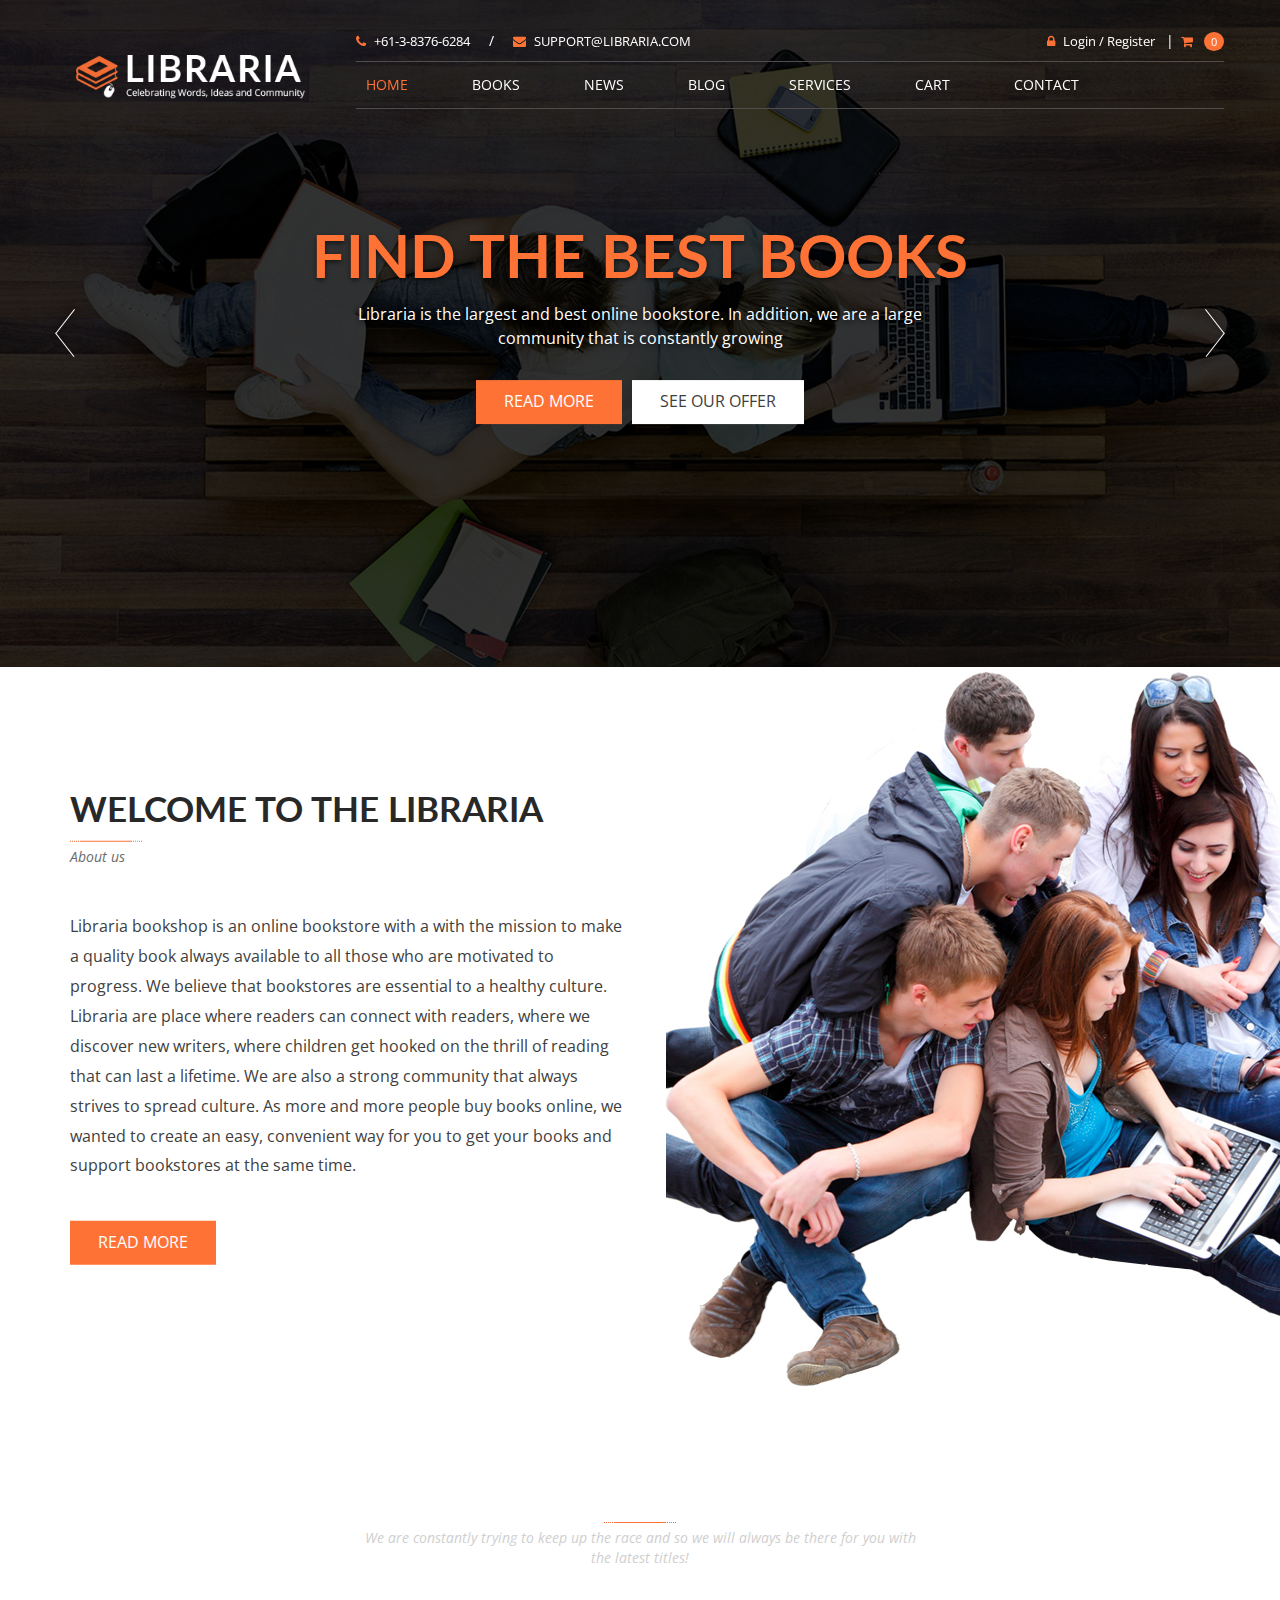
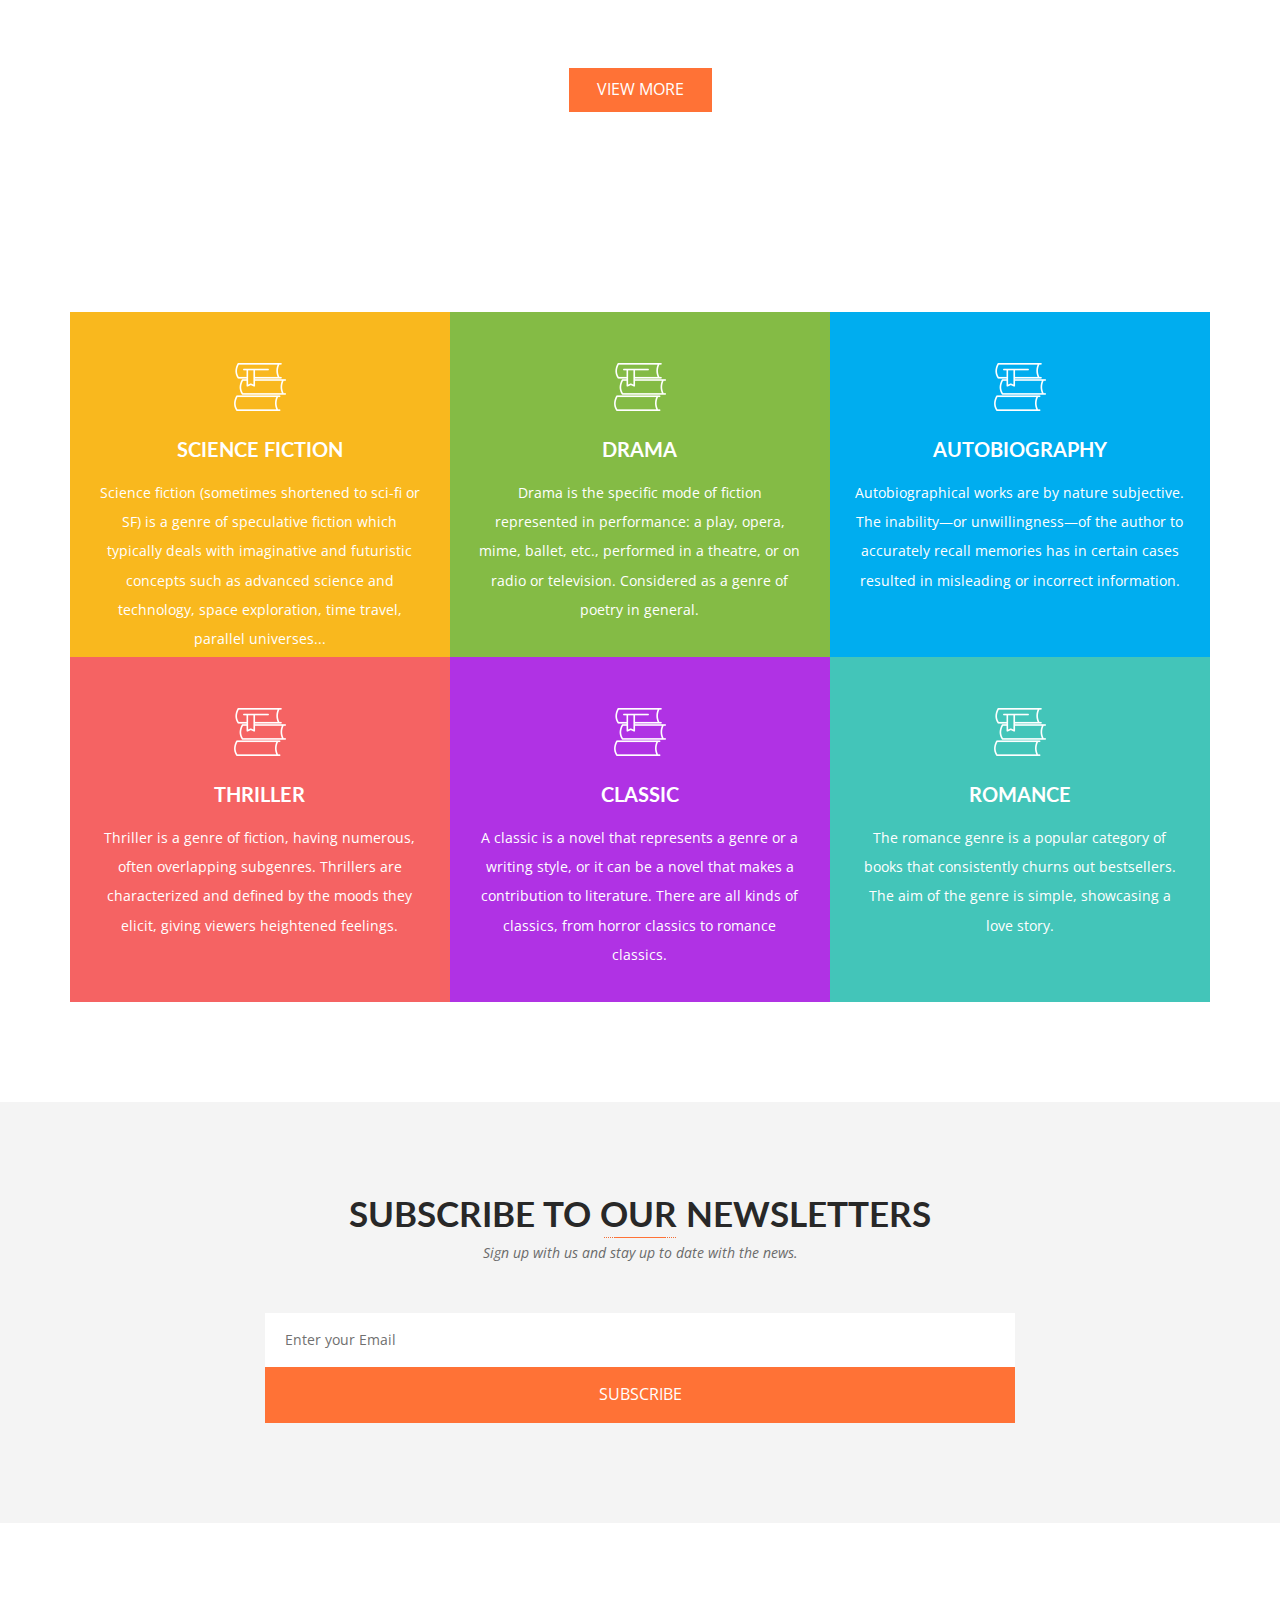
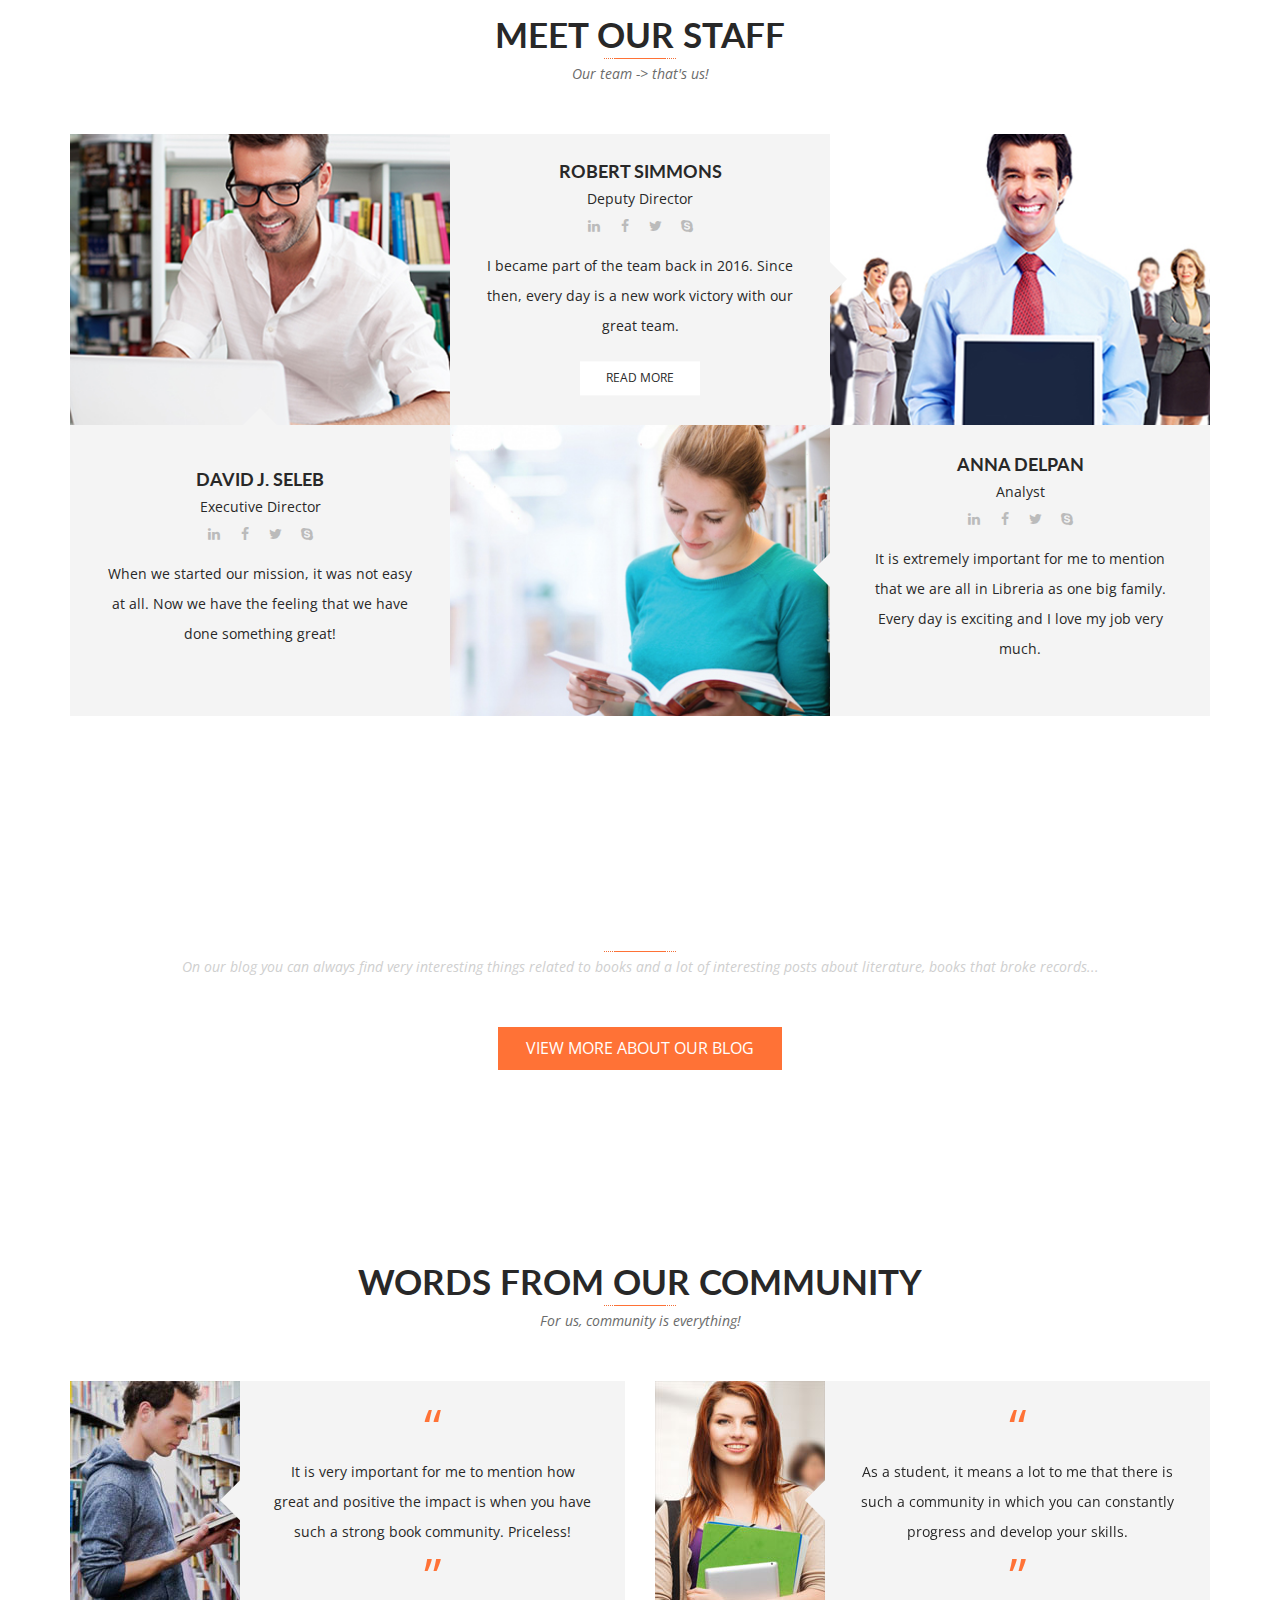
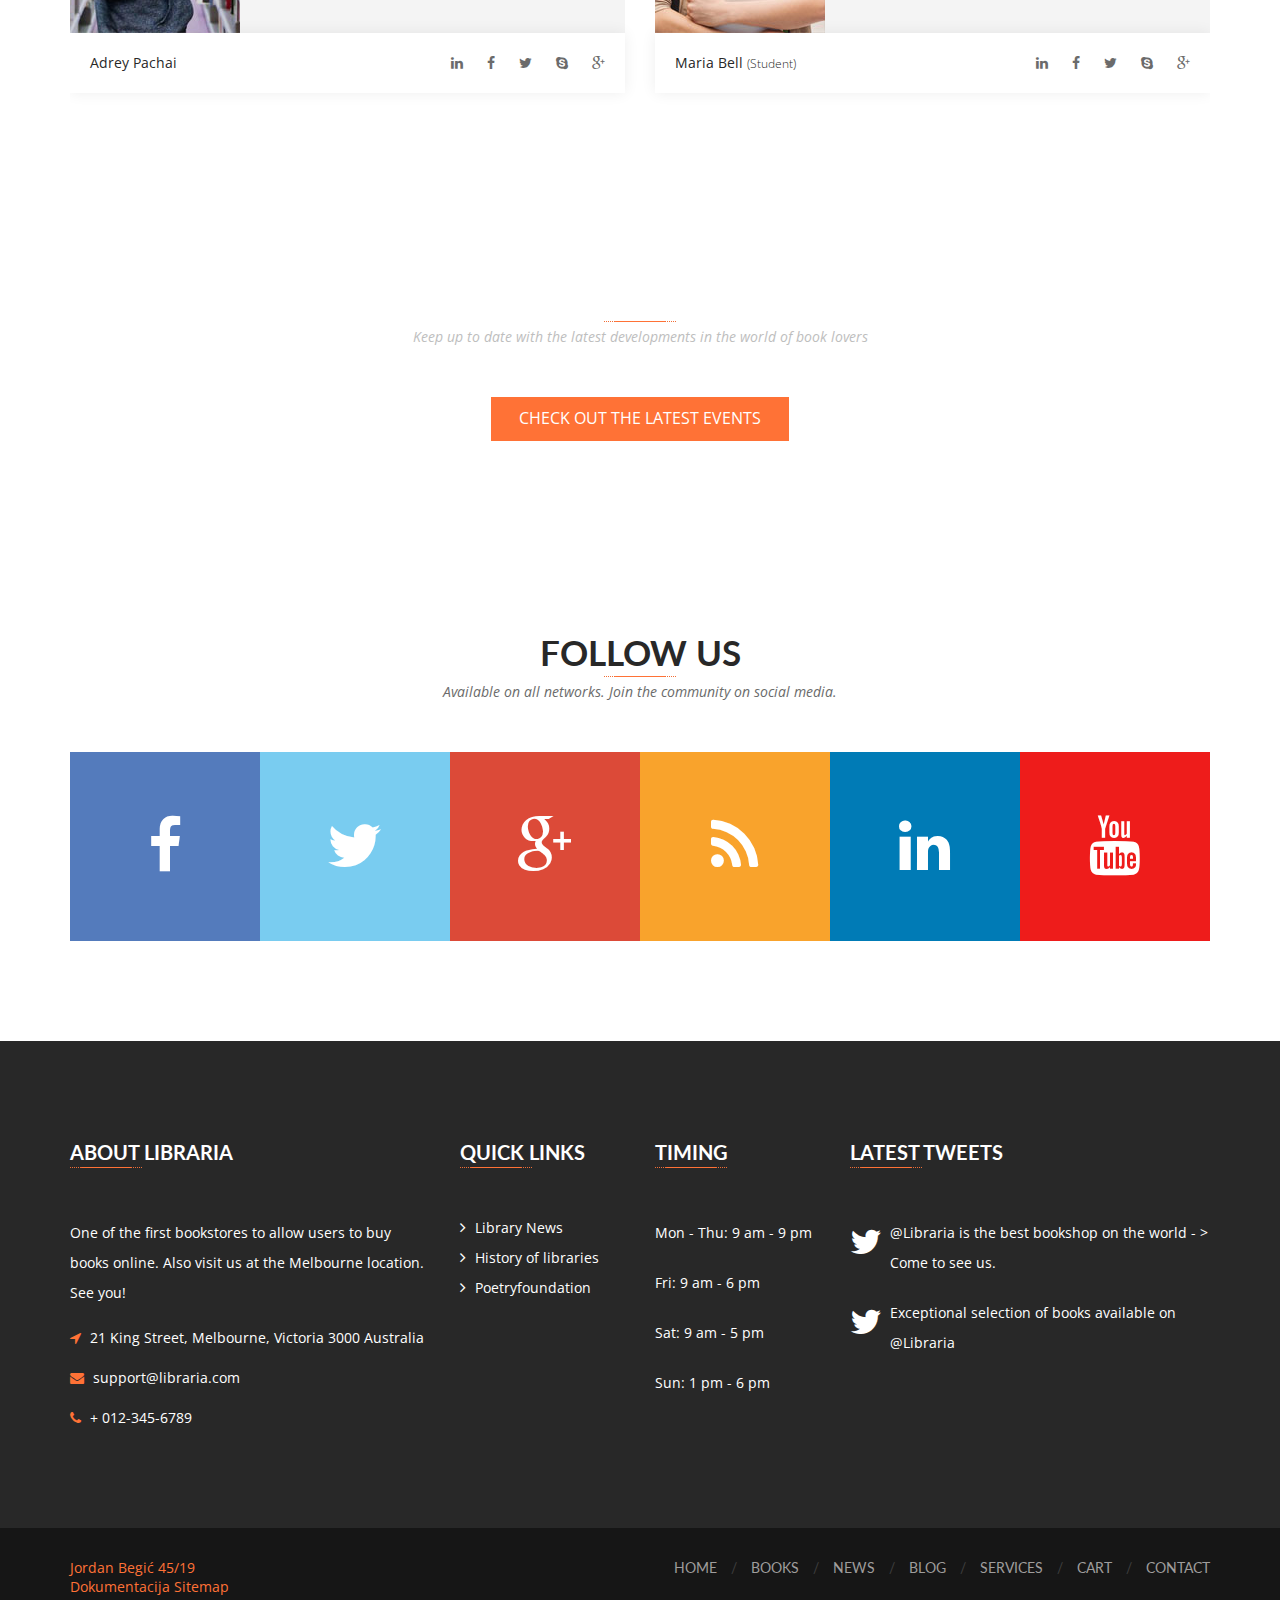
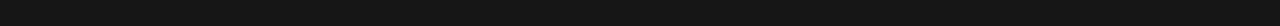
<file: index.html>
<!DOCTYPE html>
<html lang="en">
<head>        
        <!-- Meta -->
        <meta charset="utf-8" />
        <meta name="viewport" content="width=device-width,initial-scale=1,minimum-scale=1"/>
        <meta name="description" content="Libraria is first and best online Bookshop in Melburn, Austrila. Libraria Bookshop has a huge number of new books of all genres"/>
        <meta name="keywords" content="Libraria, Bookshop, Austrila, Melburn"/>
        <meta name="author" content="Jordan Begic, 45/19">
        <meta name="robots" content="index, follow"> 
        
        <!-- Title -->
        <title>Libraria | Home page</title>
        
        <!-- Favicon -->
        <link href="images/favicon.ico" rel="icon" type="image/x-icon" />
        
        <!-- Fonts -->
        <link href="https://fonts.googleapis.com/css?family=Open+Sans:300,300i,400,400i,600,600i,700,700i,800,800i%7CLato:100,100i,300,300i,400,400i,700,700i,900,900i" rel="stylesheet" />
        <link href="css/font-awesome.min.css" rel="stylesheet" type="text/css" />
        
        <!-- Mobile Menu -->
        <link href="css/mmenu.css" rel="stylesheet" type="text/css" />
        <link href="css/mmenu.positioning.css" rel="stylesheet" type="text/css" />
        
        <!-- Stylesheet -->
        <link href="style.css" rel="stylesheet" type="text/css" />
        
        <!-- HTML5 shim and Respond.js for IE8 support of HTML5 elements and media queries -->
        <!-- WARNING: Respond.js doesn't work if you view the page via file:// -->
        <!--[if lt IE 9]>
        <script src="js/html5shiv.min.js"></script>
        <script src="js/respond.min.js"></script>
        <![endif]-->
    </head>
    <body>
        <!-- Start: Header Section -->
        <header id="header-v1" class="navbar-wrapper">
            <div class="container">
                <div class="row">
                    <nav class="navbar navbar-default">
                        <div class="row">
                            <div class="col-md-3">
                                <div class="navbar-header">
                                    <div class="navbar-brand">
                                        <h1>
                                            <a href="index.html">
                                                <img src="images/libraria-logo-v1.png" alt="LIBRARIA" />
                                            </a>
                                        </h1>
                                    </div>
                                </div>
                            </div>
                            <div class="col-md-9">
                                <!-- Header Topbar -->
                                <div class="header-topbar hidden-sm hidden-xs">
                                    <div class="row">
                                        <div class="col-sm-6">
                                            <div class="topbar-info">
                                                <a href="tel:+61-3-8376-6284"><i class="fa fa-phone"></i>+61-3-8376-6284</a>
                                                <span>/</span>
                                                <a href="mailto:support@libraria.com"><i class="fa fa-envelope"></i>support@libraria.com</a>
                                            </div>
                                        </div>
                                        <div class="col-sm-6">
                                            <div class="topbar-links">
                                                <a href="signin.html"><i class="fa fa-lock"></i>Login / Register</a>
                                                <span>|</span>
                                                <div class="header-cart dropdown">
                                                    <a href="cart.html">
                                                        <i class="fa fa-shopping-cart"></i>
                                                        <small class="brojElemenataKorpe">0</small>
                                                    </a>
                                                </div>
                                            </div>
                                        </div>
                                    </div>
                                </div>
                                <div class="navbar-collapse hidden-sm hidden-xs">
                                    <ul class="nav navbar-nav gornjiNav">

                                    </ul> 
                                </div>
                            </div>
                        </div>
                        <div class="mobile-menu hidden-lg hidden-md">
                            <a href="#mobile-menu"><i class="fa fa-navicon"></i></a>
                            <div id="mobile-menu">
                                <ul class="mobilNav">
                                    <li class="mobile-title">
                                        <h4>Navigation</h4>
                                        <a href="#" class="close"></a>
                                    </li>
                                    <li><a href="index.html">Home</a></li>
                                    <li>
                                        <a href="books-media-list-view.html">Books</a>
                                    </li>
                                    <li>
                                        <a href="news-events-list-view.html">News</a>
                                    </li>
                                    <li><a href="blog.html">Blog</a></li>
                                    <li><a href="services.html">Services</a></li>
                                    <li><a href="cart.html">Cart</a></li>
                                    <li><a href="contact.html">Contact</a></li>
                                    <li><a href="signin.html">Sign in</a></li>
                                </ul>
                            </div>
                        </div>
                    </nav>
                </div>
            </div>
        </header>
        <!-- End: Header Section -->
        
        <!-- Start: Slider Section -->
        <div data-ride="carousel" class="carousel slide" id="home-v1-header-carousel">
            
            <!-- Carousel slides -->
            <div class="carousel-inner">
                <div class="item active">
                    <figure>
                        <img alt="Home Slide" src="images/header-slider/home-v1/header-slide.jpg" />
                    </figure>
                    <div class="container">
                        <div class="carousel-caption">
                            <h2>Find the best books</h2>
                            <p>Libraria is the largest and best online bookstore. In addition, we are a large community that is constantly growing</p>
                            <div class="slide-buttons hidden-sm hidden-xs">    
                                <a href="services.html" class="btn btn-primary">Read More</a>
                                <a href="books-media-list-view.html" class="btn btn-default">See our offer</a>
                            </div>
                        </div>
                    </div>
                </div>
                <div class="item">
                    <figure>
                        <img alt="Home Slide" src="images/header-slider/home-v1/header-slide.jpg" />
                    </figure>
                    <div class="container">
                        <div class="carousel-caption">
                            <h2>Libraria the community is huge</h2>
                            <p>We are growing day by day every year and new events are constantly unfolding. Become part of a Libraria team.</p>
                            <div class="slide-buttons hidden-sm hidden-xs">    
                                <a href="blog.html" class="btn btn-primary">See our Blog</a>
                                <a href="news-events-list-view.html" class="btn btn-default">See new Event</a>
                            </div>
                        </div>
                    </div>
                </div>
            </div>
            
            <!-- Controls -->
            <a class="left carousel-control" href="#home-v1-header-carousel" data-slide="prev"></a>
            <a class="right carousel-control" href="#home-v1-header-carousel" data-slide="next"></a>
        </div>
        <!-- End: Slider Section -->
        
        <!-- Start: Welcome Section -->
        <section class="welcome-section">
            <div class="container">
                <div class="row">
                    <div class="col-md-6">
                        <div class="welcome-wrap">
                            <div class="welcome-text">
                                <h2 class="section-title">Welcome to the libraria</h2>
                                <span class="underline left"></span>
                                <p class="lead">About us</p>
                                <p>Libraria bookshop is an online bookstore with a with the mission to make a quality book always available to all those who are motivated to progress.
                                    We believe that bookstores are essential to a healthy culture. Libraria are place where readers can connect with readers, where we discover new writers, where children get hooked on the thrill of reading that can last a lifetime. We are also a strong community that always strives to spread culture.
                                    As more and more people buy books online, we wanted to create an easy, convenient way for you to get your books and support bookstores at the same time.</p>
                                <a class="btn btn-primary" href="services.html">Read More</a>
                            </div>
                        </div>
                    </div>
                    <div class="col-md-3">
                        <div class="facts-counter">
                        </div>
                    </div>
                </div>
            </div>
            <div class="welcome-image"></div>
        </section>
        <!-- End: Welcome Section -->
        
        <section class="category-filter section-padding">
            <div class="container">
                <div class="center-content">
                    <div class="row">
                        <div class="col-md-6 col-md-offset-3">
                            <h2 class="section-title">Check Out The New Releases</h2>
                            <span class="underline center"></span>
                            <p class="lead">We are constantly trying to keep up the race and so we will always be there for you with the latest titles!</p>
                        </div>
                    </div>
                </div>
            </div>
            <div id="category-filter">
                <div class="center-content">
                    <a href="books-media-list-view.html" class="btn btn-primary">View More</a>
                </div>
                <div class="clearfix"></div>
            </div>
        </section>
        
        <!-- Start: Features -->
        <section class="features">
            <div class="container">
                <ul>
                    <li class="bg-yellow">
                        <div class="feature-box">
                            <i class="yellow"></i>
                            <h3>Science fiction</h3>
                            <p>Science fiction (sometimes shortened to sci-fi or SF) is a genre of speculative fiction which typically deals with imaginative and futuristic concepts such as advanced science and technology, space exploration, time travel, parallel universes...</p>
                        </div>
                    </li>
                    <li class="bg-light-green">
                        <div class="feature-box">
                            <i class="yellow"></i>
                            <h3>Drama</h3>
                            <p>Drama is the specific mode of fiction represented in performance: a play, opera, mime, ballet, etc., performed in a theatre, or on radio or television. Considered as a genre of poetry in general.</p>
                        </div>
                    </li>
                    <li class="bg-blue">
                        <div class="feature-box">
                            <i class="yellow"></i>
                            <h3>Autobiography</h3>
                            <p>Autobiographical works are by nature subjective. The inability—or unwillingness—of the author to accurately recall memories has in certain cases resulted in misleading or incorrect information.</p>
                        </div>
                    </li>
                    <li class="bg-red">
                        <div class="feature-box">
                            <i class="yellow"></i>
                            <h3>Thriller</h3>
                            <p>Thriller is a genre of fiction, having numerous, often overlapping subgenres. Thrillers are characterized and defined by the moods they elicit, giving viewers heightened feelings.</p>
                        </div>
                    </li>
                    <li class="bg-violet">
                        <div class="feature-box">
                            <i class="yellow"></i>
                            <h3>Classic</h3>
                            <p>A classic is a novel that represents a genre or a writing style, or it can be a novel that makes a contribution to literature. There are all kinds of classics, from horror classics to romance classics.</p>
                        </div>
                    </li>
                    <li class="bg-green">
                        <div class="feature-box">
                            <i class="yellow"></i>
                            <h3>Romance</h3>
                            <p>The romance genre is a popular category of books that consistently churns out bestsellers. The aim of the genre is simple, showcasing a love story.</p>
                        </div>
                    </li>
                </ul>
            </div>
        </section>
        <!-- End: Features -->
        
        <!-- Start: Newsletter -->
        <section class="newsletter section-padding">
            <div class="container">
                <div class="row">
                    <div class="col-md-8 col-md-offset-2">
                        <div class="center-content">
                            <h2 class="section-title">Subscribe to our Newsletters</h2>
                            <span class="underline center"></span>
                            <p class="lead">Sign up with us and stay up to date with the news.</p>
                        </div>
                        <form method="POST" action="#">
                            <div class="form-group">
                                <input class="form-control" placeholder="Enter your Email" id="newsletter" name="newsletter" type="email">
                                <small class="greskaPoruke" id="porukaEmail" style="display: none;">You must enter a valid email address, for example: john@gmail.com</small>
                                <div class="alert alert-success" id="uspesnoSlanje" style="display: none;">
                                    <strong>Success!</strong> You have successfully subscribed to our news.
                                  </div>
                                <input class="form-control" value="Subscribe" type="button" id="sendNewsletter">
                            </div>
                        </form>
                    </div>
                </div>
            </div>
        </section>
        <!-- End: Newsletter -->
        
        <!-- Start: Meet Staff -->
        <section class="team section-padding">
            <div class="container">
                <div class="center-content">
                    <h2 class="section-title">Meet Our Staff</h2>
                    <span class="underline center"></span>
                    <p class="lead">Our team -> that's us!</p>
                </div>
                <div class="team-list">
                    <div class="team-member">
                        <figure>
                            <img src="images/team-img-01.jpg" alt="team" />
                        </figure>
                        <div class="content-block">
                            <div class="member-info">
                                <h4>David J. Seleb</h4>
                                <span class="designation">Executive Director</span>
                                <ul class="social">
                                    <li>
                                        <a href="#" target="_blank">
                                            <i class="fa fa-linkedin"></i>
                                        </a>
                                    </li>
                                    <li>
                                        <a href="#" target="_blank">
                                            <i class="fa fa-facebook-f"></i>
                                        </a>
                                    </li>
                                    <li>
                                        <a href="#" target="_blank">
                                            <i class="fa fa-twitter"></i>
                                        </a>
                                    </li>
                                    <li>
                                        <a href="#" target="_blank">
                                            <i class="fa fa-skype"></i>
                                        </a>
                                    </li>
                                </ul>
                                <p>When we started our mission, it was not easy at all. Now we have the feeling that we have done something great!</p>
                            </div>
                        </div>
                    </div>
                    <div class="team-member">
                        <figure>
                            <img src="images/team-img-02.jpg" alt="team" />
                        </figure>
                        <div class="content-block">
                            <div class="member-info">
                                <h4>Robert Simmons</h4>
                                <span class="designation">Deputy Director</span>
                                <ul class="social">
                                    <li>
                                        <a href="#">
                                            <i class="fa fa-linkedin"></i>
                                        </a>
                                    </li>
                                    <li>
                                        <a href="#">
                                            <i class="fa fa-facebook-f"></i>
                                        </a>
                                    </li>
                                    <li>
                                        <a href="#">
                                            <i class="fa fa-twitter"></i>
                                        </a>
                                    </li>
                                    <li>
                                        <a href="#">
                                            <i class="fa fa-skype"></i>
                                        </a>
                                    </li>
                                </ul>
                                <p>I became part of the team back in 2016. Since then, every day is a new work victory with our great team.</p>
                                <a class="btn btn-primary" href="#">Read More</a>
                            </div>
                        </div>
                    </div>
                    <div class="team-member">
                        <figure>
                            <img src="images/team-img-03.jpg" alt="team" />
                        </figure>
                        <div class="content-block">
                            <div class="member-info">
                                <h4>Anna Delpan</h4>
                                <span class="designation">Analyst</span>
                                <ul class="social">
                                    <li>
                                        <a href="#">
                                            <i class="fa fa-linkedin"></i>
                                        </a>
                                    </li>
                                    <li>
                                        <a href="#">
                                            <i class="fa fa-facebook-f"></i>
                                        </a>
                                    </li>
                                    <li>
                                        <a href="#">
                                            <i class="fa fa-twitter"></i>
                                        </a>
                                    </li>
                                    <li>
                                        <a href="#">
                                            <i class="fa fa-skype"></i>
                                        </a>
                                    </li>
                                </ul>
                                <p>It is extremely important for me to mention that we are all in Libreria as one big family. Every day is exciting and I love my job very much.</p>
                            </div>
                        </div>
                    </div>
                </div>
            </div>
        </section>
        <!-- End: Meet Staff -->
        
        <!-- Start: Latest Blog -->
        <section class="latest-blog section-padding banner">
            <div class="container">
                <div class="center-content">
                    <h2 class="section-title">Latest from Blog</h2>
                    <span class="underline center"></span>
                    <p class="lead">On our blog you can always find very interesting things related to books and a lot of interesting posts about literature, books that broke records...</p>
                    <a href="blog.html" class="btn btn-primary">View more about our blog</a>
                </div>
            </div>
        </section>
        <!-- End: Latest Blog -->
        
        <!-- Start: Our Community Section -->
        <section class="community-testimonial">
            <div class="container">
                <div class="text-center">
                    <h2 class="section-title">Words From our Community</h2>
                    <span class="underline center"></span>
                    <p class="lead">For us, community is everything!</p>
                </div>
                <div class="owl-carousel">
                    <!-- Single testemonial -->
                    <div class="single-testimonial-box">
                        <div class="top-portion">
                            <img src="images/testimonial-image-01.jpg" alt="Testimonial Image" />
                            <div class="user-comment">
                                <div class="arrow-left"></div>
                                <blockquote cite="#">
                                    It is very important for me to mention how great and positive the impact is when you have such a strong book community. Priceless!
                                </blockquote>
                            </div>
                            <div class="clear"></div>
                        </div>
                        <div class="bottom-portion">
                            <a href="#" class="author">
                                Adrey Pachai
                            </a>
                            <div class="social-share-links">
                                <ul>
                                    <li><a href="#"><i class="fa fa-linkedin" aria-hidden="true"></i></a></li>
                                    <li><a href="#"><i class="fa fa-facebook" aria-hidden="true"></i></a></li>
                                    <li><a href="#"><i class="fa fa-twitter" aria-hidden="true"></i></a></li>
                                    <li><a href="#"><i class="fa fa-skype" aria-hidden="true"></i></a></li>
                                    <li><a href="#"><i class="fa fa-google-plus" aria-hidden="true"></i></a></li>
                                </ul>
                            </div>
                            <div class="clearfix"></div>
                        </div>
                        <div class="clearfix"></div>
                    </div>
                    
                    <!-- Single testemonial -->
                    <div class="single-testimonial-box">
                        <div class="top-portion">
                            <img src="images/testimonial-image-02.jpg" alt="Testimonial Image" />
                            <div class="user-comment">
                                <div class="arrow-left"></div>
                                <blockquote cite="#">
                                    As a student, it means a lot to me that there is such a community in which you can constantly progress and develop your skills.
                                </blockquote>
                            </div>
                            <div class="clear"></div>
                        </div>
                        <div class="bottom-portion">
                            <a href="#" class="author">
                                Maria Bell <small>(Student)</small>
                            </a>
                            <div class="social-share-links">
                                <ul>
                                    <li><a href="#"><i class="fa fa-linkedin" aria-hidden="true"></i></a></li>
                                    <li><a href="#"><i class="fa fa-facebook" aria-hidden="true"></i></a></li>
                                    <li><a href="#"><i class="fa fa-twitter" aria-hidden="true"></i></a></li>
                                    <li><a href="#"><i class="fa fa-skype" aria-hidden="true"></i></a></li>
                                    <li><a href="#"><i class="fa fa-google-plus" aria-hidden="true"></i></a></li>
                                </ul>
                            </div>
                            <div class="clearfix"></div>
                        </div>
                        <div class="clearfix"></div>
                    </div>
                    </div>
                </div>
            </div>
        </section>
        <!-- End: Our Community Section -->
        
        <!-- Start: News & Event -->
        <section class="news-events section-padding banner">
            <div class="container">
                <div class="center-content">
                    <h2 class="section-title c-light">Events</h2>
                    <span class="underline center"></span>
                    <p class="lead c-light">Keep up to date with the latest developments in the world of book lovers</p>
                    <a href="news-events-list-view.html" class="btn btn-primary">Check out the latest events</a>
                </div>
                <div class="clearfix"></div>
                </div>
            </div>
        </section>
        <!-- End: News & Event -->
        
        <!-- Start: Social Network -->
        <section class="social-network section-padding">
            <div class="container">
                <div class="center-content">
                    <h2 class="section-title">Follow Us</h2>
                    <span class="underline center"></span>
                    <p class="lead">Available on all networks. Join the community on social media.</p>
                </div>
                <ul class="socijalneMreze">

                </ul>
            </div>
        </section>
        <!-- End: Social Network -->
        
        <!-- Start: Footer -->
        <footer class="site-footer">
            <div class="container">
                <div id="footer-widgets">
                    <div class="row">
                        <div class="col-md-4 col-sm-6 widget-container">
                            <div id="text-2" class="widget widget_text">
                                <h3 class="footer-widget-title">About Libraria</h3>
                                <span class="underline left"></span>
                                <div class="textwidget">
                                    One of the first bookstores to allow users to buy books online. Also visit us at the Melbourne location. See you!
                                </div>
                                <address>
                                    <div class="info">
                                        <i class="fa fa-location-arrow"></i>
                                        <span>21 King Street, Melbourne, Victoria 3000 Australia</span>
                                    </div>
                                    <div class="info">
                                        <i class="fa fa-envelope"></i>
                                        <span><a href="mailto:support@libraria.com">support@libraria.com</a></span>
                                    </div>
                                    <div class="info">
                                        <i class="fa fa-phone"></i>
                                        <span><a href="tel:012-345-6789">+ 012-345-6789</a></span>
                                    </div>
                                </address>
                            </div>
                        </div>
                        <div class="col-md-2 col-sm-6 widget-container">
                            <div id="nav_menu-2" class="widget widget_nav_menu">
                                <h3 class="footer-widget-title">Quick Links</h3>
                                <span class="underline left"></span>
                                <div class="menu-quick-links-container">
                                    <ul id="menu-quick-links" class="menu brziLinkovi">
                                        
                                    </ul>
                                </div>
                            </div>
                        </div>
                        <div class="clearfix hidden-lg hidden-md hidden-xs tablet-margin-bottom"></div>
                        <div class="col-md-2 col-sm-6 widget-container">
                            <div id="text-4" class="widget widget_text">
                                <h3 class="footer-widget-title">Timing</h3>
                                <span class="underline left"></span>
                                <div class="timming-text-widget radnoVreme">

                                </div>
                            </div>			
                        </div>
                        <div class="col-md-4 col-sm-6 widget-container">
                            <div class="widget twitter-widget">
                                <h3 class="footer-widget-title">Latest Tweets</h3>
                                <span class="underline left"></span>
                                <div id="twitter-feed">
                                    <ul class="najTviter">

                                    </ul>
                                </div>
                            </div>			
                        </div>
                    </div>
                </div>                
            </div>
            <div class="sub-footer">
                <div class="container">
                    <div class="row">
                        <div class="footer-text col-md-3">
                            <p><a href="licna.html">Jordan Begić 45/19&nbsp; </a><a href="docum.pdf">Dokumentacija&nbsp;</a><a href="sitemap.xml">Sitemap</a></p>
                        </div>
                        <div class="col-md-9 pull-right">
                            <ul class="donjiNav">

                            </ul> 
                        </div>
                    </div>
                </div>
            </div>
        </footer>
        <!-- End: Footer -->
        
        <!-- jQuery Latest Version 1.x -->
        <script type="text/javascript" src="js/jquery-1.12.4.min.js"></script>
        
        <!-- jQuery UI -->
        <script type="text/javascript" src="js/jquery-ui.min.js"></script>
        
        <!-- jQuery Easing -->
        <script type="text/javascript" src="js/jquery.easing.1.3.js"></script>

        <!-- Bootstrap -->
        <script type="text/javascript" src="js/bootstrap.min.js"></script>
        
        <!-- Mobile Menu -->
        <script type="text/javascript" src="js/mmenu.min.js"></script>
        
        <!-- Harvey - State manager for media queries -->
        <script type="text/javascript" src="js/harvey.min.js"></script>
        
        <!-- Waypoints - Load Elements on View -->
        <script type="text/javascript" src="js/waypoints.min.js"></script>

        <!-- Facts Counter -->
        <script type="text/javascript" src="js/facts.counter.min.js"></script>

        <!-- MixItUp - Category Filter -->
        <script type="text/javascript" src="js/mixitup.min.js"></script>

        <!-- Owl Carousel -->
        <script type="text/javascript" src="js/owl.carousel.min.js"></script>
        
        <!-- Accordion -->
        <script type="text/javascript" src="js/accordion.min.js"></script>
        
        <!-- Responsive Tabs -->
        <script type="text/javascript" src="js/responsive.tabs.min.js"></script>
        
        <!-- Responsive Table -->
        <script type="text/javascript" src="js/responsive.table.min.js"></script>
        
        <!-- Masonry -->
        <script type="text/javascript" src="js/masonry.min.js"></script>
        
        <!-- Carousel Swipe -->
        <script type="text/javascript" src="js/carousel.swipe.min.js"></script>
        
        <!-- bxSlider -->
        <script type="text/javascript" src="js/bxslider.min.js"></script>
        
        <!-- Custom Scripts -->
        <script type="text/javascript" src="js/main.js"></script>

        <!-- Glavni script -->
        <script type="text/javascript" src="js/script.js"></script>
    </body>
</html>
</file>
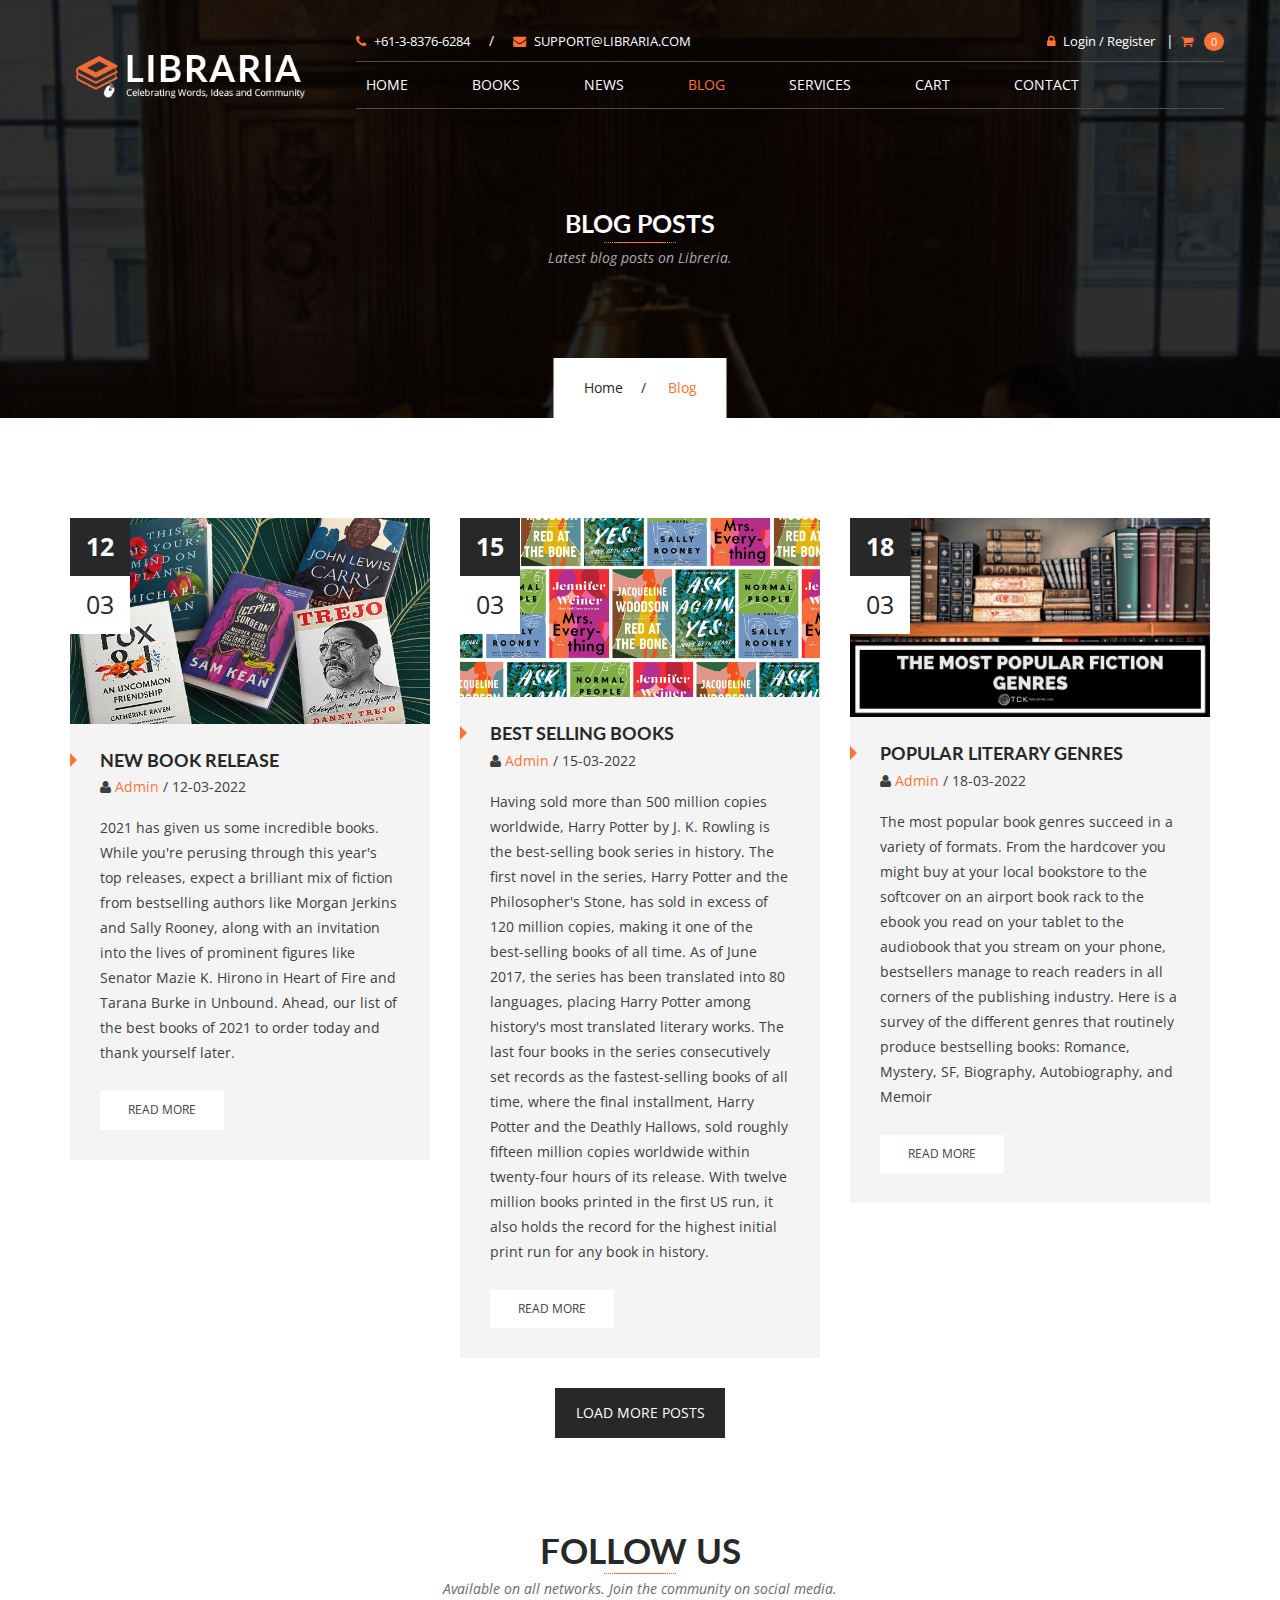
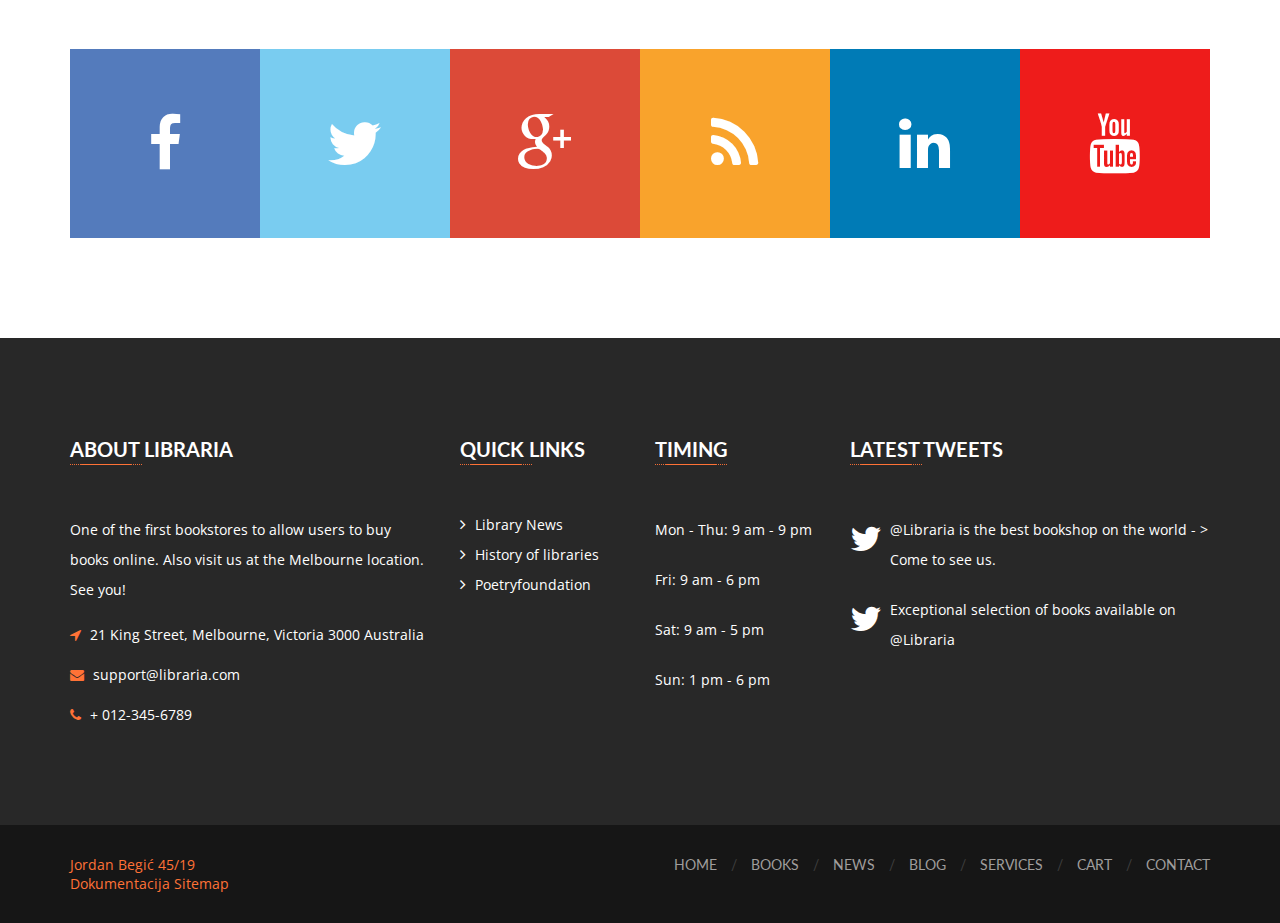
<file: blog.html>
<!DOCTYPE html>
<html lang="en">
<head>        
        <!-- Meta -->
        <meta charset="utf-8" />
        <meta name="viewport" content="width=device-width,initial-scale=1,minimum-scale=1"/>
        <meta name="description" content="Libraria is first and best online Bookshop in Melburn, Austrila. The blog is always up to date and accessible to all book lovers"/>
        <meta name="keywords" content="Libraria Blog page, Blog page, Blog Libraria, Bookshop, Austrila, Melburn"/>
        <meta name="author" content="Jordan Begic, 45/19">
        <meta name="robots" content="index, follow"> 

        <!-- Title -->
        <title>Libraria | Blog</title>

        <!-- Favicon -->
        <link href="images/favicon.ico" rel="icon" type="image/x-icon" />

        <!-- Fonts -->
        <link href="https://fonts.googleapis.com/css?family=Open+Sans:300,300i,400,400i,600,600i,700,700i,800,800i%7CLato:100,100i,300,300i,400,400i,700,700i,900,900i" rel="stylesheet" />
        <link href="css/font-awesome.min.css" rel="stylesheet" type="text/css" />
        
        <!-- Mobile Menu -->
        <link href="css/mmenu.css" rel="stylesheet" type="text/css" />
        <link href="css/mmenu.positioning.css" rel="stylesheet" type="text/css" />

        <!-- Stylesheet -->
        <link href="style.css" rel="stylesheet" type="text/css" />

        <!-- HTML5 shim and Respond.js for IE8 support of HTML5 elements and media queries -->
        <!-- WARNING: Respond.js doesn't work if you view the page via file:// -->
        <!--[if lt IE 9]>
        <script src="js/html5shiv.min.js"></script>
        <script src="js/respond.min.js"></script>
        <![endif]-->

    </head>

    <body>

        <!-- Start: Header Section -->
        <header id="header-v1" class="navbar-wrapper inner-navbar-wrapper">
            <div class="container">
                <div class="row">
                    <nav class="navbar navbar-default">
                        <div class="row">
                            <div class="col-md-3">
                                <div class="navbar-header">
                                    <div class="navbar-brand">
                                        <h1>
                                            <a href="index.html">
                                                <img src="images/libraria-logo-v1.png" alt="LIBRARIA" />
                                            </a>
                                        </h1>
                                    </div>
                                </div>
                            </div>
                            <div class="col-md-9">
                                <!-- Header Topbar -->
                                <div class="header-topbar hidden-sm hidden-xs">
                                    <div class="row">
                                        <div class="col-sm-6">
                                            <div class="topbar-info">
                                                <a href="tel:+61-3-8376-6284"><i class="fa fa-phone"></i>+61-3-8376-6284</a>
                                                <span>/</span>
                                                <a href="mailto:support@libraria.com"><i class="fa fa-envelope"></i>support@libraria.com</a>
                                            </div>
                                        </div>
                                        <div class="col-sm-6">
                                            <div class="topbar-links">
                                                <a href="signin.html"><i class="fa fa-lock"></i>Login / Register</a>
                                                <span>|</span>
                                                <div class="header-cart dropdown">
                                                    <a href="cart.html">
                                                        <i class="fa fa-shopping-cart"></i>
                                                        <small class="brojElemenataKorpe">0</small>
                                                    </a>
                                                </div>
                                            </div>
                                        </div>
                                    </div>
                                </div>
                                <div class="navbar-collapse hidden-sm hidden-xs">
                                    <ul class="nav navbar-nav gornjiNav">

                                    </ul> 
                                </div>
                            </div>
                        </div>
                        <div class="mobile-menu hidden-lg hidden-md">
                            <a href="#mobile-menu"><i class="fa fa-navicon"></i></a>
                            <div id="mobile-menu">
                                <ul class="mobilNav">
                                    <li class="mobile-title">
                                        <h4>Navigation</h4>
                                        <a href="#" class="close"></a>
                                    </li>
                                    <li><a href="index.html">Home</a></li>
                                    <li>
                                        <a href="books-media-list-view.html">Books</a>
                                    </li>
                                    <li>
                                        <a href="news-events-list-view.html">News</a>
                                    </li>
                                    <li><a href="blog.html">Blog</a></li>
                                    <li><a href="services.html">Services</a></li>
                                    <li><a href="cart.html">Cart</a></li>
                                    <li><a href="contact.html">Contact</a></li>
                                    <li><a href="signin.html">Sign in</a></li>
                                </ul>
                            </div>
                        </div>
                    </nav>
                </div>
            </div>
        </header>
        <!-- End: Header Section -->

        <!-- Start: Page Banner -->
        <section class="page-banner services-banner">
            <div class="container">
                <div class="banner-header">
                    <h2>Blog Posts</h2>
                    <span class="underline center"></span>
                    <p class="lead">Latest blog posts on Libreria.</p>
                </div>
                <div class="breadcrumb">
                    <ul>
                        <li><a href="index.html">Home</a></li>
                        <li>Blog</li>
                    </ul>
                </div>
            </div>
        </section>
        <!-- End: Page Banner -->
        
        <!-- Start: Blog Section -->
        <div id="content" class="site-content">
            <div id="primary" class="content-area">
                <main id="main" class="site-main">
                    <div class="blog-main-list">
                        <div class="container">
                            <div class="row">
                                <div class="blog-page grid" id="blogovi">

                                </div>
                                <a href="#" id="loadmore">Load More Posts</a>
                            </div>
                        </div>
                    </div>
                </main>
            </div>
        </div>
        <!-- End: Blog Section -->

        <!-- Start: Social Network -->
        <section class="social-network section-padding">
            <div class="container">
                <div class="center-content">
                    <h2 class="section-title">Follow Us</h2>
                    <span class="underline center"></span>
                    <p class="lead">Available on all networks. Join the community on social media.</p>
                </div>
                <ul class="socijalneMreze">
                    
                </ul>
            </div>
        </section>
        <!-- End: Social Network -->

        <!-- Start: Footer -->
        <footer class="site-footer">
            <div class="container">
                <div id="footer-widgets">
                    <div class="row">
                        <div class="col-md-4 col-sm-6 widget-container">
                            <div id="text-2" class="widget widget_text">
                                <h3 class="footer-widget-title">About Libraria</h3>
                                <span class="underline left"></span>
                                <div class="textwidget">
                                    One of the first bookstores to allow users to buy books online. Also visit us at the Melbourne location. See you!
                                </div>
                                <address>
                                    <div class="info">
                                        <i class="fa fa-location-arrow"></i>
                                        <span>21 King Street, Melbourne, Victoria 3000 Australia</span>
                                    </div>
                                    <div class="info">
                                        <i class="fa fa-envelope"></i>
                                        <span><a href="mailto:support@libraria.com">support@libraria.com</a></span>
                                    </div>
                                    <div class="info">
                                        <i class="fa fa-phone"></i>
                                        <span><a href="tel:012-345-6789">+ 012-345-6789</a></span>
                                    </div>
                                </address>
                            </div>
                        </div>
                        <div class="col-md-2 col-sm-6 widget-container">
                            <div id="nav_menu-2" class="widget widget_nav_menu">
                                <h3 class="footer-widget-title">Quick Links</h3>
                                <span class="underline left"></span>
                                <div class="menu-quick-links-container">
                                    <ul id="menu-quick-links" class="menu brziLinkovi">
                                        
                                    </ul>
                                </div>
                            </div>
                        </div>
                        <div class="clearfix hidden-lg hidden-md hidden-xs tablet-margin-bottom"></div>
                        <div class="col-md-2 col-sm-6 widget-container">
                            <div id="text-4" class="widget widget_text">
                                <h3 class="footer-widget-title">Timing</h3>
                                <span class="underline left"></span>
                                <div class="timming-text-widget radnoVreme">

                                </div>
                            </div>			
                        </div>
                        <div class="col-md-4 col-sm-6 widget-container">
                            <div class="widget twitter-widget">
                                <h3 class="footer-widget-title">Latest Tweets</h3>
                                <span class="underline left"></span>
                                <div id="twitter-feed">
                                    <ul class="najTviter">

                                    </ul>
                                </div>
                            </div>			
                        </div>
                    </div>
                </div>                
            </div>
            <div class="sub-footer">
                <div class="container">
                    <div class="row">
                        <div class="footer-text col-md-3">
                            <p><a href="licna.html">Jordan Begić 45/19&nbsp; </a><a href="docum.pdf">Dokumentacija&nbsp;</a><a href="sitemap.xml">Sitemap</a></p>
                        </div>
                        <div class="col-md-9 pull-right">
                            <ul class="donjiNav">

                            </ul> 
                        </div>
                    </div>
                </div>
            </div>
        </footer>
        <!-- End: Footer -->

        <!-- jQuery Latest Version 1.x -->
        <script type="text/javascript" src="js/jquery-1.12.4.min.js"></script>
        
        <!-- jQuery UI -->
        <script type="text/javascript" src="js/jquery-ui.min.js"></script>
        
        <!-- jQuery Easing -->
        <script type="text/javascript" src="js/jquery.easing.1.3.js"></script>

        <!-- Bootstrap -->
        <script type="text/javascript" src="js/bootstrap.min.js"></script>
        
        <!-- Mobile Menu -->
        <script type="text/javascript" src="js/mmenu.min.js"></script>
        
        <!-- Harvey - State manager for media queries -->
        <script type="text/javascript" src="js/harvey.min.js"></script>
        
        <!-- Waypoints - Load Elements on View -->
        <script type="text/javascript" src="js/waypoints.min.js"></script>

        <!-- Facts Counter -->
        <script type="text/javascript" src="js/facts.counter.min.js"></script>

        <!-- MixItUp - Category Filter -->
        <script type="text/javascript" src="js/mixitup.min.js"></script>

        <!-- Owl Carousel -->
        <script type="text/javascript" src="js/owl.carousel.min.js"></script>
        
        <!-- Accordion -->
        <script type="text/javascript" src="js/accordion.min.js"></script>
        
        <!-- Responsive Tabs -->
        <script type="text/javascript" src="js/responsive.tabs.min.js"></script>
        
        <!-- Responsive Table -->
        <script type="text/javascript" src="js/responsive.table.min.js"></script>
        
        <!-- Masonry -->
        <script type="text/javascript" src="js/masonry.min.js"></script>
        
        <!-- Carousel Swipe -->
        <script type="text/javascript" src="js/carousel.swipe.min.js"></script>
        
        <!-- bxSlider -->
        <script type="text/javascript" src="js/bxslider.min.js"></script>
        
        <!-- Custom Scripts -->
        <script type="text/javascript" src="js/main.js"></script>

        <!-- Glavni script -->
        <script type="text/javascript" src="js/script.js"></script>
    </body>
</html>
</file>
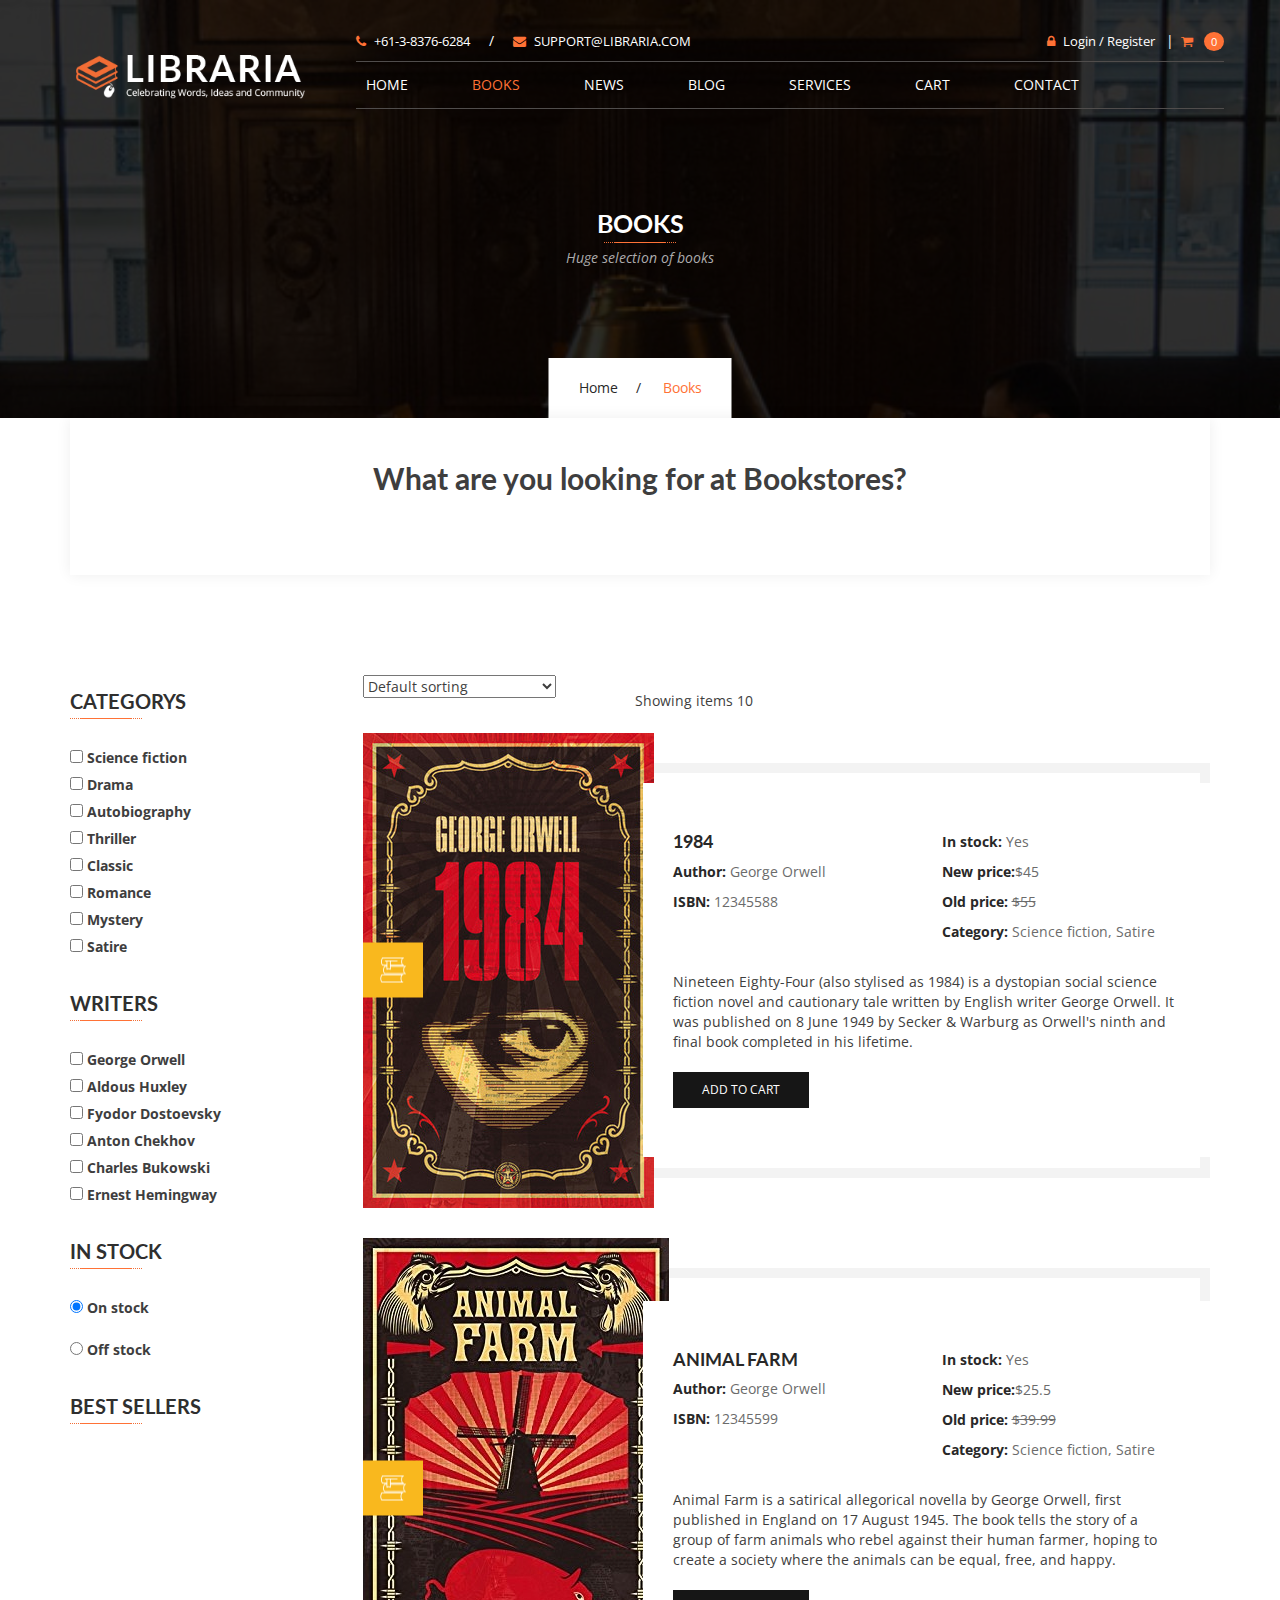
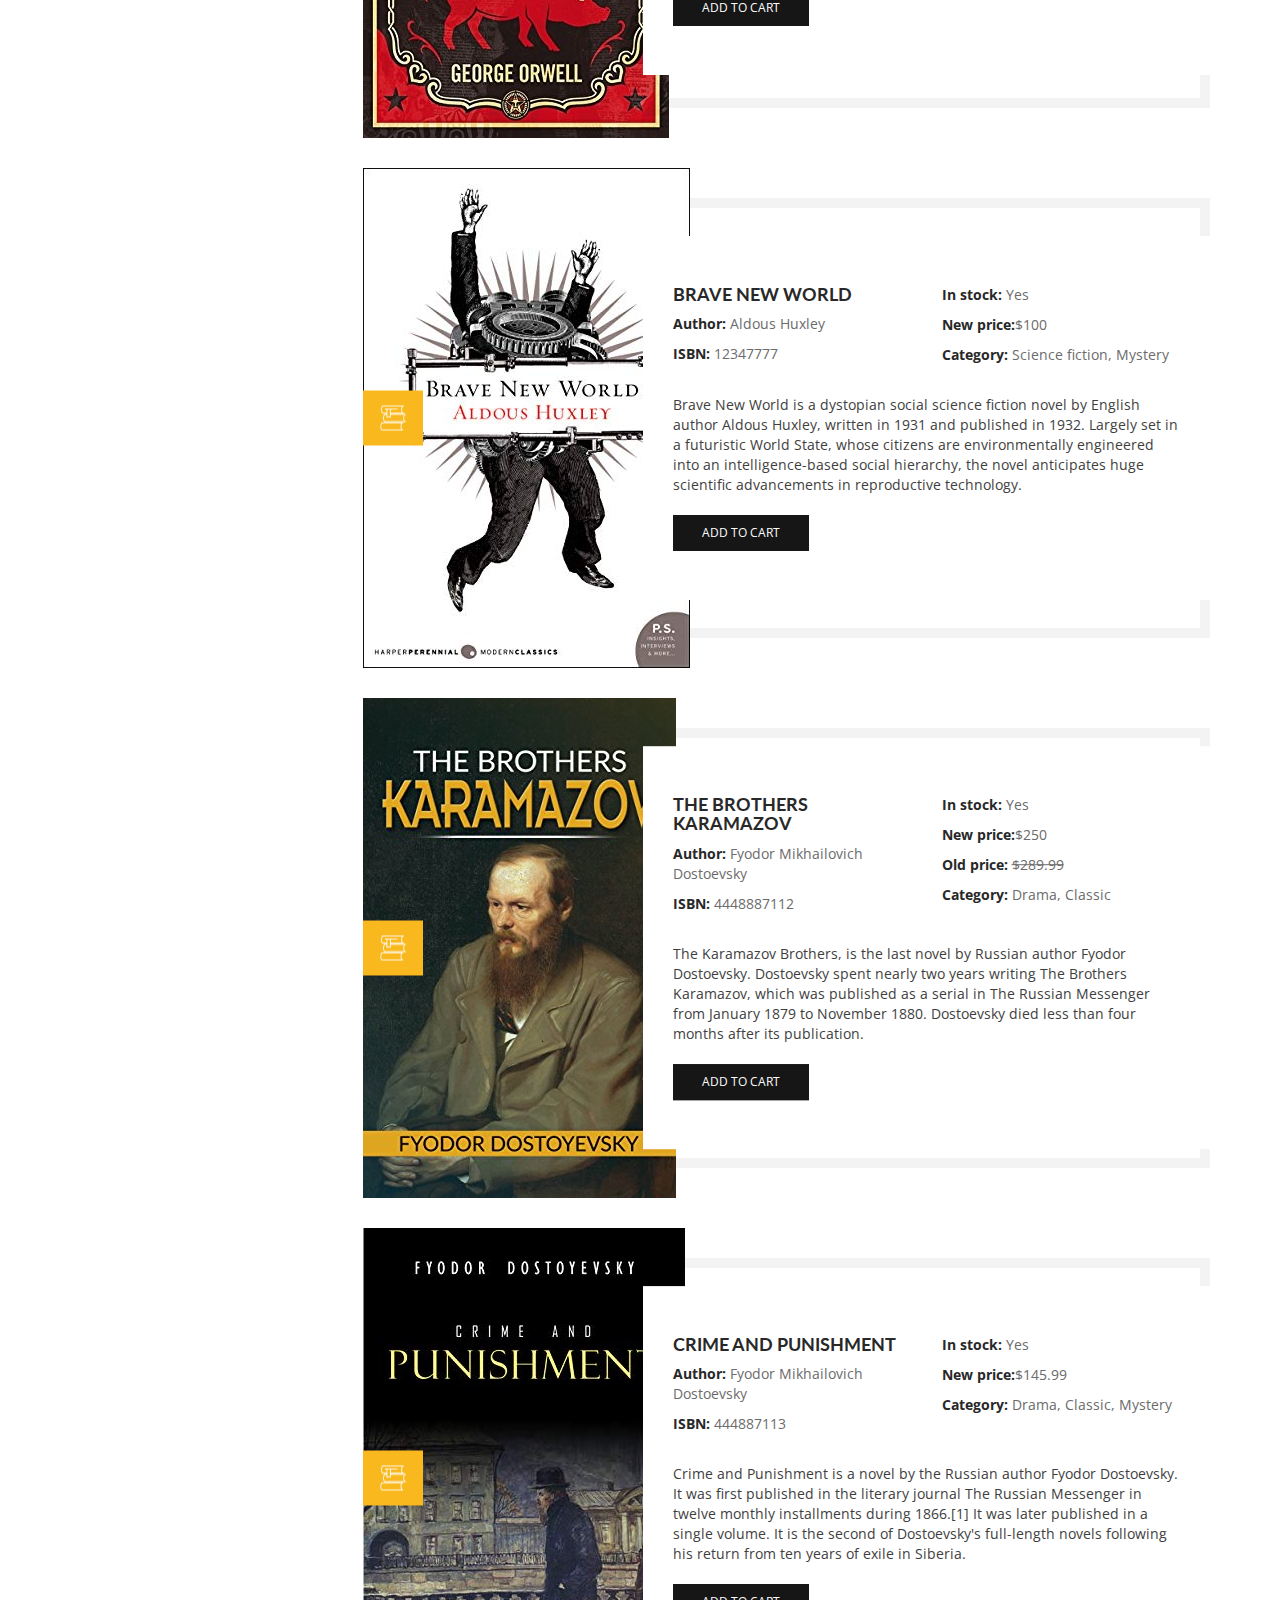
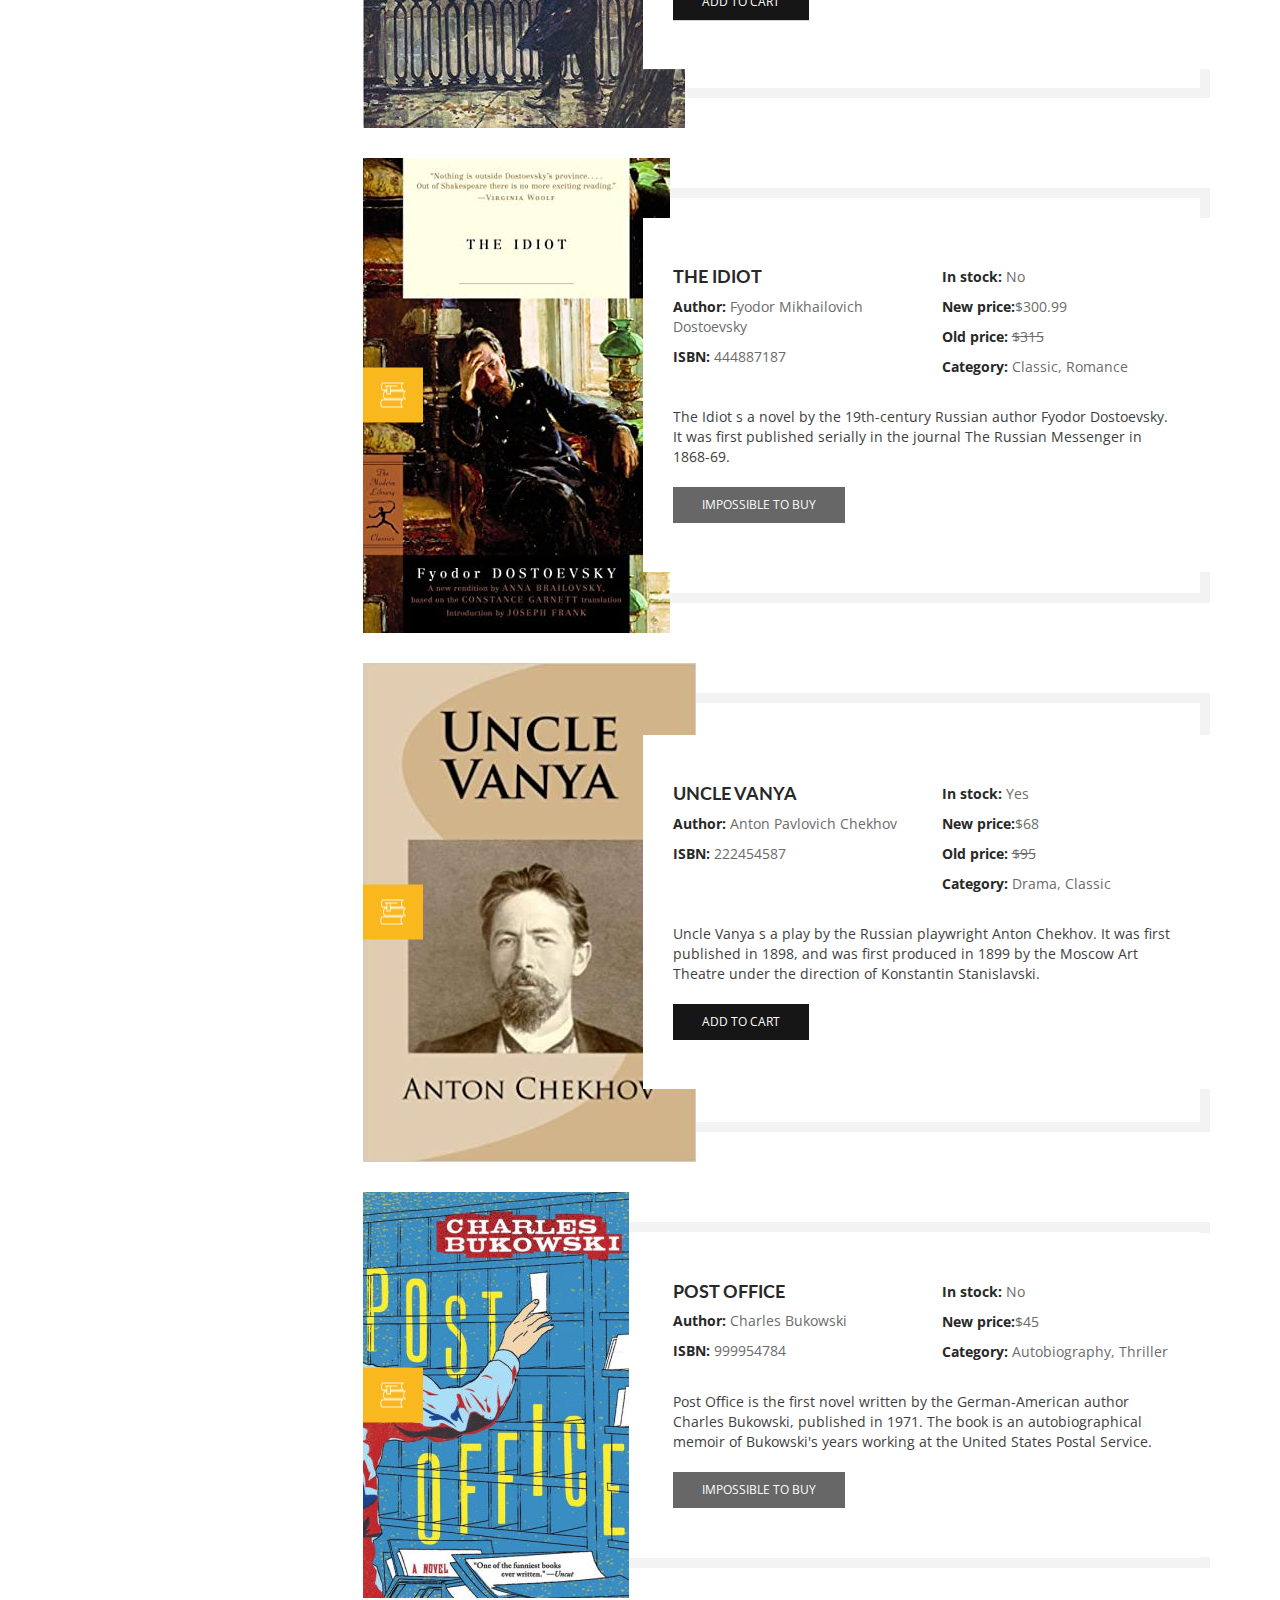
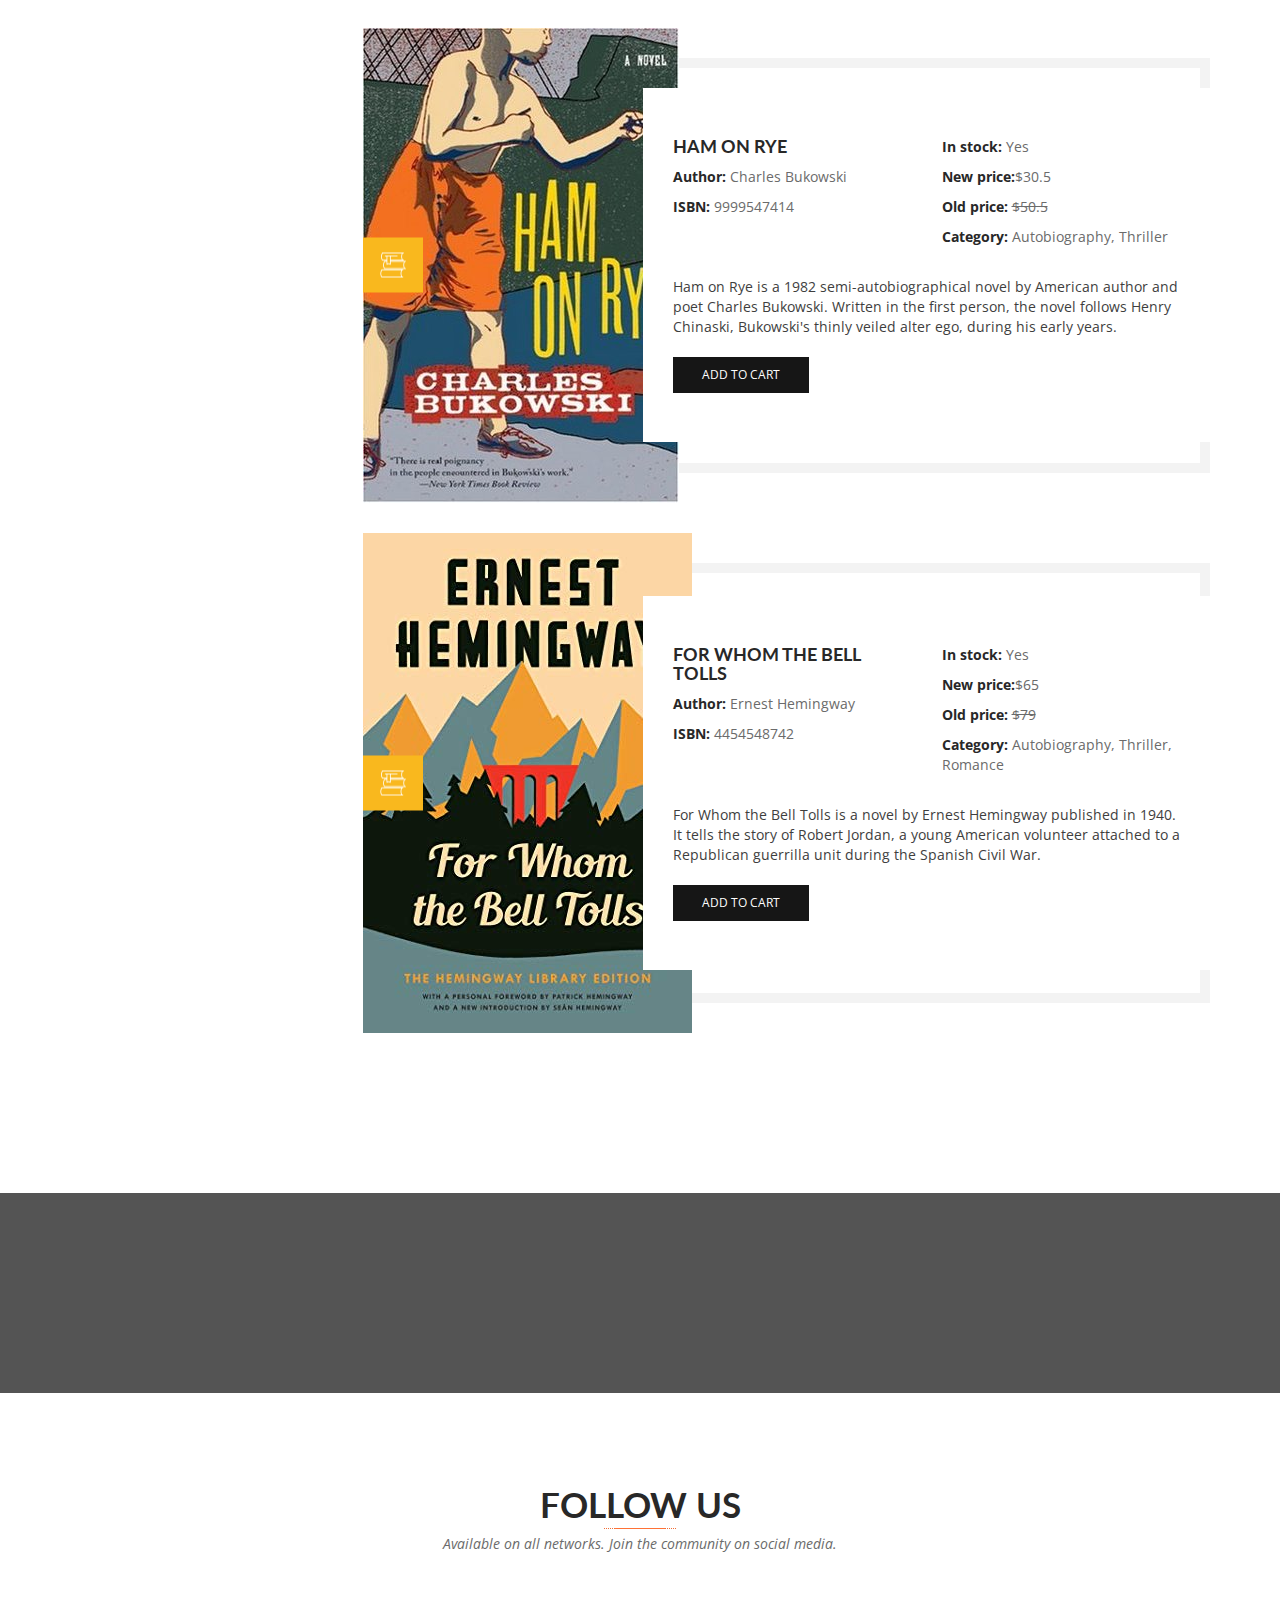
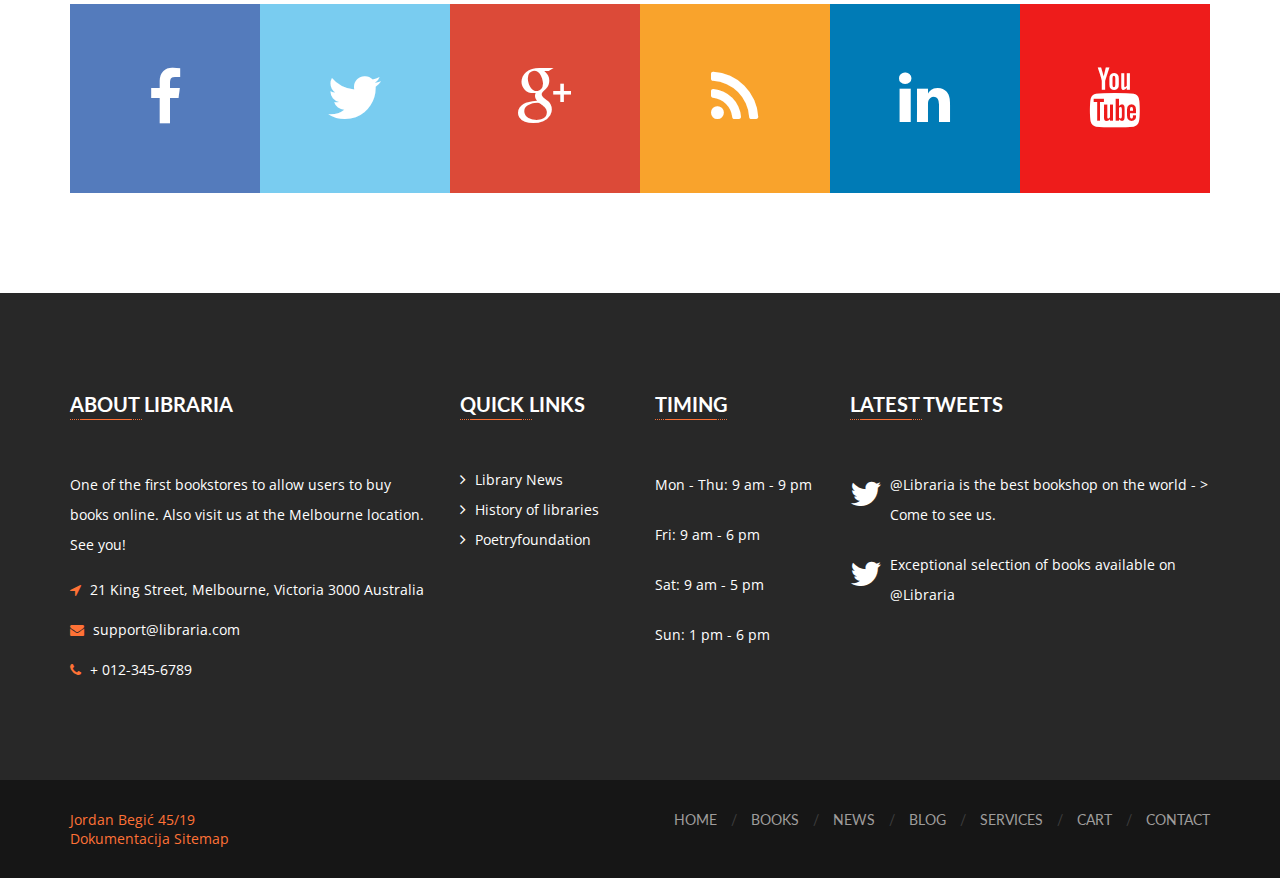
<file: books-media-list-view.html>
<!DOCTYPE html>
<html lang="en">
<head>        
        <!-- Meta -->
        <meta charset="utf-8" />
        <meta name="viewport" content="width=device-width,initial-scale=1,minimum-scale=1"/>
        <meta name="description" content="Libraria is first and best online Bookshop in Melburn, Austrila. Libraria Bookshop has a huge number of new books of all genres.Affordable prices"/>
        <meta name="keywords" content="Libraria Bookshop, Libraria the library, bookshop affordable prices, Bookshop with good prices, Austrila, Melburn"/>
        <meta name="author" content="Jordan Begic, 45/19">
        <meta name="robots" content="index, follow"> 

        <!-- Title -->
        <title>Libraria | Bookshop</title>

        <!-- Favicon -->
        <link href="images/favicon.ico" rel="icon" type="image/x-icon" />

        <!-- Fonts -->
        <link href="https://fonts.googleapis.com/css?family=Open+Sans:300,300i,400,400i,600,600i,700,700i,800,800i%7CLato:100,100i,300,300i,400,400i,700,700i,900,900i" rel="stylesheet" />
        <link href="css/font-awesome.min.css" rel="stylesheet" type="text/css" />
        
        <!-- Mobile Menu -->
        <link href="css/mmenu.css" rel="stylesheet" type="text/css" />
        <link href="css/mmenu.positioning.css" rel="stylesheet" type="text/css" />
        
        <!-- Accordion Stylesheet -->
        <link rel="stylesheet" type="text/css" href="css/jquery.accordion.css">
        
        <!-- Stylesheet -->
        <link href="style.css" rel="stylesheet" type="text/css" />

        <!-- HTML5 shim and Respond.js for IE8 support of HTML5 elements and media queries -->
        <!-- WARNING: Respond.js doesn't work if you view the page via file:// -->
        <!--[if lt IE 9]>
        <script src="js/html5shiv.min.js"></script>
        <script src="js/respond.min.js"></script>
        <![endif]-->

    </head>

    <body>

        <!-- Start: Header Section -->
        <header id="header-v1" class="navbar-wrapper inner-navbar-wrapper">
            <div class="container">
                <div class="row">
                    <nav class="navbar navbar-default">
                        <div class="row">
                            <div class="col-md-3">
                                <div class="navbar-header">
                                    <div class="navbar-brand">
                                        <h1>
                                            <a href="index.html">
                                                <img src="images/libraria-logo-v1.png" alt="LIBRARIA" />
                                            </a>
                                        </h1>
                                    </div>
                                </div>
                            </div>
                            <div class="col-md-9">
                                <!-- Header Topbar -->
                                <div class="header-topbar hidden-sm hidden-xs">
                                    <div class="row">
                                        <div class="col-sm-6">
                                            <div class="topbar-info">
                                                <a href="tel:+61-3-8376-6284"><i class="fa fa-phone"></i>+61-3-8376-6284</a>
                                                <span>/</span>
                                                <a href="mailto:support@libraria.com"><i class="fa fa-envelope"></i>support@libraria.com</a>
                                            </div>
                                        </div>
                                        <div class="col-sm-6">
                                            <div class="topbar-links">
                                                <a href="signin.html"><i class="fa fa-lock"></i>Login / Register</a>
                                                <span>|</span>
                                                <div class="header-cart dropdown">
                                                    <a href="cart.html">
                                                        <i class="fa fa-shopping-cart"></i>
                                                        <small class="brojElemenataKorpe">0</small>
                                                    </a>
                                                </div>
                                            </div>
                                        </div>
                                    </div>
                                </div>
                                <div class="navbar-collapse hidden-sm hidden-xs">
                                    <ul class="nav navbar-nav gornjiNav">

                                    </ul> 
                                </div>
                            </div>
                        </div>
                        <div class="mobile-menu hidden-lg hidden-md">
                            <a href="#mobile-menu"><i class="fa fa-navicon"></i></a>
                            <div id="mobile-menu">
                                <ul class="mobilNav">
                                    <li class="mobile-title">
                                        <h4>Navigation</h4>
                                        <a href="#" class="close"></a>
                                    </li>
                                    <li><a href="index.html">Home</a></li>
                                    <li>
                                        <a href="books-media-list-view.html">Books</a>
                                    </li>
                                    <li>
                                        <a href="news-events-list-view.html">News</a>
                                    </li>
                                    <li><a href="blog.html">Blog</a></li>
                                    <li><a href="services.html">Services</a></li>
                                    <li><a href="cart.html">Cart</a></li>
                                    <li><a href="contact.html">Contact</a></li>
                                    <li><a href="signin.html">Sign in</a></li>
                                </ul>
                            </div>
                        </div>
                    </nav>
                </div>
            </div>
        </header>
        <!-- End: Header Section -->
                
        <!-- Start: Page Banner -->
        <section class="page-banner services-banner">
            <div class="container">
                <div class="banner-header">
                    <h2>Books</h2>
                    <span class="underline center"></span>
                    <p class="lead">Huge selection of books</p>
                </div>
                <div class="breadcrumb">
                    <ul>
                        <li><a href="index.html">Home</a></li>
                        <li>Books</li>
                    </ul>
                </div>
            </div>
        </section>
        <!-- End: Page Banner -->

        <!-- Start: Book & Media Section -->
        <div id="content" class="site-content">
            <div id="primary" class="content-area">
                <main id="main" class="site-main">
                    <div class="books-media-list">
                        <div class="container">
                            <div class="row">
                                <!-- Start: Search Section -->
                                <section class="search-filters">
                                    <div class="container">
                                        <div class="filter-box">
                                            <h3>What are you looking for at Bookstores?</h3>
                                            <p class="alert alert-success" id="poruka" style="display: none;">You have successfully added a book to your cart</p>
                                        </div>
                                    </div>
                                </section>
                                <!-- End: Search Section -->
                            </div>
                            <div class="row">
                                <div class="col-md-9 col-md-push-3">
                                    <div class="filter-options margin-list">
                                        <div class="row">                                            
                                            <div class="col-md-4 col-sm-4">
                                                <div class="form-group">
                                                    <select id="tipSortiranja" class="form-select">
                                                        <option selected="selected" value="0">Default sorting</option>
                                                        <option value="1">Sort ascending by price</option>
                                                        <option value="2">Sort descending by price</option>
                                                        <option value="3">Sort ascending by name</option>
                                                        <option value="4">Sort descending by name</option>
                                                    </select>
                                                </div>
                                            </div>
                                            <div class="col-md-4 col-sm-4">
                                                <div class="filter-result">Showing items <span id="brojPrikaza">

                                                    </span>
                                                </div>
                                            </div>
                                            <div class="col-md-3 col-sm-3 pull-right">

                                            </div>
                                        </div>
                                    </div>
                                    <div class="books-list">
                                        
                                    </div>
                                </div>
                                <div class="col-md-3 col-md-pull-9">
                                    <aside id="secondary" class="sidebar widget-area">
                                        <div class="widget widget_recent_releases">
                                            <h4 class="widget-title">Categorys</h4>
                                            <div id="kategorije">
                                              <!-- <div class="form-check">
                                                <input class="form-check-input" type="checkbox" value="" id="flexCheckDefault">
                                                <label class="form-check-label" for="flexCheckDefault">
                                                  Default checkbox
                                                </label>
                                              </div>
                                              <div class="form-check">
                                                <input class="form-check-input" type="checkbox" value="" id="flexCheckChecked" checked>
                                                <label class="form-check-label" for="flexCheckChecked">
                                                  Checked checkbox
                                                </label>
                                              </div> -->
                                            </div>
                                            <div class="clearfix"></div>
                                        </div>
                                        <div class="widget widget_recent_releases">
                                            <h4 class="widget-title">Writers</h4>
                                            <div id="pisci">
                                              <!-- <div class="form-check">
                                                <input class="form-check-input" type="checkbox" value="" id="flexCheckDefault">
                                                <label class="form-check-label" for="flexCheckDefault">
                                                  Default checkbox
                                                </label>
                                              </div>
                                              <div class="form-check">
                                                <input class="form-check-input" type="checkbox" value="" id="flexCheckChecked" checked>
                                                <label class="form-check-label" for="flexCheckChecked">
                                                  Checked checkbox
                                                </label>
                                              </div> -->
                                            </div>
                                            <div class="clearfix"></div>
                                        </div>
                                        <div class="widget widget_recent_releases">
                                            <h4 class="widget-title">In stock</h4>
                                            <div class="form-check">
                                                <input class="form-check-input stanje" type="radio" name="stanje" value="1" checked="checked">
                                                <label class="form-check-label">
                                                  On stock
                                                </label>
                                              </div>
                                              <div class="form-check">
                                                <input class="form-check-input stanje" type="radio" name="stanje" value="0">
                                                <label class="form-check-label">
                                                    Off stock
                                                </label>
                                              </div>
                                            <div class="clearfix"></div>
                                        </div>
                                        <div class="widget widget_recent_entries">
                                            <h4 class="widget-title">Best sellers</h4>
                                            <ul id="maxSell">

                                            </ul>
                                            <div class="clearfix"></div>
                                        </div>
                                    </aside>
                                </div>
                            </div>
                        </div>
                        <!-- Start: Staff Picks -->
                        <section class="team staff-picks">
                            <div class="container">
                                
                            </div>
                        </section>
                        <!-- End: Staff Picks -->
                    </div>
                </main>
            </div>
        </div>
        <!-- End: Books & Media Section -->

        <!-- Start: Social Network -->
        <section class="social-network section-padding">
            <div class="container">
                <div class="center-content">
                    <h2 class="section-title">Follow Us</h2>
                    <span class="underline center"></span>
                    <p class="lead">Available on all networks. Join the community on social media.</p>
                </div>
                <ul class="socijalneMreze">
                    
                </ul>
        </section>
        <!-- End: Social Network -->

        <!-- Start: Footer -->
        <footer class="site-footer">
            <div class="container">
                <div id="footer-widgets">
                    <div class="row">
                        <div class="col-md-4 col-sm-6 widget-container">
                            <div id="text-2" class="widget widget_text">
                                <h3 class="footer-widget-title">About Libraria</h3>
                                <span class="underline left"></span>
                                <div class="textwidget">
                                    One of the first bookstores to allow users to buy books online. Also visit us at the Melbourne location. See you!
                                </div>
                                <address>
                                    <div class="info">
                                        <i class="fa fa-location-arrow"></i>
                                        <span>21 King Street, Melbourne, Victoria 3000 Australia</span>
                                    </div>
                                    <div class="info">
                                        <i class="fa fa-envelope"></i>
                                        <span><a href="mailto:support@libraria.com">support@libraria.com</a></span>
                                    </div>
                                    <div class="info">
                                        <i class="fa fa-phone"></i>
                                        <span><a href="tel:012-345-6789">+ 012-345-6789</a></span>
                                    </div>
                                </address>
                            </div>
                        </div>
                        <div class="col-md-2 col-sm-6 widget-container">
                            <div id="nav_menu-2" class="widget widget_nav_menu">
                                <h3 class="footer-widget-title">Quick Links</h3>
                                <span class="underline left"></span>
                                <div class="menu-quick-links-container">
                                    <ul id="menu-quick-links" class="menu brziLinkovi">
                                        
                                    </ul>
                                </div>
                            </div>
                        </div>
                        <div class="clearfix hidden-lg hidden-md hidden-xs tablet-margin-bottom"></div>
                        <div class="col-md-2 col-sm-6 widget-container">
                            <div id="text-4" class="widget widget_text">
                                <h3 class="footer-widget-title">Timing</h3>
                                <span class="underline left"></span>
                                <div class="timming-text-widget radnoVreme">

                                </div>
                            </div>			
                        </div>
                        <div class="col-md-4 col-sm-6 widget-container">
                            <div class="widget twitter-widget">
                                <h3 class="footer-widget-title">Latest Tweets</h3>
                                <span class="underline left"></span>
                                <div id="twitter-feed">
                                    <ul class="najTviter">

                                    </ul>
                                </div>
                            </div>			
                        </div>
                    </div>
                </div>                
            </div>
            <div class="sub-footer">
                <div class="container">
                    <div class="row">
                        <div class="footer-text col-md-3">
                            <p><a href="licna.html">Jordan Begić 45/19&nbsp; </a><a href="docum.pdf">Dokumentacija&nbsp;</a><a href="sitemap.xml">Sitemap</a></p>
                        </div>
                        <div class="col-md-9 pull-right">
                            <ul class="donjiNav">

                            </ul> 
                        </div>
                    </div>
                </div>
            </div>
        </footer>
        <!-- End: Footer -->

        <!-- jQuery Latest Version 1.x -->
        <script type="text/javascript" src="js/jquery-1.12.4.min.js"></script>
        
        <!-- jQuery UI -->
        <script type="text/javascript" src="js/jquery-ui.min.js"></script>
        
        <!-- jQuery Easing -->
        <script type="text/javascript" src="js/jquery.easing.1.3.js"></script>

        <!-- Bootstrap -->
        <script type="text/javascript" src="js/bootstrap.min.js"></script>
        
        <!-- Mobile Menu -->
        <script type="text/javascript" src="js/mmenu.min.js"></script>
        
        <!-- Harvey - State manager for media queries -->
        <script type="text/javascript" src="js/harvey.min.js"></script>
        
        <!-- Waypoints - Load Elements on View -->
        <script type="text/javascript" src="js/waypoints.min.js"></script>

        <!-- Facts Counter -->
        <script type="text/javascript" src="js/facts.counter.min.js"></script>

        <!-- MixItUp - Category Filter -->
        <script type="text/javascript" src="js/mixitup.min.js"></script>

        <!-- Owl Carousel -->
        <script type="text/javascript" src="js/owl.carousel.min.js"></script>
        
        <!-- Accordion -->
        <script type="text/javascript" src="js/accordion.min.js"></script>
        
        <!-- Responsive Tabs -->
        <script type="text/javascript" src="js/responsive.tabs.min.js"></script>
        
        <!-- Responsive Table -->
        <script type="text/javascript" src="js/responsive.table.min.js"></script>
        
        <!-- Masonry -->
        <script type="text/javascript" src="js/masonry.min.js"></script>
        
        <!-- Carousel Swipe -->
        <script type="text/javascript" src="js/carousel.swipe.min.js"></script>
        
        <!-- bxSlider -->
        <script type="text/javascript" src="js/bxslider.min.js"></script>
        
        <!-- Custom Scripts -->
        <script type="text/javascript" src="js/main.js"></script>

        <!-- Glavni script -->
        <script type="text/javascript" src="js/script.js"></script>

    </body>
</html>
</file>
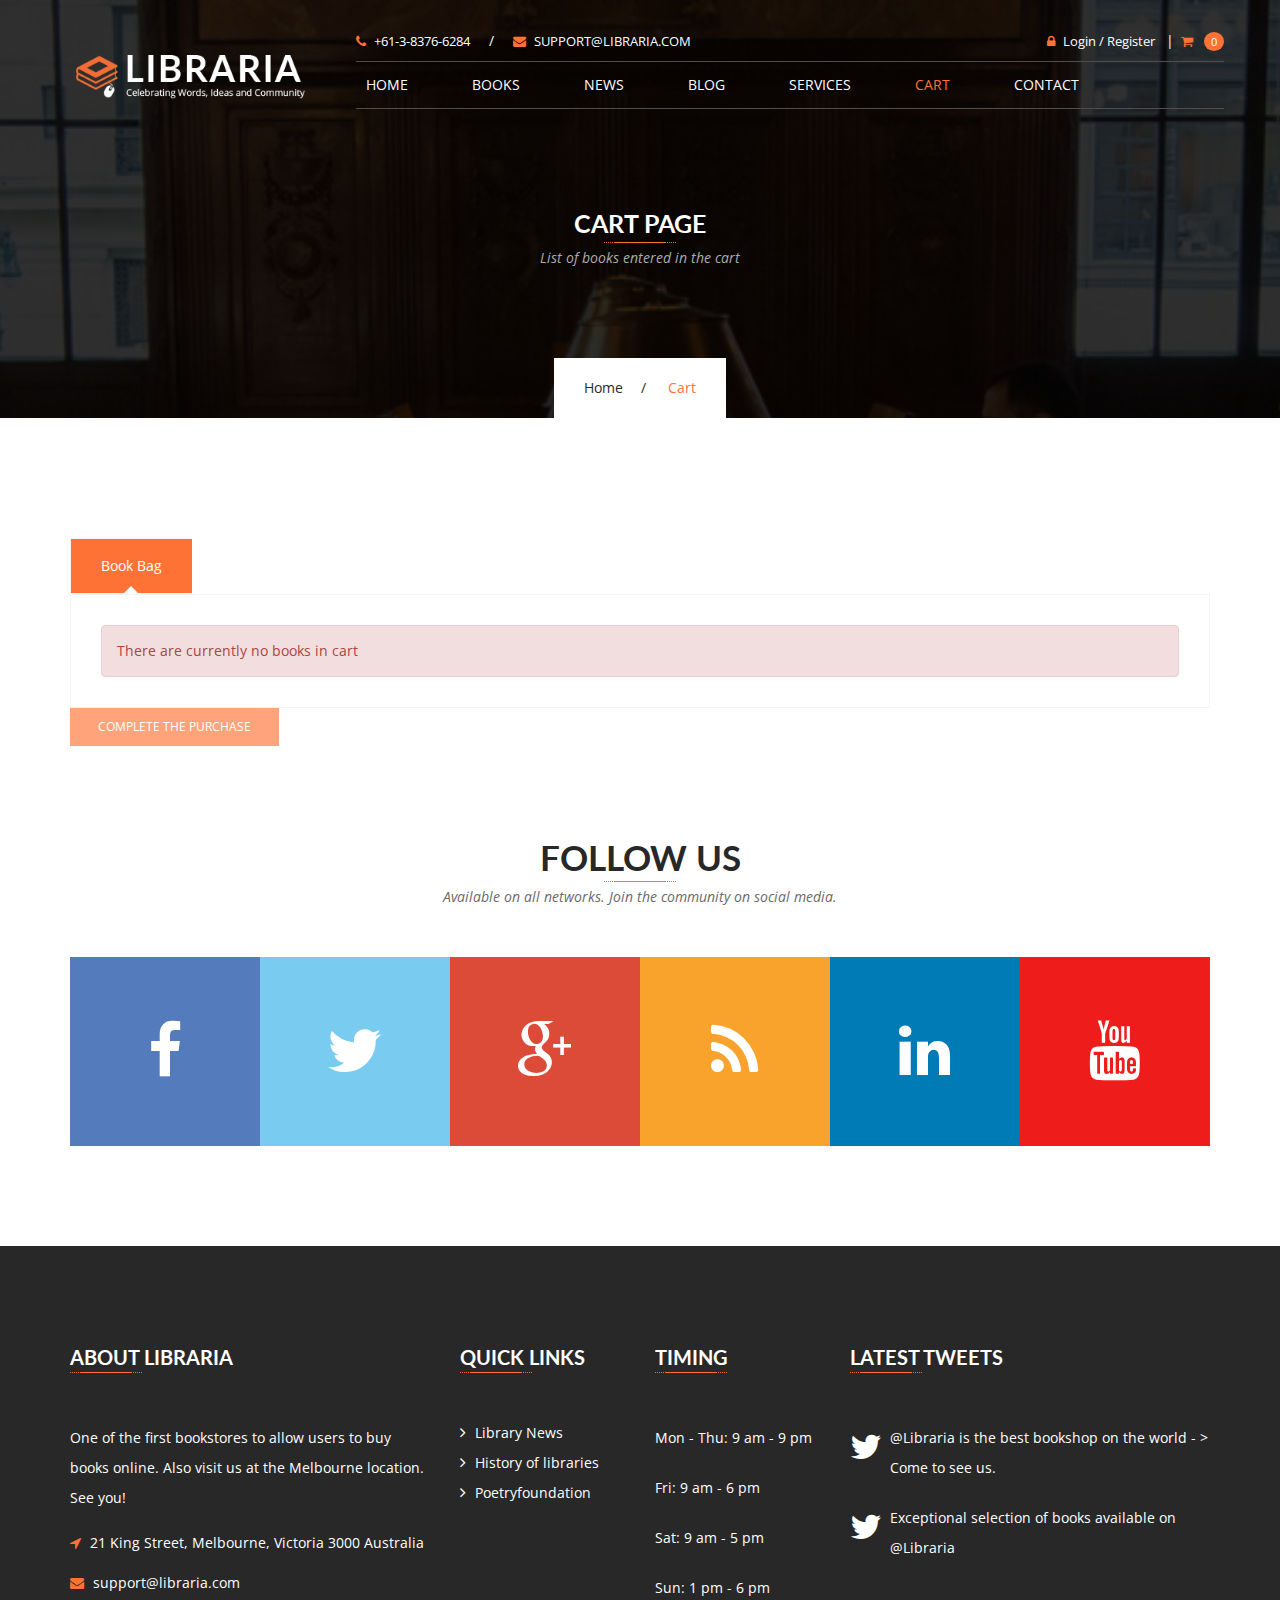
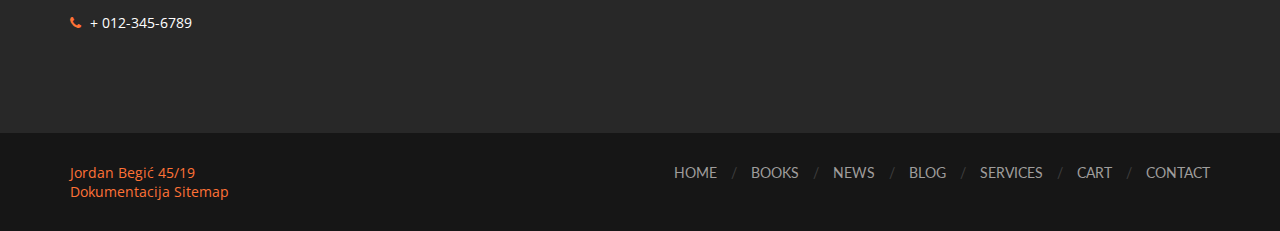
<file: cart.html>
<!DOCTYPE html>
<html lang="en">
<head>        
        <!-- Meta -->
        <meta charset="utf-8" />
        <meta name="viewport" content="width=device-width,initial-scale=1,minimum-scale=1"/>
        <meta name="description" content="Libraria is first and best online Bookshop in Melburn, Austrila. Libraria Bookshop has a huge number of new books of all genres.Libraria cart is easy to use"/>
        <meta name="keywords" content="Libraria Bookshop, Libraria cart, Libraria the library, bookshop affordable prices, Bookshop with good prices, Austrila, Melburn"/>
        <meta name="author" content="Jordan Begic, 45/19">
        <meta name="robots" content="index, follow"> 

        <!-- Title -->
        <title>Libraria | Cart</title>
        
        <!-- Favicon -->
        <link href="images/favicon.ico" rel="icon" type="image/x-icon" />
        
        <!-- Fonts -->
        <link href="https://fonts.googleapis.com/css?family=Open+Sans:300,300i,400,400i,600,600i,700,700i,800,800i%7CLato:100,100i,300,300i,400,400i,700,700i,900,900i" rel="stylesheet" />
        <link href="css/font-awesome.min.css" rel="stylesheet" type="text/css" />
        
        <!-- Mobile Menu -->
        <link href="css/mmenu.css" rel="stylesheet" type="text/css" />
        <link href="css/mmenu.positioning.css" rel="stylesheet" type="text/css" />
        
        <!-- Responsive Table -->
        <link rel="stylesheet" type="text/css" href="css/responsivetable.css" />
        
        <!-- Stylesheet -->
        <link href="style.css" rel="stylesheet" type="text/css" />
        
        <!-- HTML5 shim and Respond.js for IE8 support of HTML5 elements and media queries -->
        <!-- WARNING: Respond.js doesn't work if you view the page via file:// -->
        <!--[if lt IE 9]>
        <script src="js/html5shiv.min.js"></script>
        <script src="js/respond.min.js"></script>
        <![endif]-->
        
    </head>
    
    <body>
        
        <!-- Start: Header Section -->
        <header id="header-v1" class="navbar-wrapper inner-navbar-wrapper">
            <div class="container">
                <div class="row">
                    <nav class="navbar navbar-default">
                        <div class="row">
                            <div class="col-md-3">
                                <div class="navbar-header">
                                    <div class="navbar-brand">
                                        <h1>
                                            <a href="index.html">
                                                <img src="images/libraria-logo-v1.png" alt="LIBRARIA" />
                                            </a>
                                        </h1>
                                    </div>
                                </div>
                            </div>
                            <div class="col-md-9">
                                <!-- Header Topbar -->
                                <div class="header-topbar hidden-sm hidden-xs">
                                    <div class="row">
                                        <div class="col-sm-6">
                                            <div class="topbar-info">
                                                <a href="tel:+61-3-8376-6284"><i class="fa fa-phone"></i>+61-3-8376-6284</a>
                                                <span>/</span>
                                                <a href="mailto:support@libraria.com"><i class="fa fa-envelope"></i>support@libraria.com</a>
                                            </div>
                                        </div>
                                        <div class="col-sm-6">
                                            <div class="topbar-links">
                                                <a href="signin.html"><i class="fa fa-lock"></i>Login / Register</a>
                                                <span>|</span>
                                                <div class="header-cart dropdown">
                                                    <a href="cart.html">
                                                        <i class="fa fa-shopping-cart"></i>
                                                        <small class="brojElemenataKorpe">0</small>
                                                    </a>
                                                </div>
                                            </div>
                                        </div>
                                    </div>
                                </div>
                                <div class="navbar-collapse hidden-sm hidden-xs">
                                    <ul class="nav navbar-nav gornjiNav">

                                    </ul> 
                                </div>
                            </div>
                        </div>
                        <div class="mobile-menu hidden-lg hidden-md">
                            <a href="#mobile-menu"><i class="fa fa-navicon"></i></a>
                            <div id="mobile-menu">
                                <ul class="mobilNav">
                                    <li class="mobile-title">
                                        <h4>Navigation</h4>
                                        <a href="#" class="close"></a>
                                    </li>
                                    <li><a href="index.html">Home</a></li>
                                    <li>
                                        <a href="books-media-list-view.html">Books</a>
                                    </li>
                                    <li>
                                        <a href="news-events-list-view.html">News</a>
                                    </li>
                                    <li><a href="blog.html">Blog</a></li>
                                    <li><a href="services.html">Services</a></li>
                                    <li><a href="cart.html">Cart</a></li>
                                    <li><a href="contact.html">Contact</a></li>
                                    <li><a href="signin.html">Sign in</a></li>
                                </ul>
                            </div>
                        </div>
                    </nav>
                </div>
            </div>
        </header>
        <!-- End: Header Section -->
        
        <!-- Start: Page Banner -->
        <section class="page-banner services-banner">
            <div class="container">
                <div class="banner-header">
                    <h2>Cart Page</h2>
                    <span class="underline center"></span>
                    <p class="lead">List of books entered in the cart</p>
                </div>
                <div class="breadcrumb">
                    <ul>
                        <li><a href="index.html">Home</a></li>
                        <li>Cart</li>
                    </ul>
                </div>
            </div>
        </section>
        <!-- End: Page Banner -->
        <!-- Start: Cart Section -->
        <div id="content" class="site-content">
            <div id="primary" class="content-area">
                <main id="main" class="site-main">
                    <div class="cart-main">
                        <div class="container">
                            <div class="row">
                                <div class="col-md-12">
                                    <div class="page type-page status-publish hentry">
                                        <div class="entry-content">
                                            <div class="woocommerce table-tabs" id="responsiveTabs">
                                                <ul class="nav nav-tabs">
                                                    <li class="active"><b class="arrow-up"></b><a data-toggle="tab" href="#sectionA">Book Bag</a></li>
                                                </ul>
                                                <div class="tab-content">
                                                    <div id="mestoZaKorpu">

                                                    </div>
                                                </div>
                                                <!-- Button trigger modal -->
                                                <button type="button" class="btn btn-primary" data-toggle="modal" data-target="#zavrsavanjeKupovine" id="krajKup" disabled="disabled">
                                                    Complete the purchase
                                                </button>
                                                
                                                <!-- Modal -->
                                                <div class="modal fade" id="zavrsavanjeKupovine" tabindex="-1" role="dialog" aria-labelledby="exampleModalLabel" aria-hidden="true">
                                                    <div class="modal-dialog" role="document">
                                                    <div class="modal-content">
                                                        <div class="modal-header">
                                                        <h5 class="modal-title" id="exampleModalLabel">Successful purchase</h5>
                                                        <button type="button" class="close" data-dismiss="modal" aria-label="Close">
                                                            <span aria-hidden="true">&times;</span>
                                                        </button>
                                                        </div>
                                                        <div class="modal-body">
                                                            You have successfully made a purchase. All relevant information has been sent to your e-mail address. Thank you for buying books from us. Greeting!
                                                        </div>
                                                        <div class="modal-footer">
                                                        <button type="button" class="btn btn-secondary" onclick="document.location.reload(true);" data-dismiss="modal">Ok</button>
                                                        </div>
                                                    </div>
                                                    </div>
                                                </div>
                                            </div>
                                        </div><!-- .entry-content -->
                                    </div>
                                </div>
                            </div>
                        </div>
                    </div>
                </main>
            </div>
        </div>
        <!-- End: Cart Section -->
        
        <!-- Start: Social Network -->
        <section class="social-network section-padding">
            <div class="container">
                <div class="center-content">
                    <h2 class="section-title">Follow Us</h2>
                    <span class="underline center"></span>
                    <p class="lead">Available on all networks. Join the community on social media.</p>
                </div>
                <ul class="socijalneMreze">
                    
                </ul>
            </div>
        </section>
        <!-- End: Social Network -->
        
        <!-- Start: Footer -->
        <footer class="site-footer">
            <div class="container">
                <div id="footer-widgets">
                    <div class="row">
                        <div class="col-md-4 col-sm-6 widget-container">
                            <div id="text-2" class="widget widget_text">
                                <h3 class="footer-widget-title">About Libraria</h3>
                                <span class="underline left"></span>
                                <div class="textwidget">
                                    One of the first bookstores to allow users to buy books online. Also visit us at the Melbourne location. See you!
                                </div>
                                <address>
                                    <div class="info">
                                        <i class="fa fa-location-arrow"></i>
                                        <span>21 King Street, Melbourne, Victoria 3000 Australia</span>
                                    </div>
                                    <div class="info">
                                        <i class="fa fa-envelope"></i>
                                        <span><a href="mailto:support@libraria.com">support@libraria.com</a></span>
                                    </div>
                                    <div class="info">
                                        <i class="fa fa-phone"></i>
                                        <span><a href="tel:012-345-6789">+ 012-345-6789</a></span>
                                    </div>
                                </address>
                            </div>
                        </div>
                        <div class="col-md-2 col-sm-6 widget-container">
                            <div id="nav_menu-2" class="widget widget_nav_menu">
                                <h3 class="footer-widget-title">Quick Links</h3>
                                <span class="underline left"></span>
                                <div class="menu-quick-links-container">
                                    <ul id="menu-quick-links" class="menu brziLinkovi">
                                        
                                    </ul>
                                </div>
                            </div>
                        </div>
                        <div class="clearfix hidden-lg hidden-md hidden-xs tablet-margin-bottom"></div>
                        <div class="col-md-2 col-sm-6 widget-container">
                            <div id="text-4" class="widget widget_text">
                                <h3 class="footer-widget-title">Timing</h3>
                                <span class="underline left"></span>
                                <div class="timming-text-widget radnoVreme">

                                </div>
                            </div>			
                        </div>
                        <div class="col-md-4 col-sm-6 widget-container">
                            <div class="widget twitter-widget">
                                <h3 class="footer-widget-title">Latest Tweets</h3>
                                <span class="underline left"></span>
                                <div id="twitter-feed">
                                    <ul class="najTviter">

                                    </ul>
                                </div>
                            </div>			
                        </div>
                    </div>
                </div>                
            </div>
            <div class="sub-footer">
                <div class="container">
                    <div class="row">
                        <div class="footer-text col-md-3">
                            <p><a href="licna.html">Jordan Begić 45/19&nbsp; </a><a href="docum.pdf">Dokumentacija&nbsp;</a><a href="sitemap.xml">Sitemap</a></p>
                        </div>
                        <div class="col-md-9 pull-right">
                            <ul class="donjiNav">

                            </ul> 
                        </div>
                    </div>
                </div>
            </div>
        </footer>
        <!-- End: Footer -->
        
        <!-- jQuery Latest Version 1.x -->
        <script type="text/javascript" src="js/jquery-1.12.4.min.js"></script>
        
        <!-- jQuery UI -->
        <script type="text/javascript" src="js/jquery-ui.min.js"></script>
        
        <!-- jQuery Easing -->
        <script type="text/javascript" src="js/jquery.easing.1.3.js"></script>

        <!-- Bootstrap -->
        <script type="text/javascript" src="js/bootstrap.min.js"></script>
        
        <!-- Mobile Menu -->
        <script type="text/javascript" src="js/mmenu.min.js"></script>
        
        <!-- Harvey - State manager for media queries -->
        <script type="text/javascript" src="js/harvey.min.js"></script>
        
        <!-- Waypoints - Load Elements on View -->
        <script type="text/javascript" src="js/waypoints.min.js"></script>

        <!-- Facts Counter -->
        <script type="text/javascript" src="js/facts.counter.min.js"></script>

        <!-- MixItUp - Category Filter -->
        <script type="text/javascript" src="js/mixitup.min.js"></script>

        <!-- Owl Carousel -->
        <script type="text/javascript" src="js/owl.carousel.min.js"></script>
        
        <!-- Accordion -->
        <script type="text/javascript" src="js/accordion.min.js"></script>
        
        <!-- Responsive Tabs -->
        <script type="text/javascript" src="js/responsive.tabs.min.js"></script>
        
        <!-- Responsive Table -->
        <script type="text/javascript" src="js/responsive.table.min.js"></script>
        
        <!-- Masonry -->
        <script type="text/javascript" src="js/masonry.min.js"></script>
        
        <!-- Carousel Swipe -->
        <script type="text/javascript" src="js/carousel.swipe.min.js"></script>
        
        <!-- bxSlider -->
        <script type="text/javascript" src="js/bxslider.min.js"></script>
        
        <!-- Custom Scripts -->
        <script type="text/javascript" src="js/main.js"></script>
        
        <!-- Glavni script -->
        <script type="text/javascript" src="js/script.js"></script>
        
    </body>
</html>
</file>
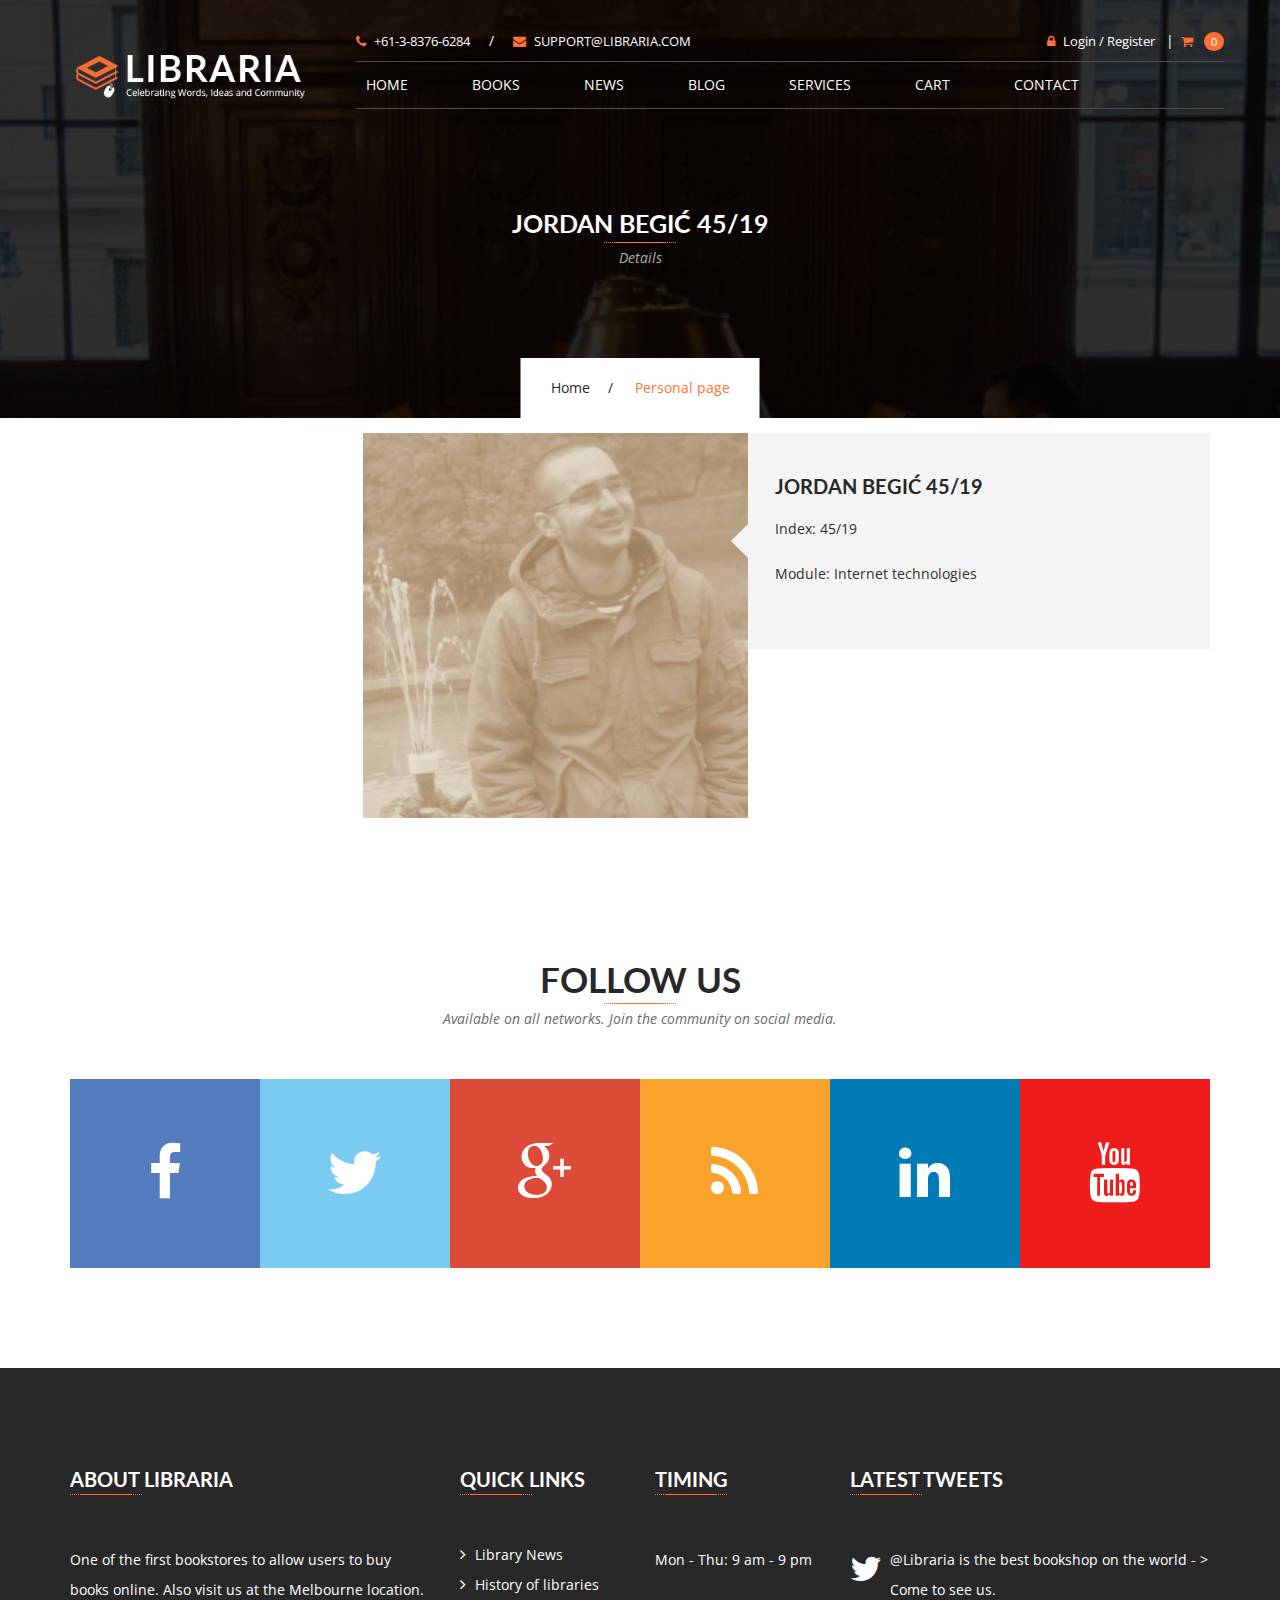
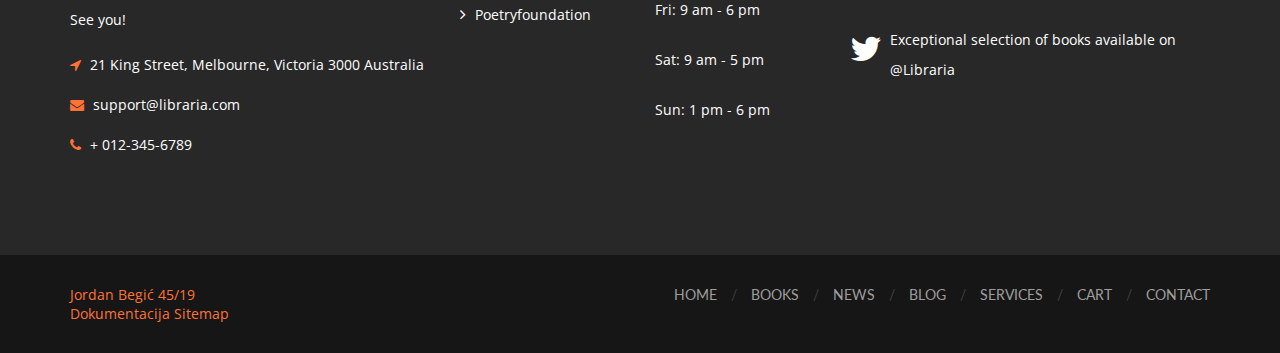
<file: licna.html>
<!DOCTYPE html>
<html lang="eng">
<head>        
       <!-- Meta -->
       <meta charset="utf-8" />
       <meta name="viewport" content="width=device-width,initial-scale=1,minimum-scale=1"/>
       <meta name="description" content="Libraria is first and best online Bookshop in Melburn, Austrila. Libraria Bookshop has a huge number of new books of all genres.Libraria new news."/>
       <meta name="keywords" content="Libraria news, Libraria the library, bookshop affordable prices, Bookshop with good prices contact Us, Austrila, Melburn, Austrila Libraria news, Austrila library news, Jordan Begic, 45/19"/>
       <meta name="author" content="Jordan Begic, 45/19">
       <meta name="robots" content="index, follow"> 

       <!-- Title -->
       <title>Libraria | News</title>

        <!-- Favicon -->
        <link href="images/favicon.ico" rel="icon" type="image/x-icon" />

        <!-- Fonts -->
        <link href="https://fonts.googleapis.com/css?family=Open+Sans:300,300i,400,400i,600,600i,700,700i,800,800i%7CLato:100,100i,300,300i,400,400i,700,700i,900,900i" rel="stylesheet" />
        <link href="css/font-awesome.min.css" rel="stylesheet" type="text/css" />

        <!-- Mobile Menu -->
        <link href="css/mmenu.css" rel="stylesheet" type="text/css" />
        <link href="css/mmenu.positioning.css" rel="stylesheet" type="text/css" />

        <link rel="stylesheet" type="text/css" href="css/jquery.accordion.css">

        <!-- Stylesheet -->
        <link href="style.css" rel="stylesheet" type="text/css" />

        <!-- HTML5 shim and Respond.js for IE8 support of HTML5 elements and media queries -->
        <!-- WARNING: Respond.js doesn't work if you view the page via file:// -->
        <!--[if lt IE 9]>
        <script src="js/html5shiv.min.js"></script>
        <script src="js/respond.min.js"></script>
        <![endif]-->

    </head>

    <body>
        <!-- Start: Header Section -->
        <header id="header-v1" class="navbar-wrapper inner-navbar-wrapper">
            <div class="container">
                <div class="row">
                    <nav class="navbar navbar-default">
                        <div class="row">
                            <div class="col-md-3">
                                <div class="navbar-header">
                                    <div class="navbar-brand">
                                        <h1>
                                            <a href="index.html">
                                                <img src="images/libraria-logo-v1.png" alt="LIBRARIA" />
                                            </a>
                                        </h1>
                                    </div>
                                </div>
                            </div>
                            <div class="col-md-9">
                                <!-- Header Topbar -->
                                <div class="header-topbar hidden-sm hidden-xs">
                                    <div class="row">
                                        <div class="col-sm-6">
                                            <div class="topbar-info">
                                                <a href="tel:+61-3-8376-6284"><i class="fa fa-phone"></i>+61-3-8376-6284</a>
                                                <span>/</span>
                                                <a href="mailto:support@libraria.com"><i class="fa fa-envelope"></i>support@libraria.com</a>
                                            </div>
                                        </div>
                                        <div class="col-sm-6">
                                            <div class="topbar-links">
                                                <a href="signin.html"><i class="fa fa-lock"></i>Login / Register</a>
                                                <span>|</span>
                                                <div class="header-cart dropdown">
                                                    <a href="cart.html">
                                                        <i class="fa fa-shopping-cart"></i>
                                                        <small class="brojElemenataKorpe">0</small>
                                                    </a>
                                                </div>
                                            </div>
                                        </div>
                                    </div>
                                </div>
                                <div class="navbar-collapse hidden-sm hidden-xs">
                                    <ul class="nav navbar-nav gornjiNav">
                                        
                                    </ul> 
                                </div>
                            </div>
                        </div>
                        <div class="mobile-menu hidden-lg hidden-md">
                            <a href="#mobile-menu"><i class="fa fa-navicon"></i></a>
                            <div id="mobile-menu">
                                <ul class="mobilNav">
                                    <li class="mobile-title">
                                        <h4>Navigation</h4>
                                        <a href="#" class="close"></a>
                                    </li>
                                    <li><a href="index.html">Home</a></li>
                                    <li>
                                        <a href="books-media-list-view.html">Books</a>
                                    </li>
                                    <li>
                                        <a href="news-events-list-view.html">News</a>
                                    </li>
                                    <li><a href="blog.html">Blog</a></li>
                                    <li><a href="services.html">Services</a></li>
                                    <li><a href="cart.html">Cart</a></li>
                                    <li><a href="contact.html">Contact</a></li>
                                    <li><a href="signin.html">Sign in</a></li>
                                </ul>
                            </div>
                        </div>
                    </nav>
                </div>
            </div>
        </header>
        <!-- End: Header Section -->

        <!-- Start: Page Banner -->
        <section class="page-banner news-listing-banner services-banner">
            <div class="container">
                <div class="banner-header">
                    <h2>Jordan Begić 45/19</h2>
                    <span class="underline center"></span>
                    <p class="lead">Details</p>
                </div>
                <div class="breadcrumb">
                    <ul>
                        <li><a href="index.html">Home</a></li>
                        <li>Personal page</li>
                    </ul>
                </div>
            </div>
        </section>
        <!-- End: Page Banner -->

        <!-- Start: Products Section -->
        <div id="content" class="site-content">
            <div id="primary" class="content-area">
                <main id="main" class="site-main">
                    <div class="main-news-list">
                        <div class="container">
                            <div class="row">
                                <div class="col-md-9 col-md-push-3 news-events-list-view" id="dogadji">
                                    <div class="news-list-box">
                                        <div class="single-news-list" style="padding-top: 15px;">
                                            <figure>
                                                <a href="#"><img src="images/jb.jpg" alt="Jordan Begić 45/19"></a>
                                            </figure>
                                            <div class="content-block">
                                                <div class="member-info">
                                                    <h3><a href="#">Jordan Begić 45/19</a></h3>
                                                    <p>Index: 45/19</p>
                                                    <p>Module: Internet technologies</p>
                                                </div>
                                            </div>
                                            <div class="clearfix"></div>
                                        </div>
                                    </div>
                                </div>
                            </div>
                        </div>
                    </div>
                </main>
            </div>
        </div>
        <!-- End: Products Section -->

        <!-- Start: Social Network -->
        <section class="social-network section-padding">
            <div class="container">
                <div class="center-content">
                    <h2 class="section-title">Follow Us</h2>
                    <span class="underline center"></span>
                    <p class="lead">Available on all networks. Join the community on social media.</p>
                </div>
                <ul class="socijalneMreze">
                    
                </ul>
            </div>
        </section>
        <!-- End: Social Network -->

        <!-- Start: Footer -->
        <footer class="site-footer">
            <div class="container">
                <div id="footer-widgets">
                    <div class="row">
                        <div class="col-md-4 col-sm-6 widget-container">
                            <div id="text-2" class="widget widget_text">
                                <h3 class="footer-widget-title">About Libraria</h3>
                                <span class="underline left"></span>
                                <div class="textwidget">
                                    One of the first bookstores to allow users to buy books online. Also visit us at the Melbourne location. See you!
                                </div>
                                <address>
                                    <div class="info">
                                        <i class="fa fa-location-arrow"></i>
                                        <span>21 King Street, Melbourne, Victoria 3000 Australia</span>
                                    </div>
                                    <div class="info">
                                        <i class="fa fa-envelope"></i>
                                        <span><a href="mailto:support@libraria.com">support@libraria.com</a></span>
                                    </div>
                                    <div class="info">
                                        <i class="fa fa-phone"></i>
                                        <span><a href="tel:012-345-6789">+ 012-345-6789</a></span>
                                    </div>
                                </address>
                            </div>
                        </div>
                        <div class="col-md-2 col-sm-6 widget-container">
                            <div id="nav_menu-2" class="widget widget_nav_menu">
                                <h3 class="footer-widget-title">Quick Links</h3>
                                <span class="underline left"></span>
                                <div class="menu-quick-links-container">
                                    <ul id="menu-quick-links" class="menu brziLinkovi">
                                        
                                    </ul>
                                </div>
                            </div>
                        </div>
                        <div class="clearfix hidden-lg hidden-md hidden-xs tablet-margin-bottom"></div>
                        <div class="col-md-2 col-sm-6 widget-container">
                            <div id="text-4" class="widget widget_text">
                                <h3 class="footer-widget-title">Timing</h3>
                                <span class="underline left"></span>
                                <div class="timming-text-widget radnoVreme">

                                </div>
                            </div>			
                        </div>
                        <div class="col-md-4 col-sm-6 widget-container">
                            <div class="widget twitter-widget">
                                <h3 class="footer-widget-title">Latest Tweets</h3>
                                <span class="underline left"></span>
                                <div id="twitter-feed">
                                    <ul class="najTviter">

                                    </ul>
                                </div>
                            </div>			
                        </div>
                    </div>
                </div>                
            </div>
            <div class="sub-footer">
                <div class="container">
                    <div class="row">
                        <div class="footer-text col-md-3">
                            <p><a href="licna.html">Jordan Begić 45/19&nbsp; </a><a href="docum.pdf">Dokumentacija&nbsp;</a><a href="sitemap.xml">Sitemap</a></p>
                        </div>
                        <div class="col-md-9 pull-right">
                            <ul class="donjiNav">

                            </ul> 
                        </div>
                    </div>
                </div>
            </div>
        </footer>
        <!-- End: Footer -->

        <!-- jQuery Latest Version 1.x -->
        <script type="text/javascript" src="js/jquery-1.12.4.min.js"></script>
        
        <!-- jQuery UI -->
        <script type="text/javascript" src="js/jquery-ui.min.js"></script>
        
        <!-- jQuery Easing -->
        <script type="text/javascript" src="js/jquery.easing.1.3.js"></script>

        <!-- Bootstrap -->
        <script type="text/javascript" src="js/bootstrap.min.js"></script>
        
        <!-- Mobile Menu -->
        <script type="text/javascript" src="js/mmenu.min.js"></script>
        
        <!-- Harvey - State manager for media queries -->
        <script type="text/javascript" src="js/harvey.min.js"></script>
        
        <!-- Waypoints - Load Elements on View -->
        <script type="text/javascript" src="js/waypoints.min.js"></script>

        <!-- Facts Counter -->
        <script type="text/javascript" src="js/facts.counter.min.js"></script>

        <!-- MixItUp - Category Filter -->
        <script type="text/javascript" src="js/mixitup.min.js"></script>

        <!-- Owl Carousel -->
        <script type="text/javascript" src="js/owl.carousel.min.js"></script>
        
        <!-- Accordion -->
        <script type="text/javascript" src="js/accordion.min.js"></script>
        
        <!-- Responsive Tabs -->
        <script type="text/javascript" src="js/responsive.tabs.min.js"></script>
        
        <!-- Responsive Table -->
        <script type="text/javascript" src="js/responsive.table.min.js"></script>
        
        <!-- Masonry -->
        <script type="text/javascript" src="js/masonry.min.js"></script>
        
        <!-- Carousel Swipe -->
        <script type="text/javascript" src="js/carousel.swipe.min.js"></script>
        
        <!-- bxSlider -->
        <script type="text/javascript" src="js/bxslider.min.js"></script>
        
        <!-- Custom Scripts -->
        <script type="text/javascript" src="js/main.js"></script>

        <!-- Glavni script -->
        <script type="text/javascript" src="js/script.js"></script>
    </body>
</html>
</file>
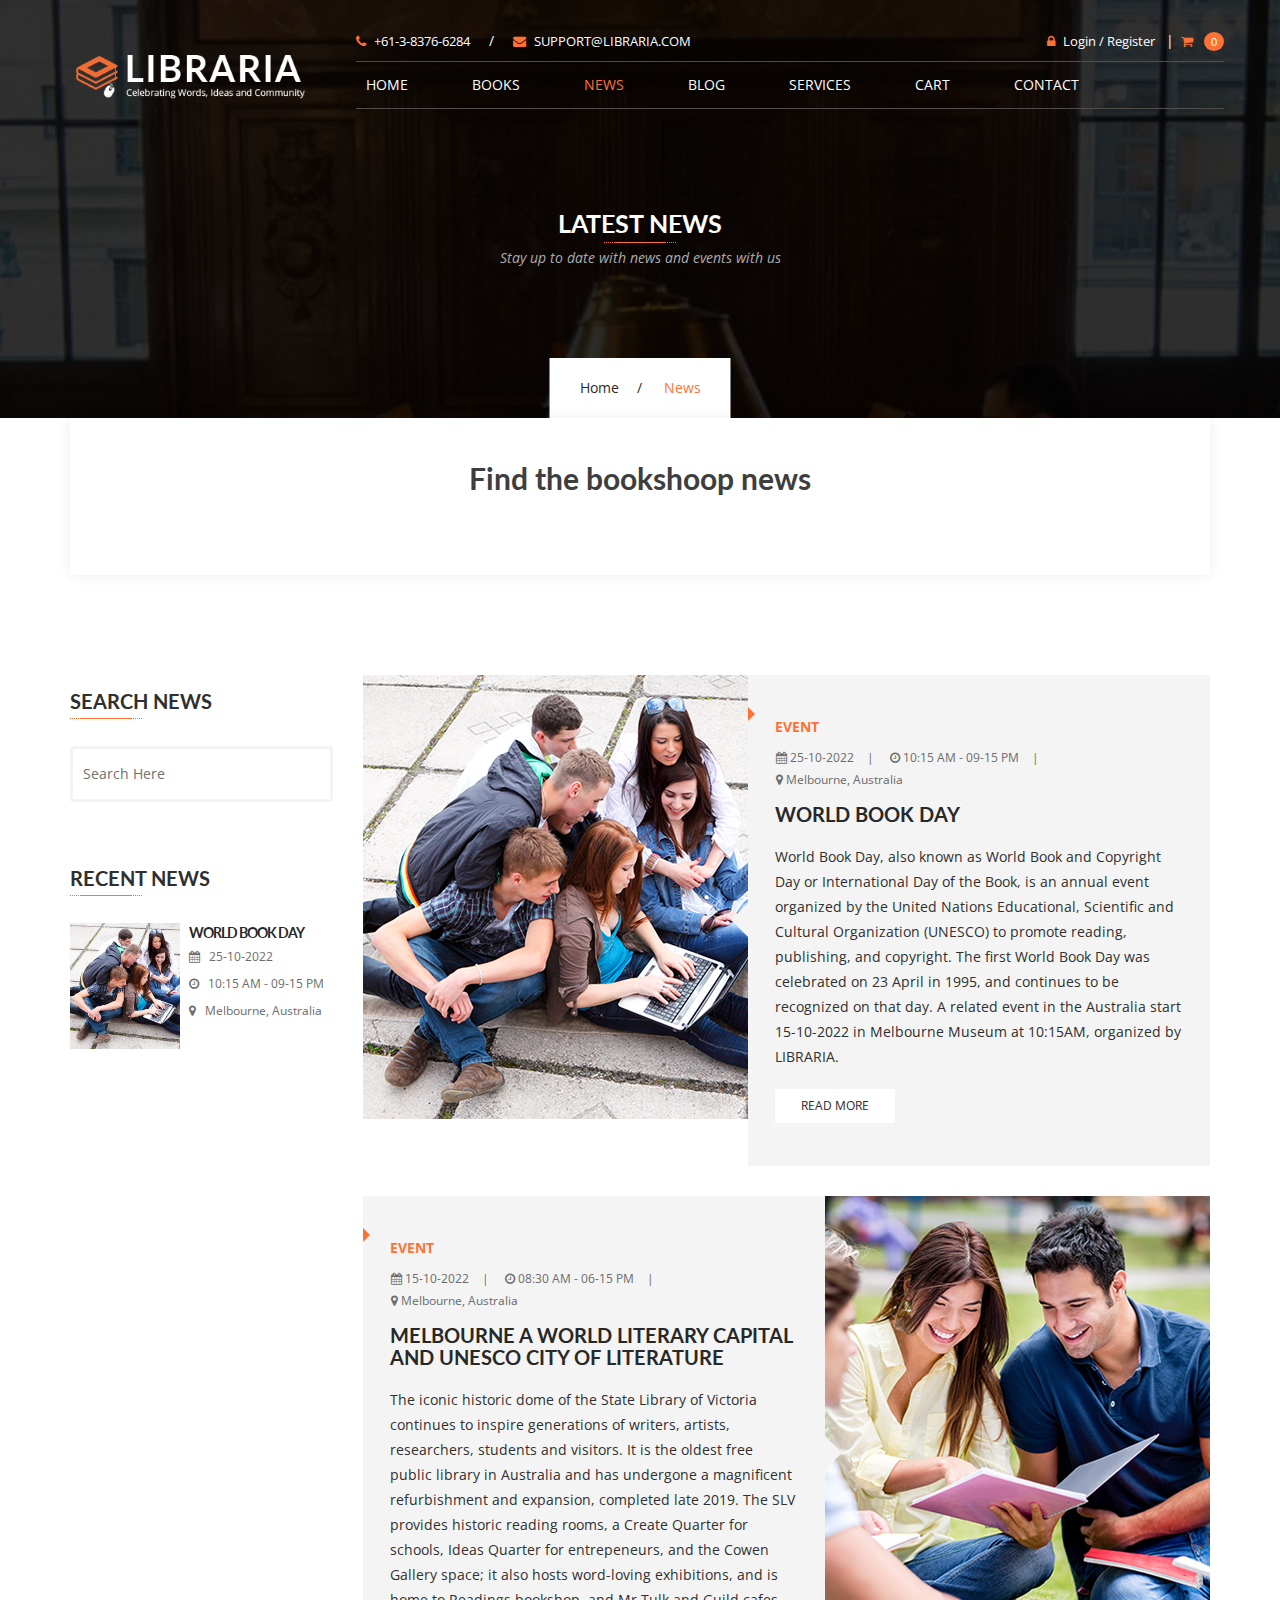
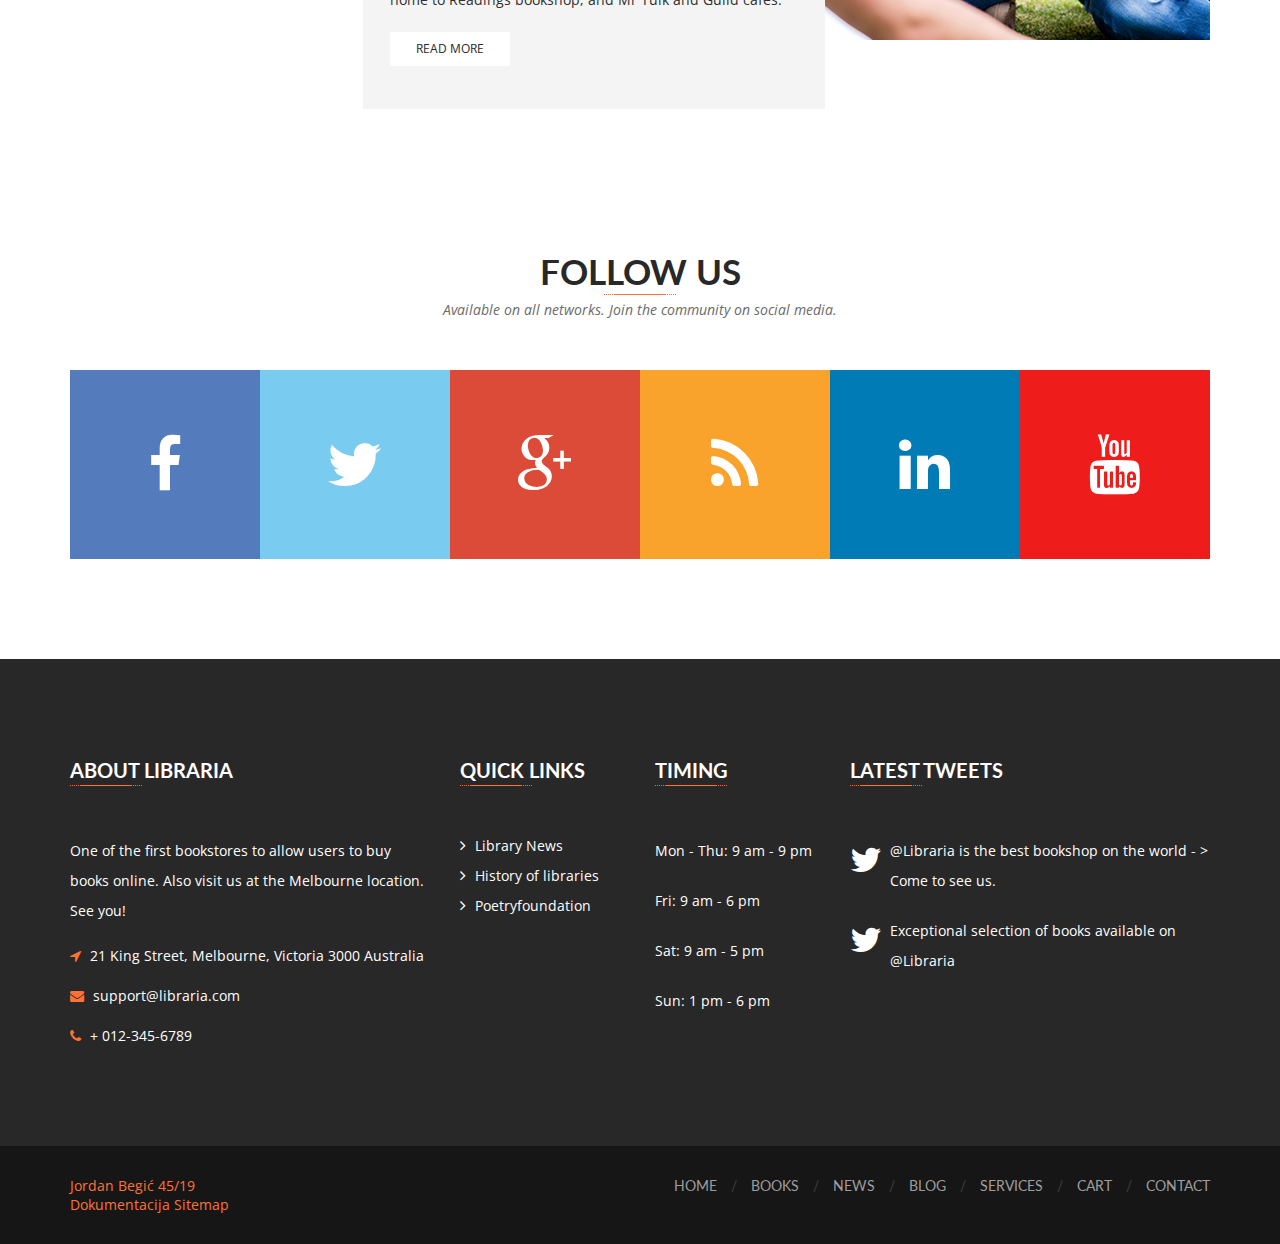
<file: news-events-list-view.html>
<!DOCTYPE html>
<html lang="eng">
<head>        
       <!-- Meta -->
       <meta charset="utf-8" />
       <meta name="viewport" content="width=device-width,initial-scale=1,minimum-scale=1"/>
       <meta name="description" content="Libraria is first and best online Bookshop in Melburn, Austrila. Libraria Bookshop has a huge number of new books of all genres.Libraria new news."/>
       <meta name="keywords" content="Libraria news, Libraria the library, bookshop affordable prices, Bookshop with good prices contact Us, Austrila, Melburn, Austrila Libraria news, Austrila library news"/>
       <meta name="author" content="Jordan Begic, 45/19">
       <meta name="robots" content="index, follow"> 

       <!-- Title -->
       <title>Libraria | News</title>

        <!-- Favicon -->
        <link href="images/favicon.ico" rel="icon" type="image/x-icon" />

        <!-- Fonts -->
        <link href="https://fonts.googleapis.com/css?family=Open+Sans:300,300i,400,400i,600,600i,700,700i,800,800i%7CLato:100,100i,300,300i,400,400i,700,700i,900,900i" rel="stylesheet" />
        <link href="css/font-awesome.min.css" rel="stylesheet" type="text/css" />

        <!-- Mobile Menu -->
        <link href="css/mmenu.css" rel="stylesheet" type="text/css" />
        <link href="css/mmenu.positioning.css" rel="stylesheet" type="text/css" />

        <link rel="stylesheet" type="text/css" href="css/jquery.accordion.css">

        <!-- Stylesheet -->
        <link href="style.css" rel="stylesheet" type="text/css" />

        <!-- HTML5 shim and Respond.js for IE8 support of HTML5 elements and media queries -->
        <!-- WARNING: Respond.js doesn't work if you view the page via file:// -->
        <!--[if lt IE 9]>
        <script src="js/html5shiv.min.js"></script>
        <script src="js/respond.min.js"></script>
        <![endif]-->

    </head>

    <body>

        <!-- Start: Header Section -->
        <header id="header-v1" class="navbar-wrapper inner-navbar-wrapper">
            <div class="container">
                <div class="row">
                    <nav class="navbar navbar-default">
                        <div class="row">
                            <div class="col-md-3">
                                <div class="navbar-header">
                                    <div class="navbar-brand">
                                        <h1>
                                            <a href="index.html">
                                                <img src="images/libraria-logo-v1.png" alt="LIBRARIA" />
                                            </a>
                                        </h1>
                                    </div>
                                </div>
                            </div>
                            <div class="col-md-9">
                                <!-- Header Topbar -->
                                <div class="header-topbar hidden-sm hidden-xs">
                                    <div class="row">
                                        <div class="col-sm-6">
                                            <div class="topbar-info">
                                                <a href="tel:+61-3-8376-6284"><i class="fa fa-phone"></i>+61-3-8376-6284</a>
                                                <span>/</span>
                                                <a href="mailto:support@libraria.com"><i class="fa fa-envelope"></i>support@libraria.com</a>
                                            </div>
                                        </div>
                                        <div class="col-sm-6">
                                            <div class="topbar-links">
                                                <a href="signin.html"><i class="fa fa-lock"></i>Login / Register</a>
                                                <span>|</span>
                                                <div class="header-cart dropdown">
                                                    <a href="cart.html">
                                                        <i class="fa fa-shopping-cart"></i>
                                                        <small class="brojElemenataKorpe">0</small>
                                                    </a>
                                                </div>
                                            </div>
                                        </div>
                                    </div>
                                </div>
                                <div class="navbar-collapse hidden-sm hidden-xs">
                                    <ul class="nav navbar-nav gornjiNav">
                                        
                                    </ul> 
                                </div>
                            </div>
                        </div>
                        <div class="mobile-menu hidden-lg hidden-md">
                            <a href="#mobile-menu"><i class="fa fa-navicon"></i></a>
                            <div id="mobile-menu">
                                <ul class="mobilNav">
                                    <li class="mobile-title">
                                        <h4>Navigation</h4>
                                        <a href="#" class="close"></a>
                                    </li>
                                    <li><a href="index.html">Home</a></li>
                                    <li>
                                        <a href="books-media-list-view.html">Books</a>
                                    </li>
                                    <li>
                                        <a href="news-events-list-view.html">News</a>
                                    </li>
                                    <li><a href="blog.html">Blog</a></li>
                                    <li><a href="services.html">Services</a></li>
                                    <li><a href="cart.html">Cart</a></li>
                                    <li><a href="contact.html">Contact</a></li>
                                    <li><a href="signin.html">Sign in</a></li>
                                </ul>
                            </div>
                        </div>
                    </nav>
                </div>
            </div>
        </header>
        <!-- End: Header Section -->

        <!-- Start: Page Banner -->
        <section class="page-banner news-listing-banner services-banner">
            <div class="container">
                <div class="banner-header">
                    <h2>Latest news</h2>
                    <span class="underline center"></span>
                    <p class="lead">Stay up to date with news and events with us</p>
                </div>
                <div class="breadcrumb">
                    <ul>
                        <li><a href="index.html">Home</a></li>
                        <li>News</li>
                    </ul>
                </div>
            </div>
        </section>
        <!-- End: Page Banner -->

        <!-- Start: Products Section -->
        <div id="content" class="site-content">
            <div id="primary" class="content-area">
                <main id="main" class="site-main">
                    <div class="main-news-list">
                        <div class="container">
                            <!-- Start: Search Section -->
                            <section class="search-filters">
                                <div class="filter-box">
                                    <h3>Find the bookshoop news</h3>
                                </div>
                                <div class="clear"></div>
                            </section>
                            <!-- End: Search Section -->
                            <div class="row">
                                <div class="col-md-9 col-md-push-3 news-events-list-view" id="dogadji">

                                    <!-- End one event -->
                                </div>
                                <div class="col-md-3 col-md-pull-9">
                                    <aside id="secondary" class="sidebar widget-area">
                                        <div class="widget widget_search">
                                            <h4 class="widget-title">Search News</h4>
                                            <form class="form-horizontal search-form">
                                                <input class="form-control" id="pretragaEventa" placeholder="Search Here" type="text">
                                            </form>
                                        </div>
                                        <div class="widget widget_recent_entries">
                                            <h4 class="widget-title">Recent News</h4>
                                            <ul id="najEvent">

                                            </ul>
                                        </div>
                                    </aside>
                                </div>
                            </div>
                        </div>
                    </div>
                </main>
            </div>
        </div>
        <!-- End: Products Section -->

        <!-- Start: Social Network -->
        <section class="social-network section-padding">
            <div class="container">
                <div class="center-content">
                    <h2 class="section-title">Follow Us</h2>
                    <span class="underline center"></span>
                    <p class="lead">Available on all networks. Join the community on social media.</p>
                </div>
                <ul class="socijalneMreze">
                    
                </ul>
            </div>
        </section>
        <!-- End: Social Network -->

        <!-- Start: Footer -->
        <footer class="site-footer">
            <div class="container">
                <div id="footer-widgets">
                    <div class="row">
                        <div class="col-md-4 col-sm-6 widget-container">
                            <div id="text-2" class="widget widget_text">
                                <h3 class="footer-widget-title">About Libraria</h3>
                                <span class="underline left"></span>
                                <div class="textwidget">
                                    One of the first bookstores to allow users to buy books online. Also visit us at the Melbourne location. See you!
                                </div>
                                <address>
                                    <div class="info">
                                        <i class="fa fa-location-arrow"></i>
                                        <span>21 King Street, Melbourne, Victoria 3000 Australia</span>
                                    </div>
                                    <div class="info">
                                        <i class="fa fa-envelope"></i>
                                        <span><a href="mailto:support@libraria.com">support@libraria.com</a></span>
                                    </div>
                                    <div class="info">
                                        <i class="fa fa-phone"></i>
                                        <span><a href="tel:012-345-6789">+ 012-345-6789</a></span>
                                    </div>
                                </address>
                            </div>
                        </div>
                        <div class="col-md-2 col-sm-6 widget-container">
                            <div id="nav_menu-2" class="widget widget_nav_menu">
                                <h3 class="footer-widget-title">Quick Links</h3>
                                <span class="underline left"></span>
                                <div class="menu-quick-links-container">
                                    <ul id="menu-quick-links" class="menu brziLinkovi">
                                        
                                    </ul>
                                </div>
                            </div>
                        </div>
                        <div class="clearfix hidden-lg hidden-md hidden-xs tablet-margin-bottom"></div>
                        <div class="col-md-2 col-sm-6 widget-container">
                            <div id="text-4" class="widget widget_text">
                                <h3 class="footer-widget-title">Timing</h3>
                                <span class="underline left"></span>
                                <div class="timming-text-widget radnoVreme">

                                </div>
                            </div>			
                        </div>
                        <div class="col-md-4 col-sm-6 widget-container">
                            <div class="widget twitter-widget">
                                <h3 class="footer-widget-title">Latest Tweets</h3>
                                <span class="underline left"></span>
                                <div id="twitter-feed">
                                    <ul class="najTviter">

                                    </ul>
                                </div>
                            </div>			
                        </div>
                    </div>
                </div>                
            </div>
            <div class="sub-footer">
                <div class="container">
                    <div class="row">
                        <div class="footer-text col-md-3">
                            <p><a href="licna.html">Jordan Begić 45/19&nbsp; </a><a href="docum.pdf">Dokumentacija&nbsp;</a><a href="sitemap.xml">Sitemap</a></p>
                        </div>
                        <div class="col-md-9 pull-right">
                            <ul class="donjiNav">

                            </ul> 
                        </div>
                    </div>
                </div>
            </div>
        </footer>
        <!-- End: Footer -->

        <!-- jQuery Latest Version 1.x -->
        <script type="text/javascript" src="js/jquery-1.12.4.min.js"></script>
        
        <!-- jQuery UI -->
        <script type="text/javascript" src="js/jquery-ui.min.js"></script>
        
        <!-- jQuery Easing -->
        <script type="text/javascript" src="js/jquery.easing.1.3.js"></script>

        <!-- Bootstrap -->
        <script type="text/javascript" src="js/bootstrap.min.js"></script>
        
        <!-- Mobile Menu -->
        <script type="text/javascript" src="js/mmenu.min.js"></script>
        
        <!-- Harvey - State manager for media queries -->
        <script type="text/javascript" src="js/harvey.min.js"></script>
        
        <!-- Waypoints - Load Elements on View -->
        <script type="text/javascript" src="js/waypoints.min.js"></script>

        <!-- Facts Counter -->
        <script type="text/javascript" src="js/facts.counter.min.js"></script>

        <!-- MixItUp - Category Filter -->
        <script type="text/javascript" src="js/mixitup.min.js"></script>

        <!-- Owl Carousel -->
        <script type="text/javascript" src="js/owl.carousel.min.js"></script>
        
        <!-- Accordion -->
        <script type="text/javascript" src="js/accordion.min.js"></script>
        
        <!-- Responsive Tabs -->
        <script type="text/javascript" src="js/responsive.tabs.min.js"></script>
        
        <!-- Responsive Table -->
        <script type="text/javascript" src="js/responsive.table.min.js"></script>
        
        <!-- Masonry -->
        <script type="text/javascript" src="js/masonry.min.js"></script>
        
        <!-- Carousel Swipe -->
        <script type="text/javascript" src="js/carousel.swipe.min.js"></script>
        
        <!-- bxSlider -->
        <script type="text/javascript" src="js/bxslider.min.js"></script>
        
        <!-- Custom Scripts -->
        <script type="text/javascript" src="js/main.js"></script>

        <!-- Glavni script -->
        <script type="text/javascript" src="js/script.js"></script>
    </body>
</html>
</file>
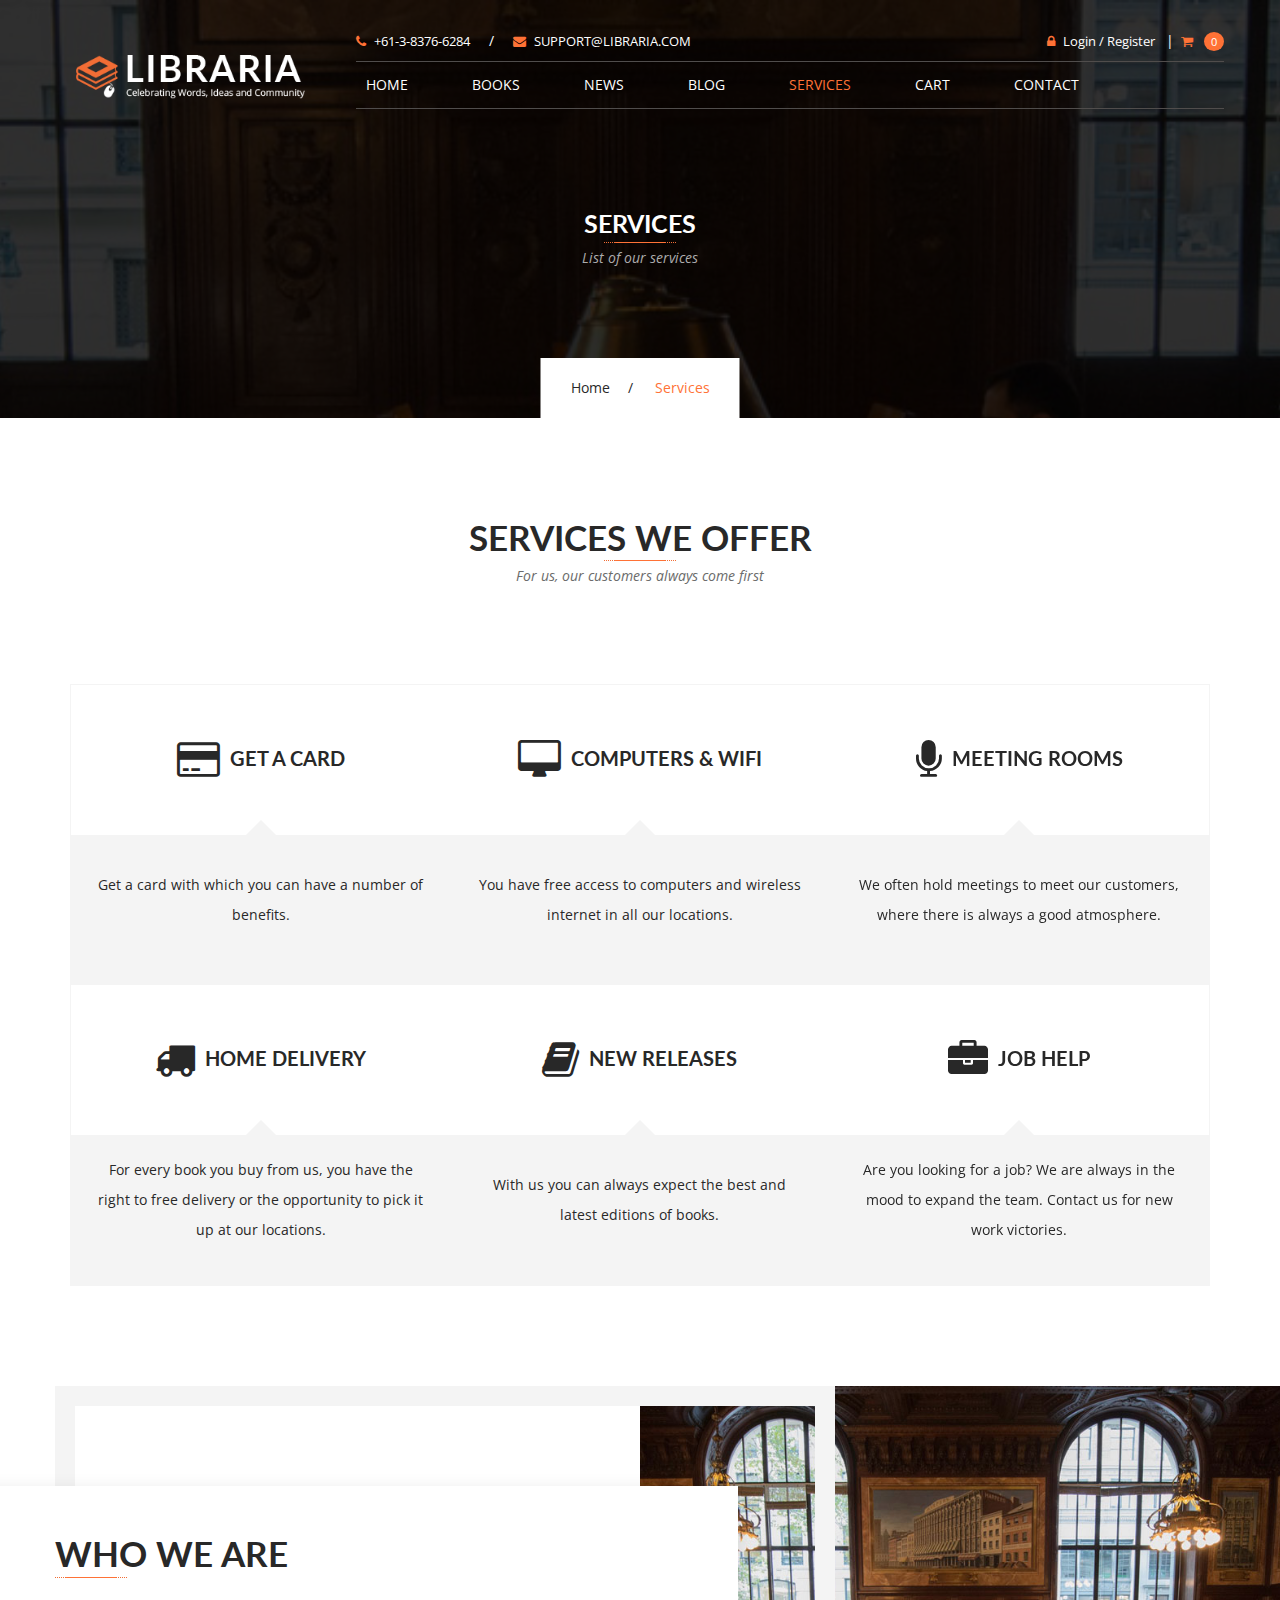
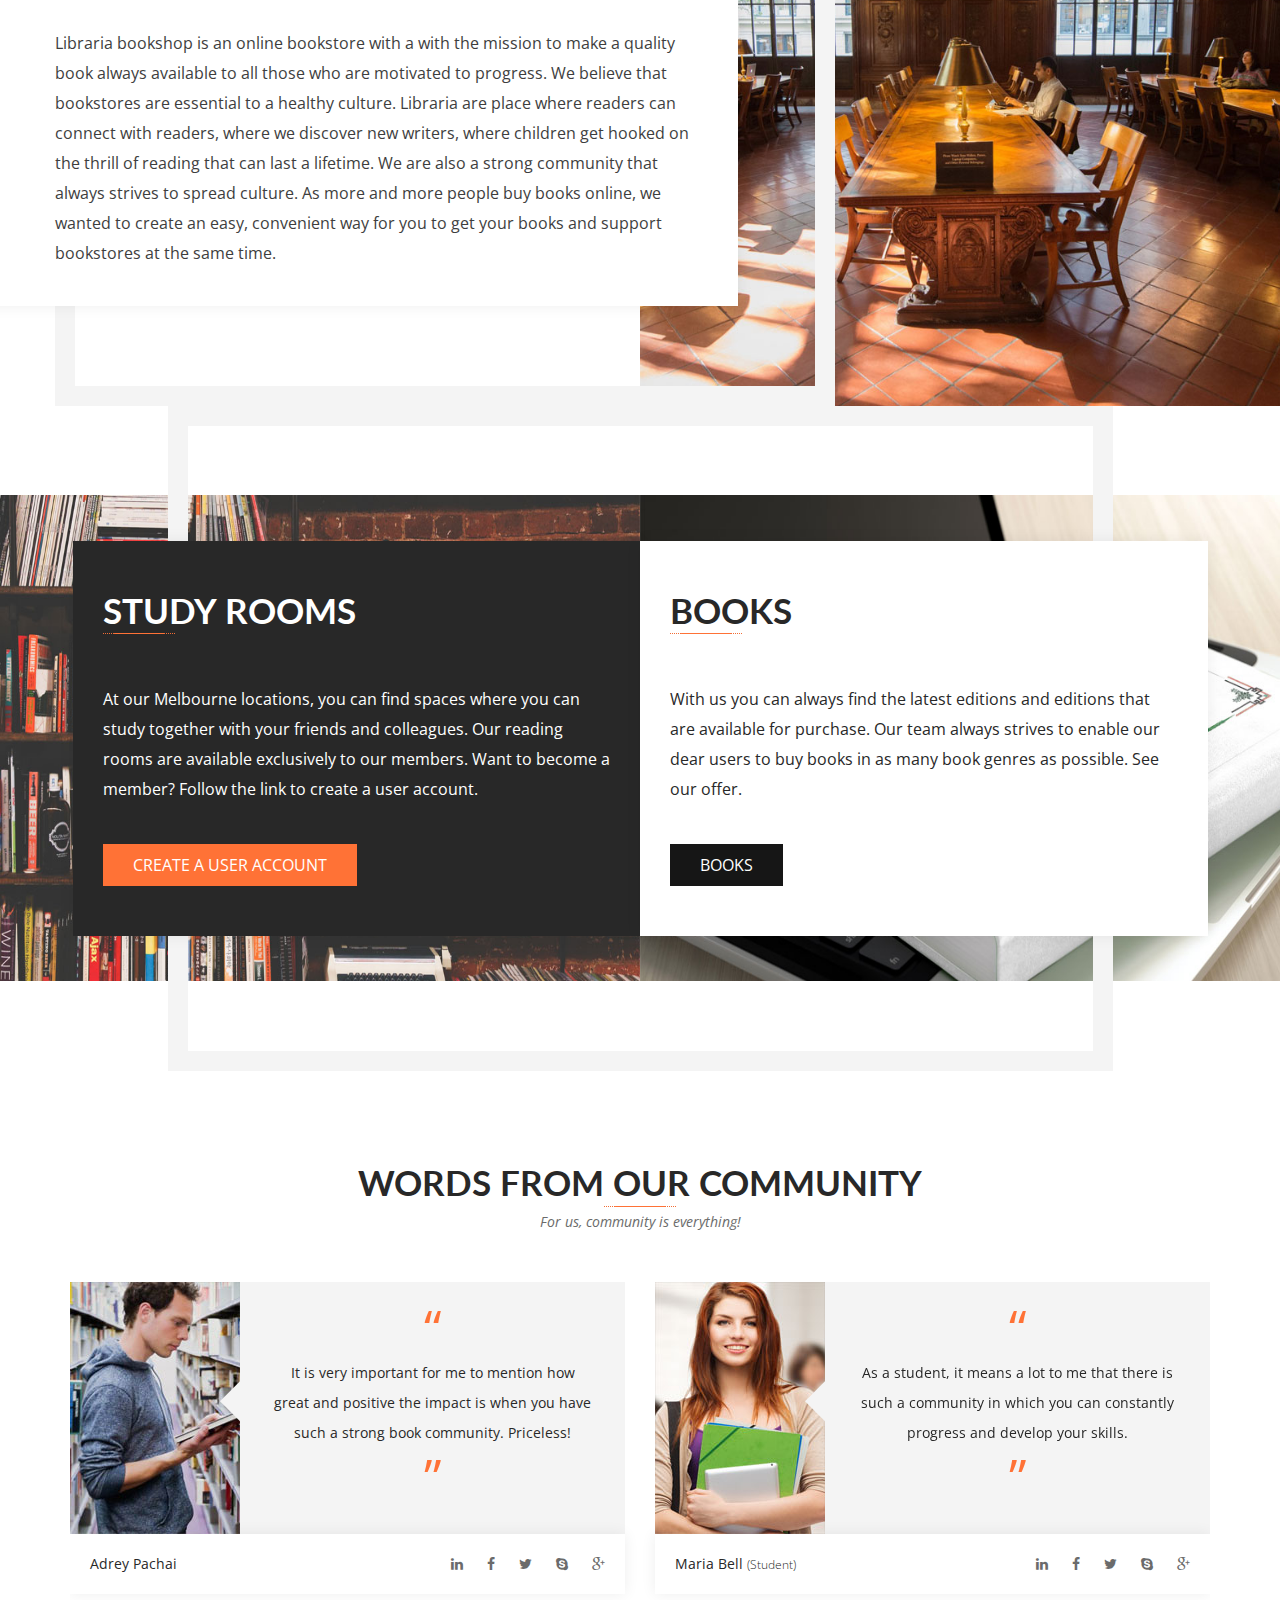
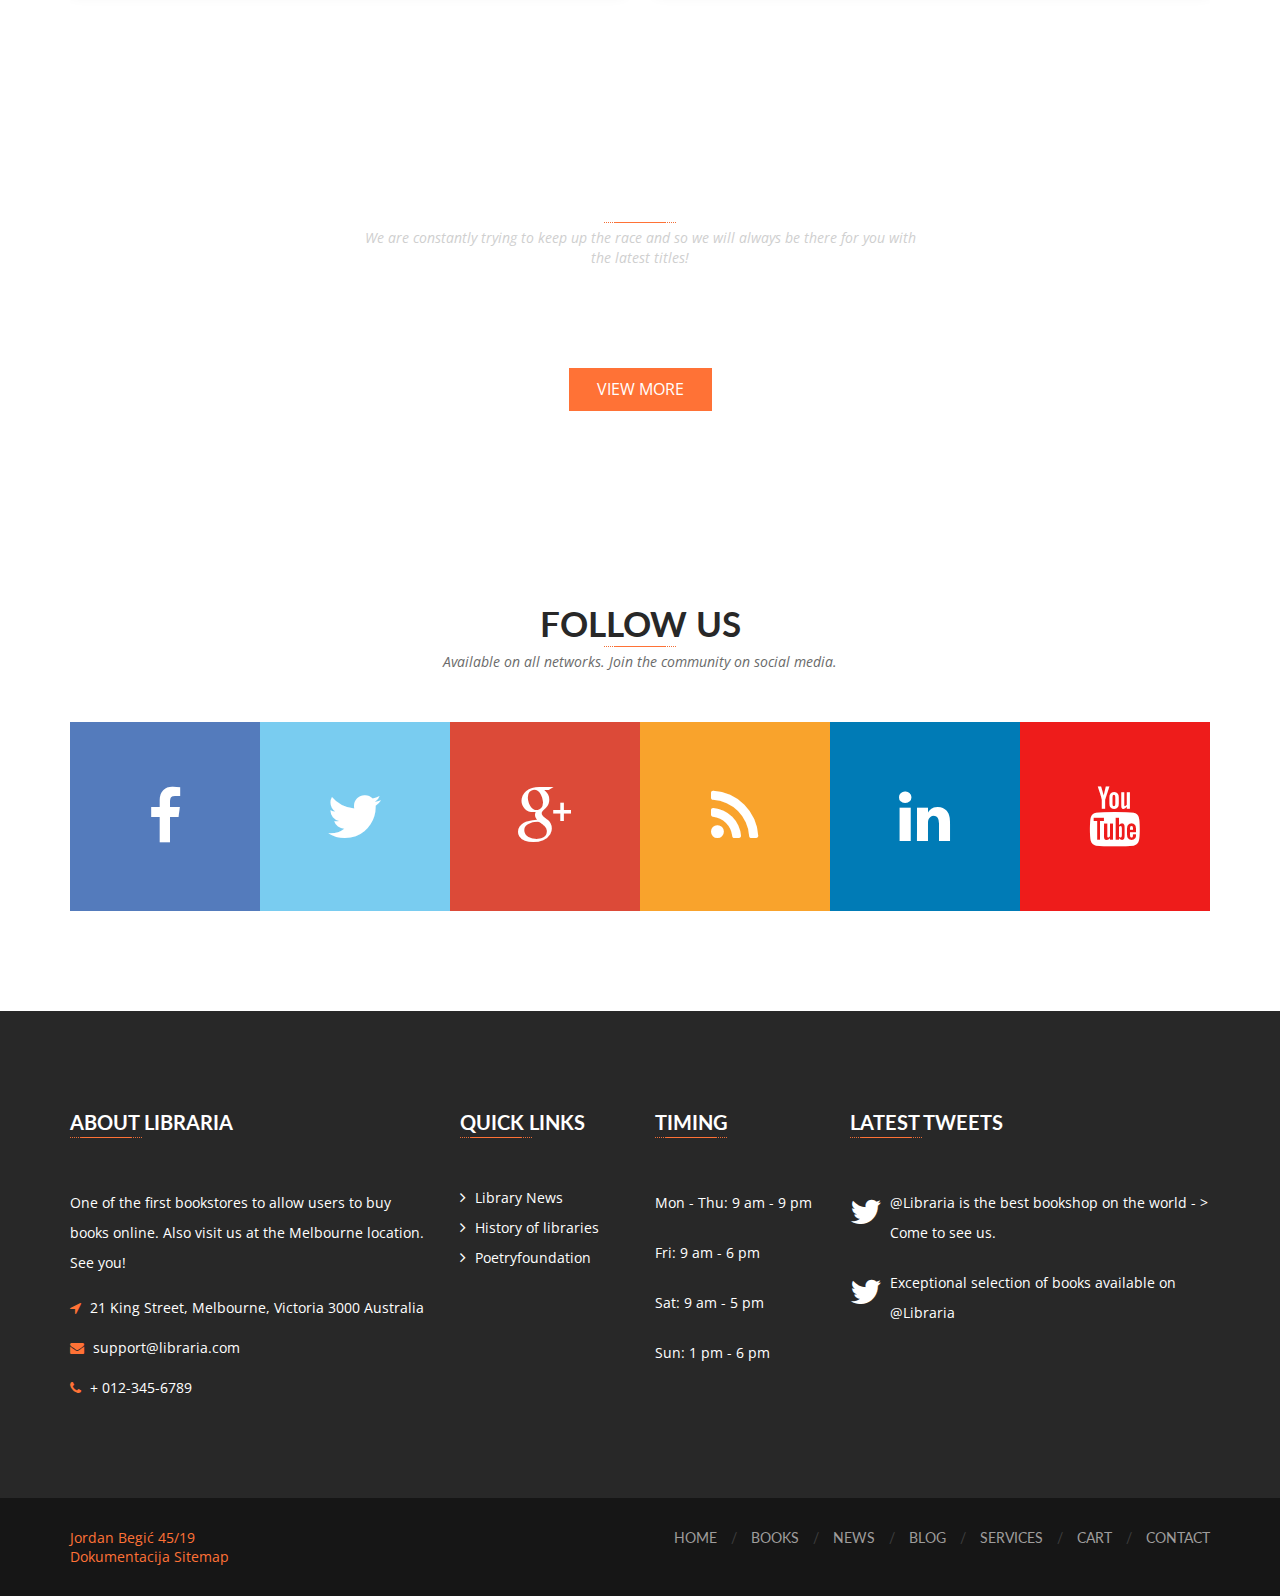
<file: services.html>
<!DOCTYPE html>
<html lang="en">
<head>        
       <!-- Meta -->
       <meta charset="utf-8" />
       <meta name="viewport" content="width=device-width,initial-scale=1,minimum-scale=1"/>
       <meta name="description" content="Libraria is first and best online Bookshop in Melburn, Austrila. Libraria Bookshop has a huge number of new books of all genres.Libraria Services."/>
       <meta name="keywords" content="Libraria Services, Libraria the library, bookshop affordable prices, Bookshop with good prices contact Us, Austrila, Melburn, Austrila Libraria news, Libraria Services Austrila"/>
       <meta name="author" content="Jordan Begic, 45/19">
       <meta name="robots" content="index, follow"> 

       <!-- Title -->
       <title>Libraria | Services</title>
        
        <!-- Favicon -->
        <link href="images/favicon.ico" rel="icon" type="image/x-icon" />
        
        <!-- Fonts -->
        <link href="https://fonts.googleapis.com/css?family=Open+Sans:300,300i,400,400i,600,600i,700,700i,800,800i%7CLato:100,100i,300,300i,400,400i,700,700i,900,900i" rel="stylesheet" />
        <link href="css/font-awesome.min.css" rel="stylesheet" type="text/css" />
        
        <!-- Mobile Menu -->
        <link href="css/mmenu.css" rel="stylesheet" type="text/css" />
        <link href="css/mmenu.positioning.css" rel="stylesheet" type="text/css" />
        
        <!-- Stylesheet -->
        <link href="style.css" rel="stylesheet" type="text/css" />
        
        <!-- HTML5 shim and Respond.js for IE8 support of HTML5 elements and media queries -->
        <!-- WARNING: Respond.js doesn't work if you view the page via file:// -->
        <!--[if lt IE 9]>
        <script src="js/html5shiv.min.js"></script>
        <script src="js/respond.min.js"></script>
        <![endif]-->
        
    </head>
    
    <body>
        
        <!-- Start: Header Section -->
        <header id="header-v1" class="navbar-wrapper inner-navbar-wrapper">
            <div class="container">
                <div class="row">
                    <nav class="navbar navbar-default">
                        <div class="row">
                            <div class="col-md-3">
                                <div class="navbar-header">
                                    <div class="navbar-brand">
                                        <h1>
                                            <a href="index.html">
                                                <img src="images/libraria-logo-v1.png" alt="LIBRARIA" />
                                            </a>
                                        </h1>
                                    </div>
                                </div>
                            </div>
                            <div class="col-md-9">
                                <!-- Header Topbar -->
                                <div class="header-topbar hidden-sm hidden-xs">
                                    <div class="row">
                                        <div class="col-sm-6">
                                            <div class="topbar-info">
                                                <a href="tel:+61-3-8376-6284"><i class="fa fa-phone"></i>+61-3-8376-6284</a>
                                                <span>/</span>
                                                <a href="mailto:support@libraria.com"><i class="fa fa-envelope"></i>support@libraria.com</a>
                                            </div>
                                        </div>
                                        <div class="col-sm-6">
                                            <div class="topbar-links">
                                                <a href="signin.html"><i class="fa fa-lock"></i>Login / Register</a>
                                                <span>|</span>
                                                <div class="header-cart dropdown">
                                                    <a href="cart.html">
                                                        <i class="fa fa-shopping-cart"></i>
                                                        <small class="brojElemenataKorpe">0</small>
                                                    </a>
                                                </div>
                                            </div>
                                        </div>
                                    </div>
                                </div>
                                <div class="navbar-collapse hidden-sm hidden-xs">
                                    <ul class="nav navbar-nav gornjiNav">

                                    </ul> 
                                </div>
                            </div>
                        </div>
                        <div class="mobile-menu hidden-lg hidden-md">
                            <a href="#mobile-menu"><i class="fa fa-navicon"></i></a>
                            <div id="mobile-menu">
                                <ul class="mobilNav">
                                    <li class="mobile-title">
                                        <h4>Navigation</h4>
                                        <a href="#" class="close"></a>
                                    </li>
                                    <li><a href="index.html">Home</a></li>
                                    <li>
                                        <a href="books-media-list-view.html">Books</a>
                                    </li>
                                    <li>
                                        <a href="news-events-list-view.html">News</a>
                                    </li>
                                    <li><a href="blog.html">Blog</a></li>
                                    <li><a href="services.html">Services</a></li>
                                    <li><a href="cart.html">Cart</a></li>
                                    <li><a href="contact.html">Contact</a></li>
                                    <li><a href="signin.html">Sign in</a></li>
                                </ul>
                            </div>
                        </div>
                    </nav>
                </div>
            </div>
        </header>
        <!-- End: Header Section -->
                
        <!-- Start: Page Banner -->
        <section class="page-banner services-banner">
            <div class="container">
                <div class="banner-header">
                    <h2>Services</h2>
                    <span class="underline center"></span>
                    <p class="lead">List of our services</p>
                </div>
                <div class="breadcrumb">
                    <ul>
                        <li><a href="index.html">Home</a></li>
                        <li>Services</li>
                    </ul>
                </div>
            </div>
        </section>
        <!-- End: Page Banner -->
        <!-- Start: Services Section -->
        <div id="content" class="site-content">
            <div id="primary" class="content-area">
                <main id="main" class="site-main">
                    <div class="services-main">
                        <div class="services-pg">                            
                            <section class="services-offering">
                                <div class="container">
                                    <div class="center-content">
                                        <h2 class="section-title">Services we offer</h2>
                                        <span class="underline center"></span>
                                        <p class="lead">For us, our customers always come first</p>
                                        <div class="clearfix"></div>
                                    </div>
                                    <div class="clearfix"></div>
                                    <div class="contact-location">
                                        <div class="flipcard">
                                            <div class="front">
                                                <div class="top-info">
                                                    <h3><i class="fa fa-credit-card" aria-hidden="true"></i><span>Get a Card</span></h3>
                                                </div>
                                                <div class="bottom-info">
                                                    <span class="top-arrow"></span>
                                                    <p>Get a card with which you can have a number of benefits.</p>
                                                </div>
                                            </div>
                                            <div class="back">
                                                <div class="bottom-info orange-bg">
                                                    <span class="bottom-arrow"></span>
                                                    <p>Get a card with which you can have a number of benefits..</p>
                                                </div>
                                                <div class="top-info dark-bg">
                                                    <h3><i class="fa fa-credit-card" aria-hidden="true"></i><span>Get a Card</span></h3>
                                                </div>                                                
                                            </div>
                                        </div>
                                        <div class="flipcard">
                                            <div class="front">
                                                <div class="top-info">
                                                    <h3><i class="fa fa-desktop" aria-hidden="true"></i><span>Computers & WiFi</span></h3>
                                                </div>
                                                <div class="bottom-info">
                                                    <span class="top-arrow"></span>
                                                    <p>You have free access to computers and wireless internet in all our locations.</p>
                                                </div>
                                            </div>
                                            <div class="back">
                                                <div class="bottom-info orange-bg">
                                                    <span class="bottom-arrow"></span>
                                                    <p>You have free access to computers and wireless internet in all our locations.</p>
                                                </div>
                                                <div class="top-info dark-bg">
                                                    <h3><i class="fa fa-desktop" aria-hidden="true"></i><span>Computers & WiFi</span></h3>
                                                </div>                                                
                                            </div>
                                        </div>
                                        <div class="flipcard">
                                            <div class="front">
                                                <div class="top-info">
                                                    <h3><i class="fa fa-microphone" aria-hidden="true"></i><span>Meeting Rooms</span></h3>
                                                </div>
                                                <div class="bottom-info">
                                                    <span class="top-arrow"></span>
                                                    <p>We often hold meetings to meet our customers, where there is always a good atmosphere.</p>
                                                </div>
                                            </div>
                                            <div class="back">
                                                <div class="bottom-info orange-bg">
                                                    <span class="bottom-arrow"></span>
                                                    <p>We often hold meetings to meet our customers, where there is always a good atmosphere.</p>
                                                </div>
                                                <div class="top-info dark-bg">
                                                    <h3><i class="fa fa-microphone" aria-hidden="true"></i><span>Meeting Rooms</span></h3>
                                                </div>                                                
                                            </div>
                                        </div>
                                        <div class="flipcard">
                                            <div class="front">
                                                <div class="top-info">
                                                    <h3><i class="fa fa-truck" aria-hidden="true"></i><span>Home Delivery</span></h3>
                                                </div>
                                                <div class="bottom-info">
                                                    <span class="top-arrow"></span>
                                                    <p>For every book you buy from us, you have the right to free delivery or the opportunity to pick it up at our locations.</p>
                                                </div>
                                            </div>
                                            <div class="back">
                                                <div class="bottom-info">
                                                    <span class="bottom-arrow"></span>
                                                    <p>For every book you buy from us, you have the right to free delivery or the opportunity to pick it up at our locations.</p>
                                                </div>
                                                <div class="top-info">
                                                    <h3><i class="fa fa-truck" aria-hidden="true"></i><span>Home Delivery</span></h3>
                                                </div>                                                
                                            </div>
                                        </div>
                                        <div class="flipcard">
                                            <div class="front">
                                                <div class="top-info">
                                                    <h3><i class="fa fa-book" aria-hidden="true"></i><span>New releases</span></h3>
                                                </div>
                                                <div class="bottom-info">
                                                    <span class="top-arrow"></span>
                                                    <p>With us you can always expect the best and latest editions of books.</p>
                                                </div>
                                            </div>
                                            <div class="back">
                                                <div class="bottom-info">
                                                    <span class="bottom-arrow"></span>
                                                    <p>With us you can always expect the best and latest editions of books..</p>
                                                </div>
                                                <div class="top-info">
                                                    <h3><i class="fa fa-book" aria-hidden="true"></i><span>New releases</span></h3>
                                                </div>                                                
                                            </div>
                                        </div>
                                        <div class="flipcard">
                                            <div class="front">
                                                <div class="top-info">
                                                    <h3><i class="fa fa-briefcase" aria-hidden="true"></i><span>Job Help</span></h3>
                                                </div>
                                                <div class="bottom-info">
                                                    <span class="top-arrow"></span>
                                                    <p>Are you looking for a job? We are always in the mood to expand the team. Contact us for new work victories.</p>
                                                </div>
                                            </div>
                                            <div class="back">
                                                <div class="bottom-info">
                                                    <span class="bottom-arrow"></span>
                                                    <p>Are you looking for a job? We are always in the mood to expand the team. Contact us for new work victories.</p>
                                                </div>
                                                <div class="top-info">
                                                    <h3><i class="fa fa-briefcase" aria-hidden="true"></i><span>Job Help</span></h3>
                                                </div>                                                
                                            </div>
                                        </div>
                                        <div class="clearfix"></div>
                                    </div>
                                </div>
                            </section>
                            <section class="who-we-are">
                                <div class="company-info">
                                    <div class="container">
                                        <div class="row">
                                            <div class="col-sm-8 border">
                                                <div class="row">
                                                    <div class="col-sm-11">
                                                        <div class="company-detail">
                                                            <h3 class="section-title">Who we are</h3>
                                                            <span class="underline left"></span>
                                                            <p>Libraria bookshop is an online bookstore with a with the mission to make a quality book always available to all those who are motivated to progress.
                                                                We believe that bookstores are essential to a healthy culture. Libraria are place where readers can connect with readers, where we discover new writers, where children get hooked on the thrill of reading that can last a lifetime. We are also a strong community that always strives to spread culture.
                                                                As more and more people buy books online, we wanted to create an easy, convenient way for you to get your books and support bookstores at the same time.</p>
                                                        </div>
                                                    </div>
                                                </div>
                                            </div>
                                        </div>
                                    </div>
                                    <div class="company-image"></div>
                                </div>
                            </section>
                            <section class="company-info-box">
                                <div class="company-info">
                                    <div class="container">
                                        <div class="row">
                                            <div class="col-md-10 aligncenter">
                                            <div class="col-md-6 border-dark-left">
                                                <div class="row">
                                                    <div class="col-md-12">
                                                        <div class="company-detail bg-dark margin-left">
                                                            <h3 class="section-title">Study Rooms</h3>
                                                            <span class="underline left"></span>
                                                            <p>At our Melbourne locations, you can find spaces where you can study together with your friends and colleagues. Our reading rooms are available exclusively to our members. Want to become a member? Follow the link to create a user account.</p>
                                                            <a href="signin.html" class="btn btn-primary">Create a user account</a>
                                                        </div>
                                                    </div>
                                                </div>
                                            </div>
                                            <div class="col-md-6 border-dark">
                                                <div class="row">
                                                    <div class="col-md-12">
                                                        <div class="company-detail bg-light margin-right">
                                                            <h3 class="section-title">Books</h3>
                                                            <span class="underline left"></span>
                                                            <p>With us you can always find the latest editions and editions that are available for purchase. Our team always strives to enable our dear users to buy books in as many book genres as possible. See our offer.</p>
                                                            <a href="books-media-list-view.html" class="btn btn-dark-gray">Books</a>
                                                        </div>
                                                    </div>
                                                </div>
                                            </div>
                                            </div>
                                        </div>
                                    </div>
                                </div>
                            </section>
                            <!-- Start: Our Partners Section -->
                            <section class="community-testimonial">
                                <div class="container">
                                    <div class="text-center">
                                        <h2 class="section-title">Words From our Community</h2>
                                        <span class="underline center"></span>
                                        <p class="lead">For us, community is everything!</p>
                                    </div>
                                    <div class="owl-carousel">
                                        <!-- Single testemonial -->
                                        <div class="single-testimonial-box">
                                            <div class="top-portion">
                                                <img src="images/testimonial-image-01.jpg" alt="Testimonial Image" />
                                                <div class="user-comment">
                                                    <div class="arrow-left"></div>
                                                    <blockquote cite="#">
                                                        It is very important for me to mention how great and positive the impact is when you have such a strong book community. Priceless!
                                                    </blockquote>
                                                </div>
                                                <div class="clear"></div>
                                            </div>
                                            <div class="bottom-portion">
                                                <a href="#" class="author">
                                                    Adrey Pachai
                                                </a>
                                                <div class="social-share-links">
                                                    <ul>
                                                        <li><a href="#"><i class="fa fa-linkedin" aria-hidden="true"></i></a></li>
                                                        <li><a href="#"><i class="fa fa-facebook" aria-hidden="true"></i></a></li>
                                                        <li><a href="#"><i class="fa fa-twitter" aria-hidden="true"></i></a></li>
                                                        <li><a href="#"><i class="fa fa-skype" aria-hidden="true"></i></a></li>
                                                        <li><a href="#"><i class="fa fa-google-plus" aria-hidden="true"></i></a></li>
                                                    </ul>
                                                </div>
                                                <div class="clearfix"></div>
                                            </div>
                                            <div class="clearfix"></div>
                                        </div>
                                        
                                        <!-- Single testemonial -->
                                        <div class="single-testimonial-box">
                                            <div class="top-portion">
                                                <img src="images/testimonial-image-02.jpg" alt="Testimonial Image" />
                                                <div class="user-comment">
                                                    <div class="arrow-left"></div>
                                                    <blockquote cite="#">
                                                        As a student, it means a lot to me that there is such a community in which you can constantly progress and develop your skills.
                                                    </blockquote>
                                                </div>
                                                <div class="clear"></div>
                                            </div>
                                            <div class="bottom-portion">
                                                <a href="#" class="author">
                                                    Maria Bell <small>(Student)</small>
                                                </a>
                                                <div class="social-share-links">
                                                    <ul>
                                                        <li><a href="#"><i class="fa fa-linkedin" aria-hidden="true"></i></a></li>
                                                        <li><a href="#"><i class="fa fa-facebook" aria-hidden="true"></i></a></li>
                                                        <li><a href="#"><i class="fa fa-twitter" aria-hidden="true"></i></a></li>
                                                        <li><a href="#"><i class="fa fa-skype" aria-hidden="true"></i></a></li>
                                                        <li><a href="#"><i class="fa fa-google-plus" aria-hidden="true"></i></a></li>
                                                    </ul>
                                                </div>
                                                <div class="clearfix"></div>
                                            </div>
                                            <div class="clearfix"></div>
                                        </div>
                                        </div>
                                    </div>
                                </div>
                            </section>
                            <section class="category-filter section-padding">
                                <div class="container">
                                    <div class="center-content">
                                        <div class="row">
                                            <div class="col-md-6 col-md-offset-3">
                                                <h2 class="section-title">Check Out The New Releases</h2>
                                                <span class="underline center"></span>
                                                <p class="lead">We are constantly trying to keep up the race and so we will always be there for you with the latest titles!</p>
                                            </div>
                                        </div>
                                    </div>
                                </div>
                                <div id="category-filter">
                                    <div class="center-content">
                                        <a href="books-media-list-view.html" class="btn btn-primary">View More</a>
                                    </div>
                                    <div class="clearfix"></div>
                                </div>
                            </section>
                        </div>
                    </div>
                </main>
            </div>
        </div>
        <!-- End: Services Section -->
        
        <!-- Start: Social Network -->
        <section class="social-network section-padding">
            <div class="container">
                <div class="center-content">
                    <h2 class="section-title">Follow Us</h2>
                    <span class="underline center"></span>
                    <p class="lead">Available on all networks. Join the community on social media.</p>
                </div>
                <ul class="socijalneMreze">
                    
                </ul>
            </div>
        </section>
        <!-- End: Social Network -->
        
        <!-- Start: Footer -->
        <footer class="site-footer">
            <div class="container">
                <div id="footer-widgets">
                    <div class="row">
                        <div class="col-md-4 col-sm-6 widget-container">
                            <div id="text-2" class="widget widget_text">
                                <h3 class="footer-widget-title">About Libraria</h3>
                                <span class="underline left"></span>
                                <div class="textwidget">
                                    One of the first bookstores to allow users to buy books online. Also visit us at the Melbourne location. See you!
                                </div>
                                <address>
                                    <div class="info">
                                        <i class="fa fa-location-arrow"></i>
                                        <span>21 King Street, Melbourne, Victoria 3000 Australia</span>
                                    </div>
                                    <div class="info">
                                        <i class="fa fa-envelope"></i>
                                        <span><a href="mailto:support@libraria.com">support@libraria.com</a></span>
                                    </div>
                                    <div class="info">
                                        <i class="fa fa-phone"></i>
                                        <span><a href="tel:012-345-6789">+ 012-345-6789</a></span>
                                    </div>
                                </address>
                            </div>
                        </div>
                        <div class="col-md-2 col-sm-6 widget-container">
                            <div id="nav_menu-2" class="widget widget_nav_menu">
                                <h3 class="footer-widget-title">Quick Links</h3>
                                <span class="underline left"></span>
                                <div class="menu-quick-links-container">
                                    <ul id="menu-quick-links" class="menu brziLinkovi">
                                        
                                    </ul>
                                </div>
                            </div>
                        </div>
                        <div class="clearfix hidden-lg hidden-md hidden-xs tablet-margin-bottom"></div>
                        <div class="col-md-2 col-sm-6 widget-container">
                            <div id="text-4" class="widget widget_text">
                                <h3 class="footer-widget-title">Timing</h3>
                                <span class="underline left"></span>
                                <div class="timming-text-widget radnoVreme">

                                </div>
                            </div>			
                        </div>
                        <div class="col-md-4 col-sm-6 widget-container">
                            <div class="widget twitter-widget">
                                <h3 class="footer-widget-title">Latest Tweets</h3>
                                <span class="underline left"></span>
                                <div id="twitter-feed">
                                    <ul class="najTviter">

                                    </ul>
                                </div>
                            </div>			
                        </div>
                    </div>
                </div>                
            </div>
            <div class="sub-footer">
                <div class="container">
                    <div class="row">
                        <div class="footer-text col-md-3">
                            <p><a href="licna.html">Jordan Begić 45/19&nbsp; </a><a href="docum.pdf">Dokumentacija&nbsp;</a><a href="sitemap.xml">Sitemap</a></p>
                        </div>
                        <div class="col-md-9 pull-right">
                            <ul class="donjiNav">

                            </ul> 
                        </div>
                    </div>
                </div>
            </div>
        </footer>
        <!-- End: Footer -->
        
        <!-- jQuery Latest Version 1.x -->
        <script type="text/javascript" src="js/jquery-1.12.4.min.js"></script>
        
        <!-- jQuery UI -->
        <script type="text/javascript" src="js/jquery-ui.min.js"></script>
        
        <!-- jQuery Easing -->
        <script type="text/javascript" src="js/jquery.easing.1.3.js"></script>

        <!-- Bootstrap -->
        <script type="text/javascript" src="js/bootstrap.min.js"></script>
        
        <!-- Mobile Menu -->
        <script type="text/javascript" src="js/mmenu.min.js"></script>
        
        <!-- Harvey - State manager for media queries -->
        <script type="text/javascript" src="js/harvey.min.js"></script>
        
        <!-- Waypoints - Load Elements on View -->
        <script type="text/javascript" src="js/waypoints.min.js"></script>

        <!-- Facts Counter -->
        <script type="text/javascript" src="js/facts.counter.min.js"></script>

        <!-- MixItUp - Category Filter -->
        <script type="text/javascript" src="js/mixitup.min.js"></script>

        <!-- Owl Carousel -->
        <script type="text/javascript" src="js/owl.carousel.min.js"></script>
        
        <!-- Accordion -->
        <script type="text/javascript" src="js/accordion.min.js"></script>
        
        <!-- Responsive Tabs -->
        <script type="text/javascript" src="js/responsive.tabs.min.js"></script>
        
        <!-- Responsive Table -->
        <script type="text/javascript" src="js/responsive.table.min.js"></script>
        
        <!-- Masonry -->
        <script type="text/javascript" src="js/masonry.min.js"></script>
        
        <!-- Carousel Swipe -->
        <script type="text/javascript" src="js/carousel.swipe.min.js"></script>
        
        <!-- bxSlider -->
        <script type="text/javascript" src="js/bxslider.min.js"></script>
        
        <!-- Custom Scripts -->
        <script type="text/javascript" src="js/main.js"></script>

        <!-- Glavni script -->
        <script type="text/javascript" src="js/script.js"></script>
    </body>
</html>
</file>
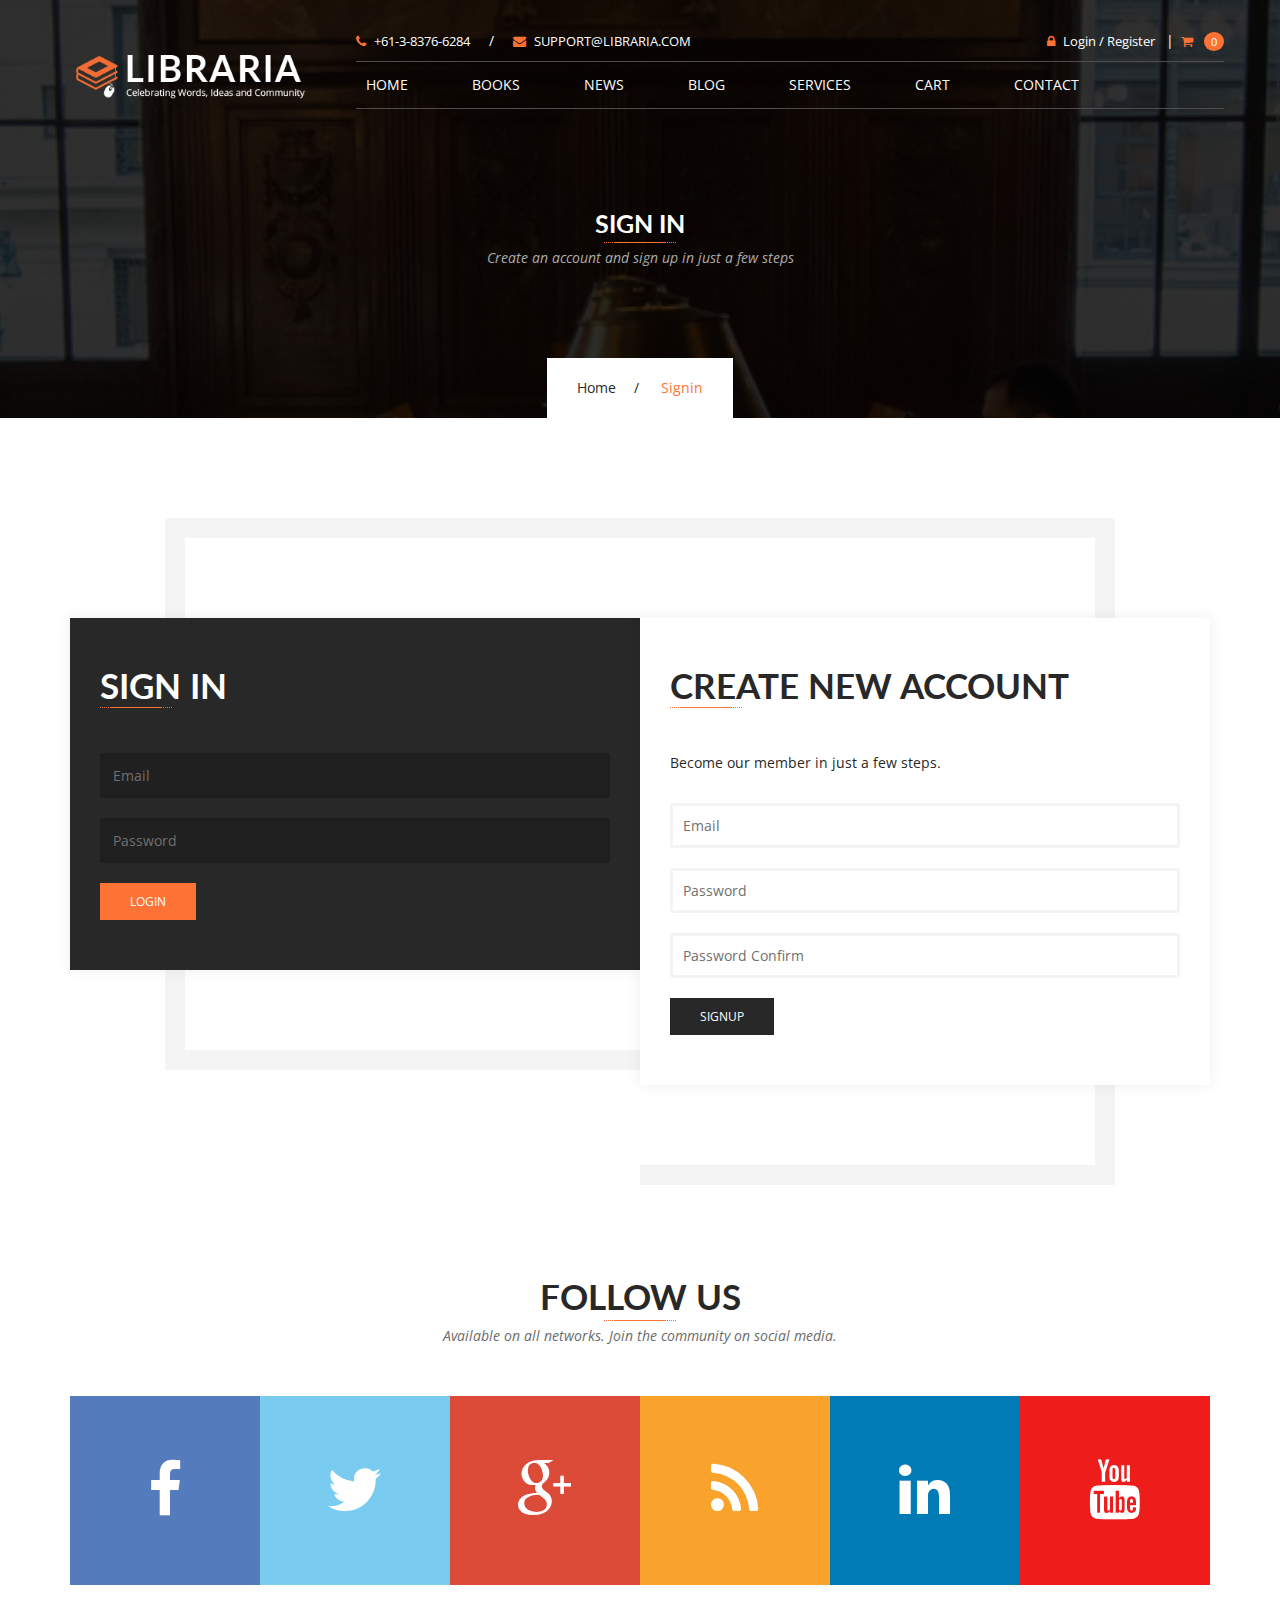
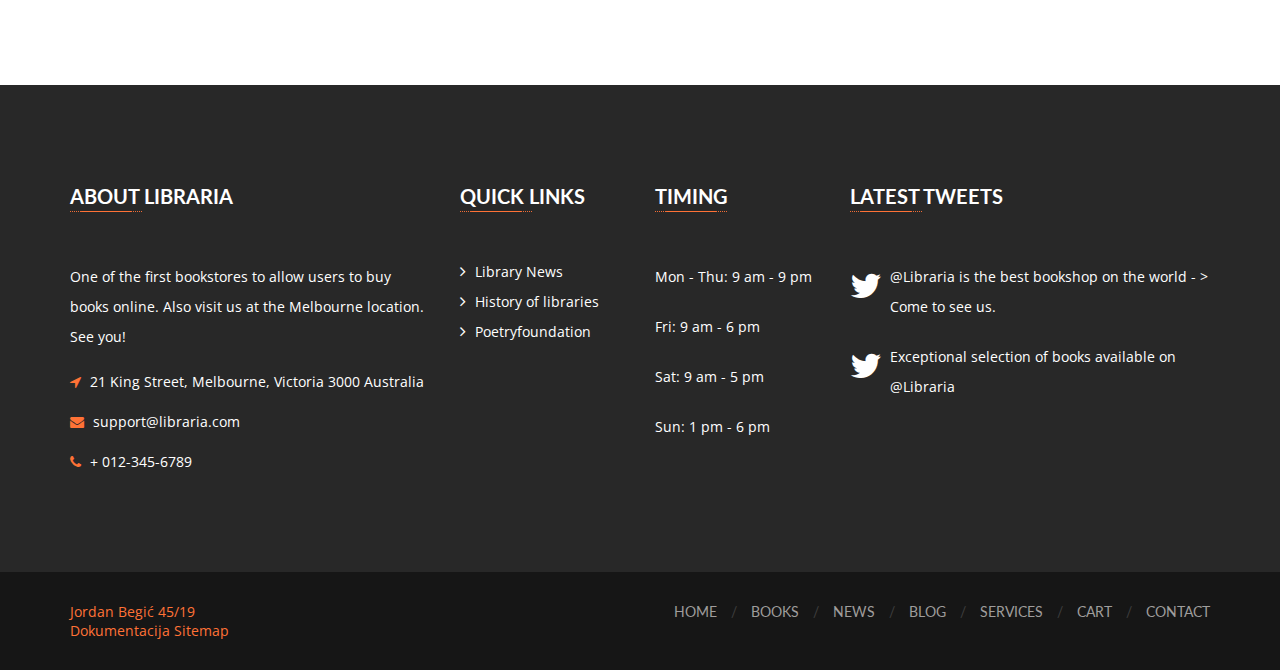
<file: signin.html>
<!DOCTYPE html>
<html lang="en">
<head>        
       <!-- Meta -->
       <meta charset="utf-8" />
       <meta name="viewport" content="width=device-width,initial-scale=1,minimum-scale=1"/>
       <meta name="description" content="Libraria is first and best online Bookshop in Melburn, Austrila. Libraria Bookshop has a huge number of new books of all genres.Libraria Sign in."/>
       <meta name="keywords" content="Libraria Sign in, Libraria the library, bookshop affordable prices, Bookshop with good prices contact Us, Austrila, Melburn, Austrila Libraria news, Libraria Sign in Austrila"/>
       <meta name="author" content="Jordan Begic, 45/19">
       <meta name="robots" content="index, follow"> 

       <!-- Title -->
       <title>Libraria | Sign in</title>
        <!-- Favicon -->
        <link href="images/favicon.ico" rel="icon" type="image/x-icon" />
        
        <!-- Fonts -->
        <link href="https://fonts.googleapis.com/css?family=Open+Sans:300,300i,400,400i,600,600i,700,700i,800,800i%7CLato:100,100i,300,300i,400,400i,700,700i,900,900i" rel="stylesheet" />
        <link href="css/font-awesome.min.css" rel="stylesheet" type="text/css" />
        
        <!-- Mobile Menu -->
        <link href="css/mmenu.css" rel="stylesheet" type="text/css" />
        <link href="css/mmenu.positioning.css" rel="stylesheet" type="text/css" />
        
        <!-- Stylesheet -->
        <link href="style.css" rel="stylesheet" type="text/css" />
        
        <!-- HTML5 shim and Respond.js for IE8 support of HTML5 elements and media queries -->
        <!-- WARNING: Respond.js doesn't work if you view the page via file:// -->
        <!--[if lt IE 9]>
        <script src="js/html5shiv.min.js"></script>
        <script src="js/respond.min.js"></script>
        <![endif]-->
    </head>


    <body>
        
        <!-- Start: Header Section -->
        <header id="header-v1" class="navbar-wrapper inner-navbar-wrapper">
            <div class="container">
                <div class="row">
                    <nav class="navbar navbar-default">
                        <div class="row">
                            <div class="col-md-3">
                                <div class="navbar-header">
                                    <div class="navbar-brand">
                                        <h1>
                                            <a href="index.html">
                                                <img src="images/libraria-logo-v1.png" alt="LIBRARIA" />
                                            </a>
                                        </h1>
                                    </div>
                                </div>
                            </div>
                            <div class="col-md-9">
                                <!-- Header Topbar -->
                                <div class="header-topbar hidden-sm hidden-xs">
                                    <div class="row">
                                        <div class="col-sm-6">
                                            <div class="topbar-info">
                                                <a href="tel:+61-3-8376-6284"><i class="fa fa-phone"></i>+61-3-8376-6284</a>
                                                <span>/</span>
                                                <a href="mailto:support@libraria.com"><i class="fa fa-envelope"></i>support@libraria.com</a>
                                            </div>
                                        </div>
                                        <div class="col-sm-6">
                                            <div class="topbar-links">
                                                <a href="signin.html"><i class="fa fa-lock"></i>Login / Register</a>
                                                <span>|</span>
                                                <div class="header-cart dropdown">
                                                    <a href="cart.html">
                                                        <i class="fa fa-shopping-cart"></i>
                                                        <small class="brojElemenataKorpe">0</small>
                                                    </a>
                                                </div>
                                            </div>
                                        </div>
                                    </div>
                                </div>
                                <div class="navbar-collapse hidden-sm hidden-xs">
                                    <ul class="nav navbar-nav gornjiNav">

                                    </ul> 
                                </div>
                            </div>
                        </div>
                        <div class="mobile-menu hidden-lg hidden-md">
                            <a href="#mobile-menu"><i class="fa fa-navicon"></i></a>
                            <div id="mobile-menu">
                                <ul class="mobilNav">
                                    <li class="mobile-title">
                                        <h4>Navigation</h4>
                                        <a href="#" class="close"></a>
                                    </li>
                                    <li><a href="index.html">Home</a></li>
                                    <li>
                                        <a href="books-media-list-view.html">Books</a>
                                    </li>
                                    <li>
                                        <a href="news-events-list-view.html">News</a>
                                    </li>
                                    <li><a href="blog.html">Blog</a></li>
                                    <li><a href="services.html">Services</a></li>
                                    <li><a href="cart.html">Cart</a></li>
                                    <li><a href="contact.html">Contact</a></li>
                                    <li><a href="signin.html">Sign in</a></li>
                                </ul>
                            </div>
                        </div>
                    </nav>
                </div>
            </div>
        </header>
        <!-- End: Header Section -->
        
        <!-- Start: Page Banner -->
        <section class="page-banner services-banner">
            <div class="container">
                <div class="banner-header">
                    <h2>Sign in</h2>
                    <span class="underline center"></span>
                    <p class="lead">Create an account and sign up in just a few steps</p>
                </div>
                <div class="breadcrumb">
                    <ul>
                        <li><a href="index.html">Home</a></li>
                        <li>Signin</li>
                    </ul>
                </div>
            </div>
        </section>
        <!-- End: Page Banner -->
        <!-- Start: Cart Section -->
        <div id="content" class="site-content">
            <div id="primary" class="content-area">
                <main id="main" class="site-main">
                    <div class="signin-main">
                        <div class="container">
                            <div class="woocommerce">
                                <div class="woocommerce-login">
                                    <div class="company-info signin-register">
                                        <div class="col-md-5 col-md-offset-1 border-dark-left">
                                            <div class="row">
                                                <div class="col-md-12">
                                                    <div class="company-detail bg-dark margin-left">
                                                        <div class="signin-head">
                                                            <h2>Sign in</h2>
                                                            <span class="underline left"></span>
                                                            <div class="alert alert-success" id="uspesnoSlanje3" style="display: none;">
                                                                <strong>Success!</strong> You have successfully signed up
                                                              </div>
                                                        </div>
                                                        <form class="login" method="post" action="">
                                                            <p class="form-row form-row-first input-required">
                                                                <input class="form-control" type="text" placeholder="Email" name="email" id="email" size="30"/>
                                                                <small class="greskaPoruke" id="porukaEmail" style="display: none;">You must enter a valid email address, for example: john@gmail.com</small>
                                                            </p>
                                                            <p class="form-row input-required">
                                                                <input class="form-control" type="password" placeholder="Password" name="pass" id="pass" size="30"/>
                                                                <small class="greskaPoruke" id="porukaPass" style="display: none;">At least eight characters, at least one letter and one number</small>
                                                            </p>
                                                            <input type="button" value="Login" name="login" id="prijaviSe" class="button btn btn-default">
                                                            <div class="clear"></div>
                                                        </form>
                                                    </div>
                                                </div>
                                            </div>
                                        </div>
                                        <div class="col-md-5 border-dark new-user">
                                            <div class="row">
                                                <div class="col-md-12">
                                                    <div class="company-detail new-account bg-light margin-right">
                                                        <div class="new-user-head">
                                                            <h2>Create New Account</h2>
                                                            <span class="underline left"></span>
                                                            <p>Become our member in just a few steps.</p>
                                                            <div class="alert alert-success" id="uspesnoSlanje2" style="display: none;">
                                                                <strong>Success!</strong> You have successfully created a user account
                                                              </div>
                                                        </div>
                                                        <form class="login" method="post" action="#">
                                                            <p class="form-row form-row-first input-required">
                                                                <input class="form-control" type="text" placeholder="Email" name="email2" id="email2" size="30"/>
                                                                <small class="greskaPoruke" id="porukaEmail2" style="display: none;">You must enter a valid email address, for example: john@gmail.com</small>
                                                            </p>
                                                            <p class="form-row input-required">
                                                                <input class="form-control" type="password" placeholder="Password" name="pass2" id="pass2" size="30"/>
                                                                <small class="greskaPoruke" id="porukaPass2" style="display: none;">At least eight characters, at least one letter and one number</small>
                                                            </p>
                                                            <p class="form-row input-required">
                                                                <input class="form-control" type="password" placeholder="Password Confirm" name="pass3" id="pass3" size="30"/>
                                                                <small class="greskaPoruke" id="porukaPass3" style="display: none;">The code must be correct and the same as entered above</small>
                                                            </p>       
                                                            <div class="clear"></div>
                                                            <input type="button" value="Signup" name="signup" id="napraviNalog" class="button btn btn-default">
                                                            <div class="clear"></div>
                                                        </form> 
                                                    </div>
                                                </div>
                                            </div>
                                        </div>
                                    </div>
                                </div>
                            </div>
                        </div>
                    </div>
                </main>
            </div>
        </div>
        <!-- End: Cart Section -->
        
        <!-- Start: Social Network -->
        <section class="social-network section-padding">
            <div class="container">
                <div class="center-content">
                    <h2 class="section-title">Follow Us</h2>
                    <span class="underline center"></span>
                    <p class="lead">Available on all networks. Join the community on social media.</p>
                </div>
                <ul class="socijalneMreze">
                    
                </ul>
            </div>
        </section>
        <!-- End: Social Network -->
        
        <!-- Start: Footer -->
        <footer class="site-footer">
            <div class="container">
                <div id="footer-widgets">
                    <div class="row">
                        <div class="col-md-4 col-sm-6 widget-container">
                            <div id="text-2" class="widget widget_text">
                                <h3 class="footer-widget-title">About Libraria</h3>
                                <span class="underline left"></span>
                                <div class="textwidget">
                                    One of the first bookstores to allow users to buy books online. Also visit us at the Melbourne location. See you!
                                </div>
                                <address>
                                    <div class="info">
                                        <i class="fa fa-location-arrow"></i>
                                        <span>21 King Street, Melbourne, Victoria 3000 Australia</span>
                                    </div>
                                    <div class="info">
                                        <i class="fa fa-envelope"></i>
                                        <span><a href="mailto:support@libraria.com">support@libraria.com</a></span>
                                    </div>
                                    <div class="info">
                                        <i class="fa fa-phone"></i>
                                        <span><a href="tel:012-345-6789">+ 012-345-6789</a></span>
                                    </div>
                                </address>
                            </div>
                        </div>
                        <div class="col-md-2 col-sm-6 widget-container">
                            <div id="nav_menu-2" class="widget widget_nav_menu">
                                <h3 class="footer-widget-title">Quick Links</h3>
                                <span class="underline left"></span>
                                <div class="menu-quick-links-container">
                                    <ul id="menu-quick-links" class="menu brziLinkovi">
                                        
                                    </ul>
                                </div>
                            </div>
                        </div>
                        <div class="clearfix hidden-lg hidden-md hidden-xs tablet-margin-bottom"></div>
                        <div class="col-md-2 col-sm-6 widget-container">
                            <div id="text-4" class="widget widget_text">
                                <h3 class="footer-widget-title">Timing</h3>
                                <span class="underline left"></span>
                                <div class="timming-text-widget radnoVreme">

                                </div>
                            </div>			
                        </div>
                        <div class="col-md-4 col-sm-6 widget-container">
                            <div class="widget twitter-widget">
                                <h3 class="footer-widget-title">Latest Tweets</h3>
                                <span class="underline left"></span>
                                <div id="twitter-feed">
                                    <ul class="najTviter">

                                    </ul>
                                </div>
                            </div>			
                        </div>
                    </div>
                </div>                
            </div>
            <div class="sub-footer">
                <div class="container">
                    <div class="row">
                        <div class="footer-text col-md-3">
                            <p><a href="licna.html">Jordan Begić 45/19&nbsp; </a><a href="docum.pdf">Dokumentacija&nbsp;</a><a href="sitemap.xml">Sitemap</a></p>
                        </div>
                        <div class="col-md-9 pull-right">
                            <ul class="donjiNav">

                            </ul> 
                        </div>
                    </div>
                </div>
            </div>
        </footer>
        <!-- End: Footer -->
        
        <!-- jQuery Latest Version 1.x -->
        <script type="text/javascript" src="js/jquery-1.12.4.min.js"></script>
        
        <!-- jQuery UI -->
        <script type="text/javascript" src="js/jquery-ui.min.js"></script>
        
        <!-- jQuery Easing -->
        <script type="text/javascript" src="js/jquery.easing.1.3.js"></script>

        <!-- Bootstrap -->
        <script type="text/javascript" src="js/bootstrap.min.js"></script>
        
        <!-- Mobile Menu -->
        <script type="text/javascript" src="js/mmenu.min.js"></script>
        
        <!-- Harvey - State manager for media queries -->
        <script type="text/javascript" src="js/harvey.min.js"></script>
        
        <!-- Waypoints - Load Elements on View -->
        <script type="text/javascript" src="js/waypoints.min.js"></script>

        <!-- Facts Counter -->
        <script type="text/javascript" src="js/facts.counter.min.js"></script>

        <!-- MixItUp - Category Filter -->
        <script type="text/javascript" src="js/mixitup.min.js"></script>

        <!-- Owl Carousel -->
        <script type="text/javascript" src="js/owl.carousel.min.js"></script>
        
        <!-- Accordion -->
        <script type="text/javascript" src="js/accordion.min.js"></script>
        
        <!-- Responsive Tabs -->
        <script type="text/javascript" src="js/responsive.tabs.min.js"></script>
        
        <!-- Responsive Table -->
        <script type="text/javascript" src="js/responsive.table.min.js"></script>
        
        <!-- Masonry -->
        <script type="text/javascript" src="js/masonry.min.js"></script>
        
        <!-- Carousel Swipe -->
        <script type="text/javascript" src="js/carousel.swipe.min.js"></script>
        
        <!-- bxSlider -->
        <script type="text/javascript" src="js/bxslider.min.js"></script>
        
        <!-- Custom Scripts -->
        <script type="text/javascript" src="js/main.js"></script>

        <!-- Glavni script -->
        <script type="text/javascript" src="js/script.js"></script>

    </body>
</html>
</file>
<file: css/mmenu.css>
/*
    mmenu CSS
*/
html.mm-opened .mm-page,
html.mm-opened #mm-blocker,
html.mm-opened .mm-fixed-top,
html.mm-opened .mm-fixed-bottom,
html.mm-opened .mm-menu.mm-horizontal > .mm-panel {
    -webkit-transition: none 0.4s ease;
    -moz-transition: none 0.4s ease;
    -ms-transition: none 0.4s ease;
    -o-transition: none 0.4s ease;
    transition: none 0.4s ease;
    -webkit-transition-property: top, right, bottom, left, border;
    -moz-transition-property: top, right, bottom, left, border;
    -ms-transition-property: top, right, bottom, left, border;
    -o-transition-property: top, right, bottom, left, border;
    transition-property: top, right, bottom, left, border;
}
html.mm-opened .mm-page,
html.mm-opened #mm-blocker {
    left: 0%;
    top: 0;
    margin: 0;
    border: 0px solid rgba(0, 0, 0, 0);
}
html.mm-opened.mm-opening .mm-page,
html.mm-opened.mm-opening #mm-blocker {
  border: 0px solid rgba(100, 100, 100, 0); }

.mm-menu .mm-hidden {
  display: none; }

.mm-fixed-top,
.mm-fixed-bottom {
  position: fixed;
  left: 0; }

.mm-fixed-top {
  top: 0; }

.mm-fixed-bottom {
  bottom: 0; }

html.mm-opened .mm-page,
.mm-menu > .mm-panel {
  -webkit-box-sizing: border-box;
  -moz-box-sizing: border-box;
  -ms-box-sizing: border-box;
  -o-box-sizing: border-box;
  box-sizing: border-box; }

html.mm-opened,
html.mm-opened body {
  width: 100%;
  height: 100%;
  overflow: hidden;
  position: relative; }

html.mm-opened .mm-page {
  height: 100%;
  overflow: hidden;
  position: absolute; }

html.mm-background .mm-page {
  background: inherit; }

#mm-blocker {
  background: #fff;
  opacity: 0;
  display: none;
  width: 100%;
  height: 100%;
  position: absolute;
  z-index: 9999; }

html.mm-opened #mm-blocker,
html.mm-blocking #mm-blocker {
  display: block; }

.mm-menu.mm-current {
  display: block; }

.mm-menu {
  background: inherit;
  display: none;
  overflow: hidden;
  height: 100%;
  padding: 0;
  position: absolute;
  left: 0;
  top: 0;
  z-index: 0; }
  .mm-menu > .mm-panel {
    background: inherit;
    -webkit-overflow-scrolling: touch;
    overflow: scroll;
    overflow-x: hidden;
    overflow-y: auto;
    width: 100%;
    height: 100%;
    padding: 20px;
    position: absolute;
    top: 0;
    left: 100%;
    z-index: 0; }
    .mm-menu > .mm-panel.mm-opened {
      left: 0%; }
    .mm-menu > .mm-panel.mm-subopened {
      left: -40%; }
    .mm-menu > .mm-panel.mm-highest {
      z-index: 1; }
    .mm-menu > .mm-panel.mm-hidden {
      display: block;
      visibility: hidden; }

.mm-menu .mm-list {
  padding: 20px 0; }
.mm-menu > .mm-list {
  padding: 0 }

.mm-panel > .mm-list {
  margin-left: -20px;
  margin-right: -20px; }
  .mm-panel > .mm-list:first-child {
    padding-top: 0; }

.mm-list,
.mm-list > li {
  list-style: none;
  display: block;
  padding: 0;
  margin: 0; }

.mm-list {
  font: inherit;
  font-size: 14px; }
  .mm-list a,
  .mm-list a:hover {
    text-decoration: none; }
  .mm-list > li {
    position: relative; }
    .mm-list > li > a,
    .mm-list > li > span {
      text-overflow: ellipsis;
      white-space: nowrap;
      overflow: hidden;
      color: #fff;
      line-height: 20px;
      display: block;
      padding: 10px 10px 10px 20px;
      margin: 0; }
  .mm-list > li:not(.mm-subtitle):not(.mm-label):not(.mm-noresults)::after {
    content: '';
    border-bottom-width: 1px;
    border-bottom-style: solid;
    display: block;
    width: 100%;
    position: absolute;
    bottom: 0;
    left: 0; }
  .mm-list > li:not(.mm-subtitle):not(.mm-label):not(.mm-noresults):after {
    width: auto;
    /*margin-left: 20px;*/
    position: relative;
    left: auto; }
  .mm-list a.mm-subopen {
    width: 40px;
    height: 100%;
    padding: 0;
    position: absolute;
    right: 0;
    top: 0;
    z-index: 2; }
    .mm-list a.mm-subopen::before {
      content: '';
      /*border-left-width: 1px;*/
      border-left-width: 0;
      border-left-style: solid;
      display: block;
      height: 100%;
      position: absolute;
      left: 0;
      top: 0; }
    .mm-list a.mm-subopen.mm-fullsubopen {
      width: 100%; }
      .mm-list a.mm-subopen.mm-fullsubopen:before {
        border-left: none; }
    .mm-list a.mm-subopen + a,
    .mm-list a.mm-subopen + span {
      padding-right: 5px;
      margin-right: 40px; }
  .mm-list > li.mm-selected > a.mm-subopen {
    background: transparent; }
  .mm-list > li.mm-selected > a.mm-fullsubopen + a,
  .mm-list > li.mm-selected > a.mm-fullsubopen + span {
    padding-right: 45px;
    margin-right: 0; }
  .mm-list a.mm-subclose {
    text-indent: 20px;
    padding-top: 30px;
    margin-top: -20px; }
  .mm-list > li.mm-label {
    text-overflow: ellipsis;
    white-space: nowrap;
    overflow: hidden;
    font-size: 10px;
    text-transform: uppercase;
    text-indent: 20px;
    line-height: 25px;
    padding-right: 5px; }
  .mm-list > li.mm-spacer {
    padding-top: 40px; }
    .mm-list > li.mm-spacer.mm-label {
      padding-top: 25px; }
  .mm-list a.mm-subopen:after,
  .mm-list a.mm-subclose:before {
    content: '';
    border: 2px solid transparent;
    display: block;
    width: 7px;
    height: 7px;
    margin-bottom: -5px;
    position: absolute;
    bottom: 50%;
    -webkit-transform: rotate(-45deg);
    -moz-transform: rotate(-45deg);
    -ms-transform: rotate(-45deg);
    -o-transform: rotate(-45deg);
    transform: rotate(-45deg); }
  .mm-list a.mm-subopen:after {
    border-top: none;
    border-left: none;
    right: 18px; }
  .mm-list a.mm-subclose:before {
    border-right: none;
    border-bottom: none;
    margin-bottom: -15px;
    left: 22px; }

.mm-menu.mm-vertical .mm-list .mm-panel {
  display: none;
  padding: 0; }
  .mm-menu.mm-vertical .mm-list .mm-panel li:last-child:after {
    border-color: transparent; }
.mm-menu.mm-vertical .mm-list li.mm-opened > .mm-panel {
  display: block; }
.mm-menu.mm-vertical .mm-list > li.mm-opened > a.mm-subopen {
  height: 40px; }
  .mm-menu.mm-vertical .mm-list > li.mm-opened > a.mm-subopen:after {
    -webkit-transform: rotate(45deg);
    -moz-transform: rotate(45deg);
    -ms-transform: rotate(45deg);
    -o-transform: rotate(45deg);
    transform: rotate(45deg);
    top: 16px;
    right: 16px; }

html.mm-opened .mm-page {
  box-shadow: 0 0 20px rgba(0, 0, 0, 0.5); }

.mm-ismenu {
  background: rgba(47, 47, 47, 1); font-family: arial; }

.mm-menu {
  color: rgba(255, 255, 255, 0.6); }
  .mm-menu .mm-list > li:after {
    border-color:rgba(124, 124, 124, 1); }
  .mm-menu .mm-list > li > a.mm-subclose {
    background: rgba(0, 0, 0, 0.1);
    color: rgba(255, 255, 255, 0.3); }
  .mm-menu .mm-list > li > a.mm-subopen:after, .mm-menu .mm-list > li > a.mm-subclose:before {
    border-color: rgba(255, 255, 255, 0.9); }
  .mm-menu .mm-list > li > a.mm-subopen:before {
    border-color:rgba(124, 124, 124, 1); }
  .mm-menu .mm-list > li.mm-selected > a:not(.mm-subopen),
  .mm-menu .mm-list > li.mm-selected > span {
    background: rgba(0, 0, 0, 0.1); }
  .mm-menu .mm-list > li.mm-label {
    background: rgba(255, 255, 255, 0.05); }
  .mm-menu.mm-vertical .mm-list li.mm-opened > a.mm-subopen,
  .mm-menu.mm-vertical .mm-list li.mm-opened > ul {
    background: rgba(255, 255, 255, 0.05); }

html.mm-opened.mm-opening .mm-page,
html.mm-opened.mm-opening #mm-blocker,
html.mm-opened.mm-opening .mm-fixed-top,
html.mm-opened.mm-opening .mm-fixed-bottom {
  left: 80%; }

.mm-menu {
  width: 80%; }

@media all and (max-width: 175px) {
  .mm-menu {
    width: 140px; }

  html.mm-opened.mm-opening .mm-page,
  html.mm-opened.mm-opening #mm-blocker,
  html.mm-opened.mm-opening .mm-fixed-top,
  html.mm-opened.mm-opening .mm-fixed-bottom {
    left: 140px; } }
@media all and (min-width: 550px) {
  .mm-menu {
    width: 440px; }

  html.mm-opened.mm-opening .mm-page,
  html.mm-opened.mm-opening #mm-blocker,
  html.mm-opened.mm-opening .mm-fixed-top,
  html.mm-opened.mm-opening .mm-fixed-bottom {
    left: 440px; } }
html.mm-nooverflowscrolling.mm-opened {
  height: auto;
  overflow: auto;
  overflow-x: hidden;
  overflow-y: scroll; }
  html.mm-nooverflowscrolling.mm-opened body {
    overflow: auto; }
  html.mm-nooverflowscrolling.mm-opened .mm-page {
    min-height: 1000px;
    position: fixed; }
  html.mm-nooverflowscrolling.mm-opened .mm-menu {
    height: auto;
    min-height: 1000px;
    overflow: auto;
    overflow-x: hidden;
    position: relative;
    left: auto;
    top: auto; }
  html.mm-nooverflowscrolling.mm-opened > .mm-panel {
    position: relative;
    height: auto;
    display: none;
    left: 0; }
    html.mm-nooverflowscrolling.mm-opened > .mm-panel.mm-current {
      display: block; }
</file>
<file: css/mmenu.positioning.css>
/*
	mmenu position extension CSS
*/
.mm-menu.mm-top {
  width: 100%; }

html.mm-top.mm-opened .mm-page,
html.mm-top.mm-opened #mm-blocker {
  top: 0%; }

html.mm-top.mm-opened.mm-opening .mm-page,
html.mm-top.mm-opened.mm-opening #mm-blocker,
html.mm-top.mm-opened.mm-opening .mm-fixed-top,
html.mm-top.mm-opened.mm-opening .mm-fixed-bottom {
  left: 0; }

.mm-menu.mm-right {
  left: auto;
  right: 0; }

html.mm-right.mm-opened .mm-page,
html.mm-right.mm-opened #mm-blocker,
html.mm-right.mm-opened .mm-fixed-top,
html.mm-right.mm-opened .mm-fixed-bottom {
  left: auto;
  right: 0%; }

html.mm-right.mm-opened.mm-opening .mm-page,
html.mm-right.mm-opened.mm-opening #mm-blocker,
html.mm-right.mm-opened.mm-opening .mm-fixed-top,
html.mm-right.mm-opened.mm-opening .mm-fixed-bottom {
  left: auto; }

.mm-menu.mm-bottom {
  width: 100%;
  top: auto;
  bottom: 0; }

html.mm-bottom.mm-opened .mm-page,
html.mm-bottom.mm-opened #mm-blocker {
  bottom: 0%;
  top: auto; }

html.mm-bottom.mm-opened.mm-opening .mm-page,
html.mm-bottom.mm-opened.mm-opening #mm-blocker,
html.mm-bottom.mm-opened.mm-opening .mm-fixed-top,
html.mm-bottom.mm-opened.mm-opening .mm-fixed-bottom {
  top: auto;
  left: 0; }

.mm-menu.mm-top {
  height: 80%; }

html.mm-top.mm-opened.mm-opening .mm-page,
html.mm-top.mm-opened.mm-opening #mm-blocker,
html.mm-top.mm-opened.mm-opening .mm-fixed-top {
  top: 80%; }
html.mm-top.mm-opened.mm-opening .mm-fixed-bottom {
  bottom: -80%; }

@media all and (max-height: 175px) {
  .mm-menu.mm-top {
    height: 140px; }

  html.mm-top.mm-opened.mm-opening .mm-page,
  html.mm-top.mm-opened.mm-opening #mm-blocker,
  html.mm-top.mm-opened.mm-opening .mm-fixed-top {
    top: 140px; }
  html.mm-top.mm-opened.mm-opening .mm-fixed-bottom {
    bottom: -140px; } }
@media all and (min-height: 1100px) {
  .mm-menu.mm-top {
    height: 880px; }

  html.mm-top.mm-opened.mm-opening .mm-page,
  html.mm-top.mm-opened.mm-opening #mm-blocker,
  html.mm-top.mm-opened.mm-opening .mm-fixed-top {
    top: 880px; }
  html.mm-top.mm-opened.mm-opening .mm-fixed-bottom {
    bottom: -880px; } }
.mm-menu.mm-right {
  width: 80%; }

html.mm-right.mm-opened.mm-opening .mm-page,
html.mm-right.mm-opened.mm-opening #mm-blocker,
html.mm-right.mm-opened.mm-opening .mm-fixed-top,
html.mm-right.mm-opened.mm-opening .mm-fixed-bottom {
  right: 80%; }

@media all and (max-width: 175px) {
  .mm-menu.mm-right {
    width: 140px; }

  html.mm-right.mm-opened.mm-opening .mm-page,
  html.mm-right.mm-opened.mm-opening #mm-blocker,
  html.mm-right.mm-opened.mm-opening .mm-fixed-top,
  html.mm-right.mm-opened.mm-opening .mm-fixed-bottom {
    right: 140px; } }
@media all and (min-width: 550px) {
  .mm-menu.mm-right {
    width: 440px; }

  html.mm-right.mm-opened.mm-opening .mm-page,
  html.mm-right.mm-opened.mm-opening #mm-blocker,
  html.mm-right.mm-opened.mm-opening .mm-fixed-top,
  html.mm-right.mm-opened.mm-opening .mm-fixed-bottom {
    right: 440px; } }
.mm-menu.mm-bottom {
  height: 80%; }

html.mm-bottom.mm-opened.mm-opening .mm-page,
html.mm-bottom.mm-opened.mm-opening #mm-blocker,
html.mm-bottom.mm-opened.mm-opening .mm-fixed-bottom {
  bottom: 80%; }
html.mm-bottom.mm-opened.mm-opening .mm-fixed-top {
  top: -80%; }

@media all and (max-height: 175px) {
  .mm-menu.mm-bottom {
    height: 140px; }

  html.mm-bottom.mm-opened.mm-opening .mm-page,
  html.mm-bottom.mm-opened.mm-opening #mm-blocker,
  html.mm-bottom.mm-opened.mm-opening .mm-fixed-bottom {
    bottom: 140px; }
  html.mm-bottom.mm-opened.mm-opening .mm-fixed-top {
    top: -140px; } }
@media all and (min-height: 1100px) {
  .mm-menu.mm-bottom {
    height: 880px; }

  html.mm-bottom.mm-opened.mm-opening .mm-page,
  html.mm-bottom.mm-opened.mm-opening #mm-blocker,
  html.mm-bottom.mm-opened.mm-opening .mm-fixed-bottom {
    bottom: 880px; }
  html.mm-bottom.mm-opened.mm-opening .mm-fixed-top {
    top: -880px; } }
/*
	jQuery.mmenu z-position extension CSS
*/
html.mm-front.mm-opened .mm-page {
  top: 0 !important;
  right: 0 !important;
  bottom: 0 !important;
  left: 0 !important; }

.mm-menu.mm-front,
.mm-menu.mm-next {
  -webkit-transition: none 0.4s ease;
  -moz-transition: none 0.4s ease;
  -ms-transition: none 0.4s ease;
  -o-transition: none 0.4s ease;
  transition: none 0.4s ease;
  -webkit-transition-property: top, right, bottom, left, -webkit-transform;
  -moz-transition-property: top, right, bottom, left, -moz-transform;
  -ms-transition-property: top, right, bottom, left, -o-transform;
  -o-transition-property: top, right, bottom, left, -o-transform;
  transition-property: top, right, bottom, left, transform; }

html.mm-front .mm-page,
html.mm-front #mm-blocker {
  z-index: 0; }

.mm-menu.mm-front {
  z-index: 1;
  box-shadow: 0 0 15px rgba(0, 0, 0, 0.5); }

html.mm-opened.mm-next .mm-page {
  box-shadow: none; }

html.mm-opening .mm-menu.mm-front, html.mm-opening .mm-menu.mm-next {
  left: 0%; }

.mm-menu.mm-top.mm-front, .mm-menu.mm-top.mm-next {
  left: 0; }

html.mm-opening .mm-menu.mm-top.mm-front, html.mm-opening .mm-menu.mm-top.mm-next {
  left: 0;
  top: 0%; }

.mm-menu.mm-right.mm-front, .mm-menu.mm-right.mm-next {
  left: auto; }

html.mm-opening .mm-menu.mm-right.mm-front, html.mm-opening .mm-menu.mm-right.mm-next {
  left: auto;
  right: 0%; }

.mm-menu.mm-bottom.mm-front, .mm-menu.mm-bottom.mm-next {
  top: auto;
  left: 0; }

html.mm-opening .mm-menu.mm-bottom.mm-front, html.mm-opening .mm-menu.mm-bottom.mm-next {
  left: 0;
  bottom: 0%; }

.mm-menu.mm-front, .mm-menu.mm-next {
  left: -80%; }

@media all and (max-width: 175px) {
  .mm-menu.mm-front, .mm-menu.mm-next {
    left: -140px; } }
@media all and (min-width: 550px) {
  .mm-menu.mm-front, .mm-menu.mm-next {
    left: -440px; } }
.mm-menu.mm-top.mm-front, .mm-menu.mm-top.mm-next {
  top: -80%; }

@media all and (max-height: 175px) {
  .mm-menu.mm-top.mm-front, .mm-menu.mm-top.mm-next {
    top: -140px; } }
@media all and (min-height: 1100px) {
  .mm-menu.mm-top.mm-front, .mm-menu.mm-top.mm-next {
    top: -880px; } }
.mm-menu.mm-right.mm-front, .mm-menu.mm-right.mm-next {
  right: -80%; }

@media all and (max-width: 175px) {
  .mm-menu.mm-right.mm-front, .mm-menu.mm-right.mm-next {
    right: -140px; } }
@media all and (min-width: 550px) {
  .mm-menu.mm-right.mm-front, .mm-menu.mm-right.mm-next {
    right: -440px; } }
.mm-menu.mm-bottom.mm-front, .mm-menu.mm-bottom.mm-next {
  bottom: -80%; }

@media all and (max-height: 175px) {
  .mm-menu.mm-bottom.mm-front, .mm-menu.mm-bottom.mm-next {
    bottom: -140px; } }
@media all and (min-height: 1100px) {
  .mm-menu.mm-bottom.mm-front, .mm-menu.mm-bottom.mm-next {
    bottom: -880px; } }
html.mm-opened.mm-front .mm-fixed-top,
html.mm-opened.mm-front .mm-fixed-bottom,
html.mm-opened.mm-opening.mm-front .mm-fixed-top,
html.mm-opened.mm-opening.mm-front .mm-fixed-bottom {
  left: 0;
  right: auto; }
html.mm-opened.mm-front .mm-fixed-top,
html.mm-opened.mm-opening.mm-front .mm-fixed-top {
  top: 0; }
html.mm-opened.mm-front .mm-fixed-bottom,
html.mm-opened.mm-opening.mm-front .mm-fixed-bottom {
  bottom: 0; }
</file>
